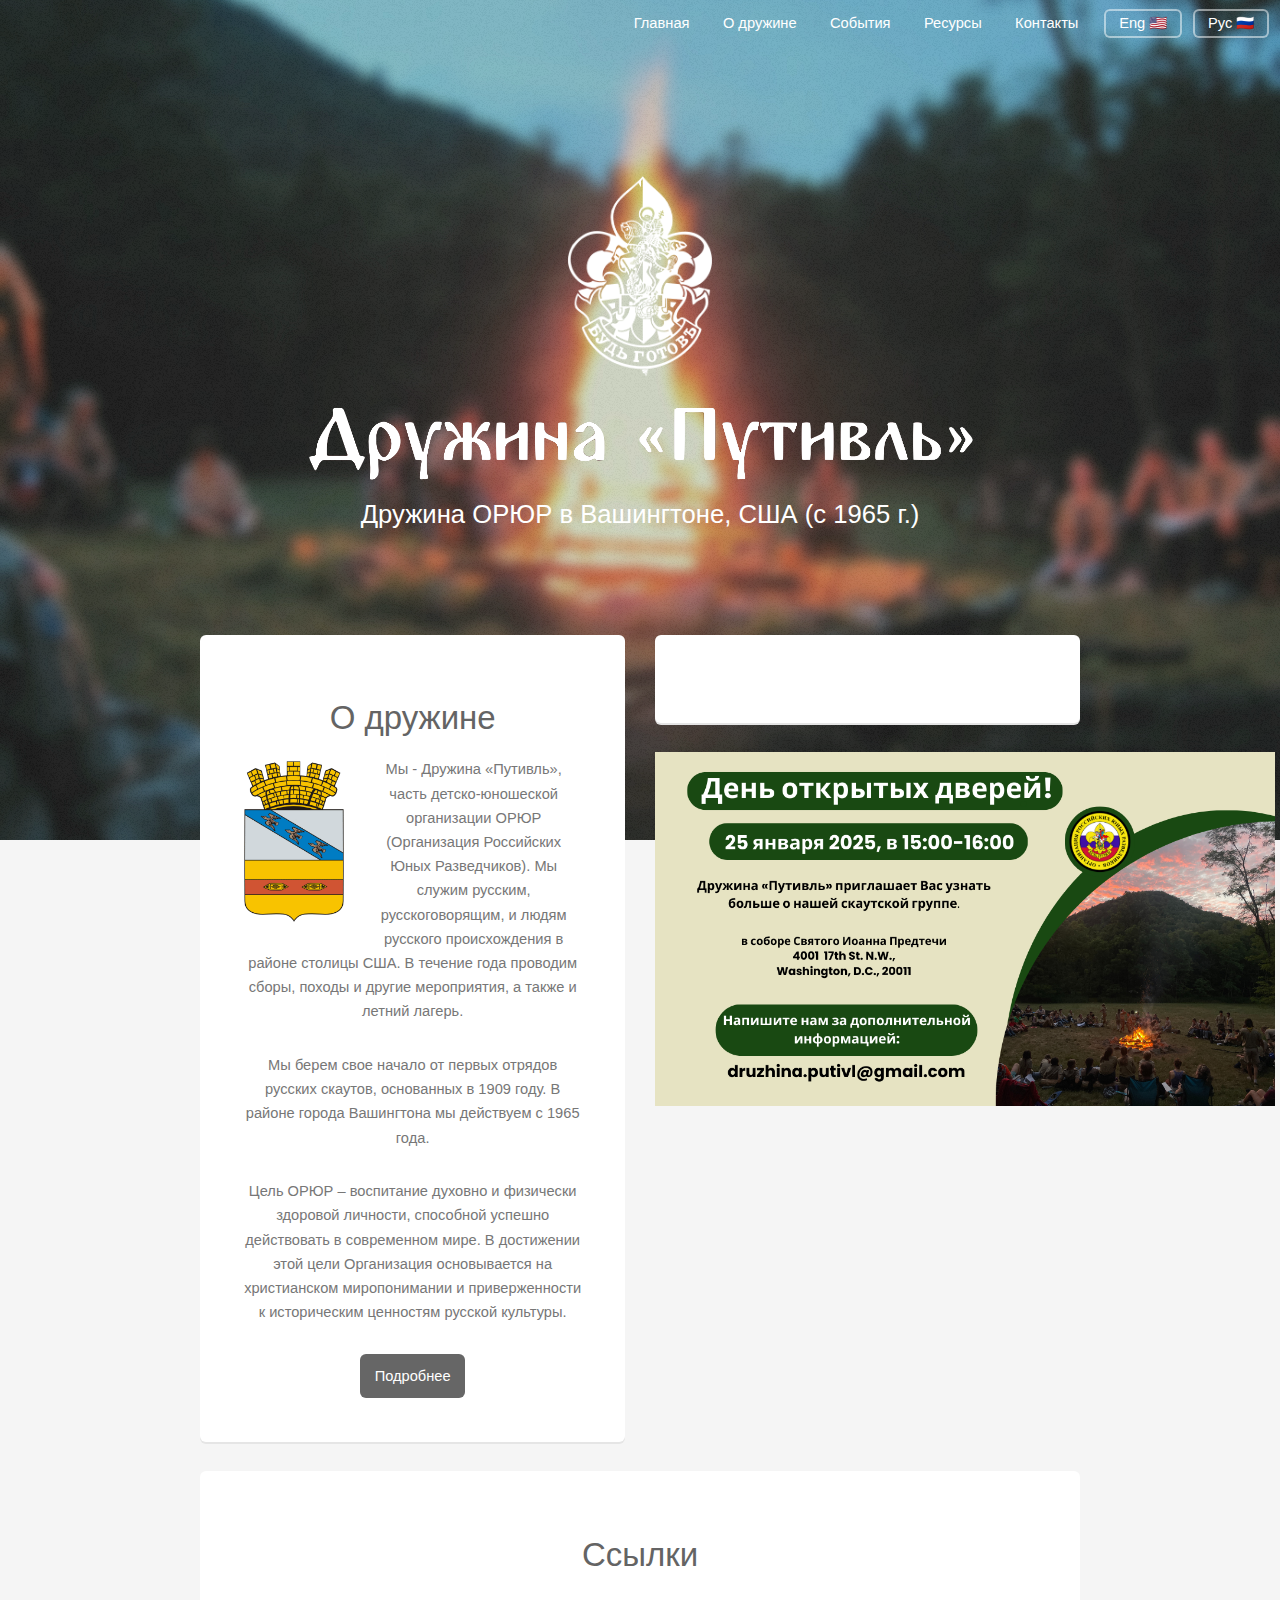
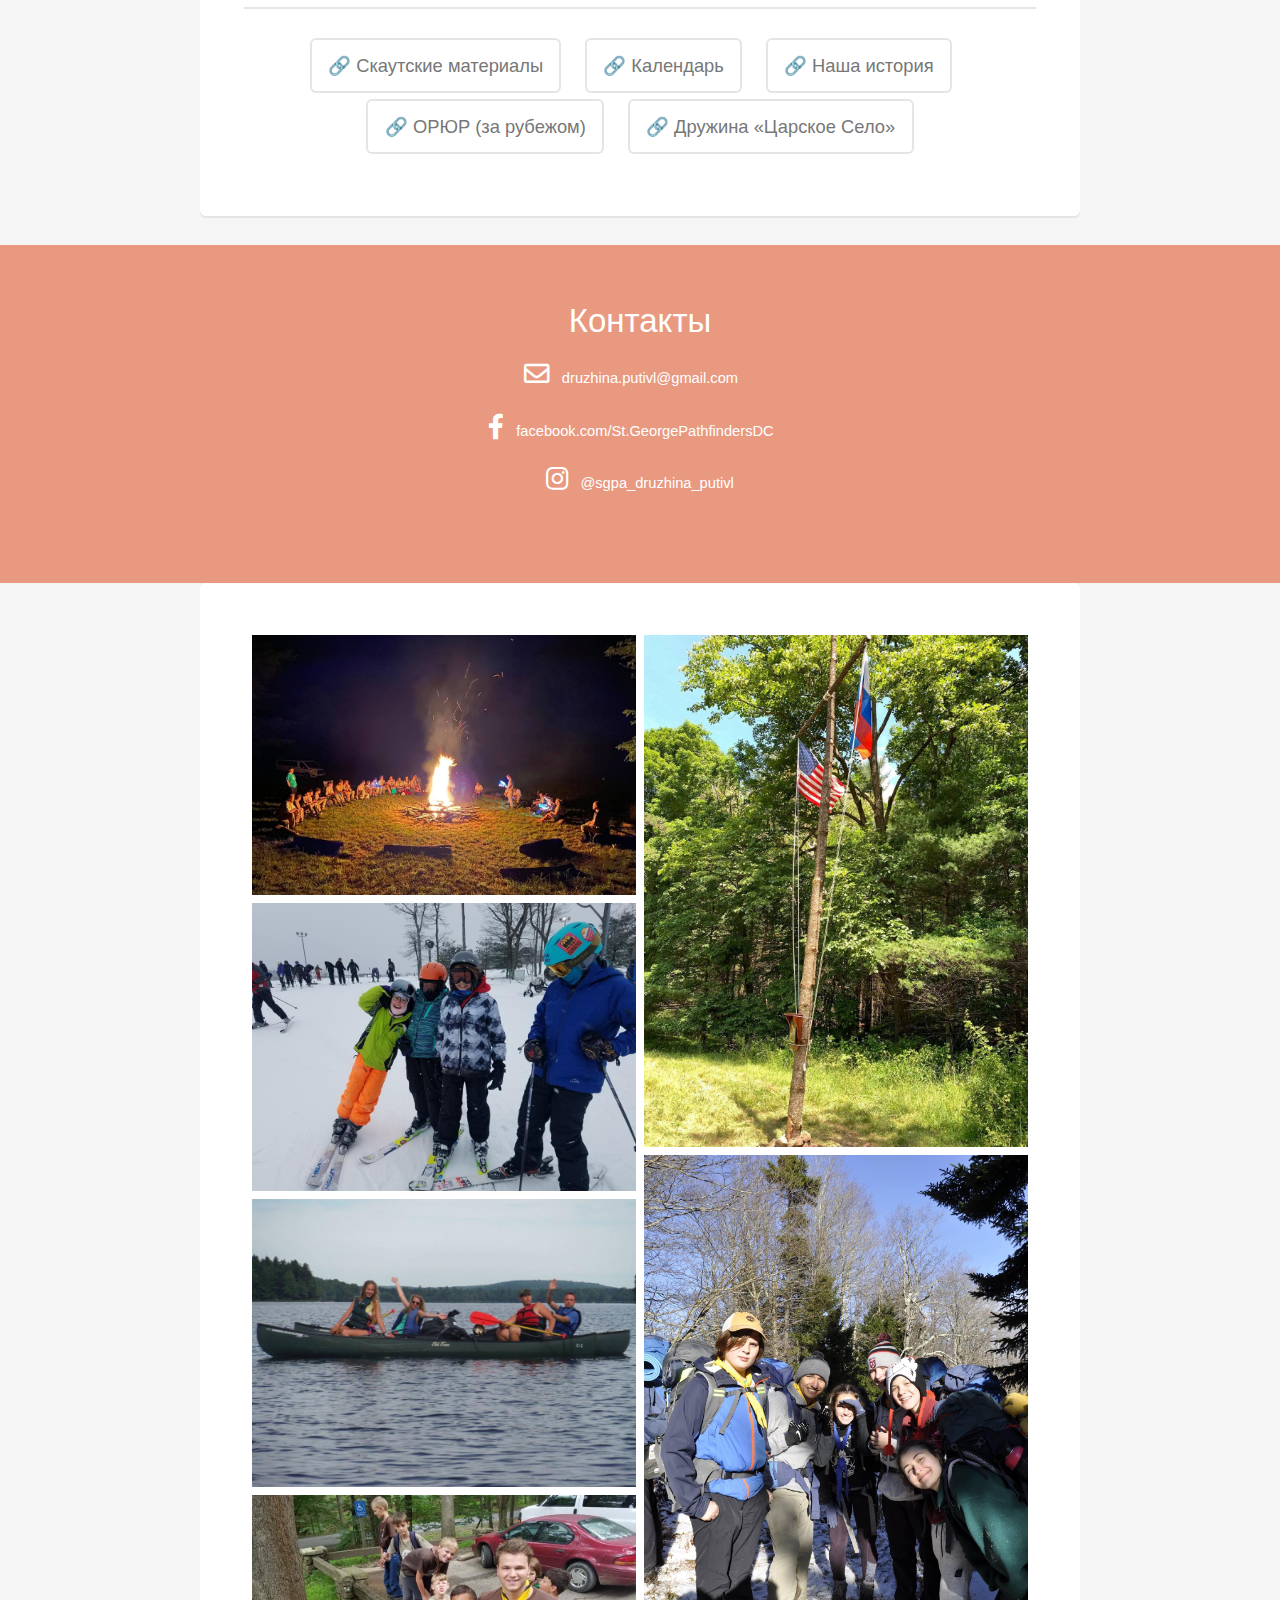
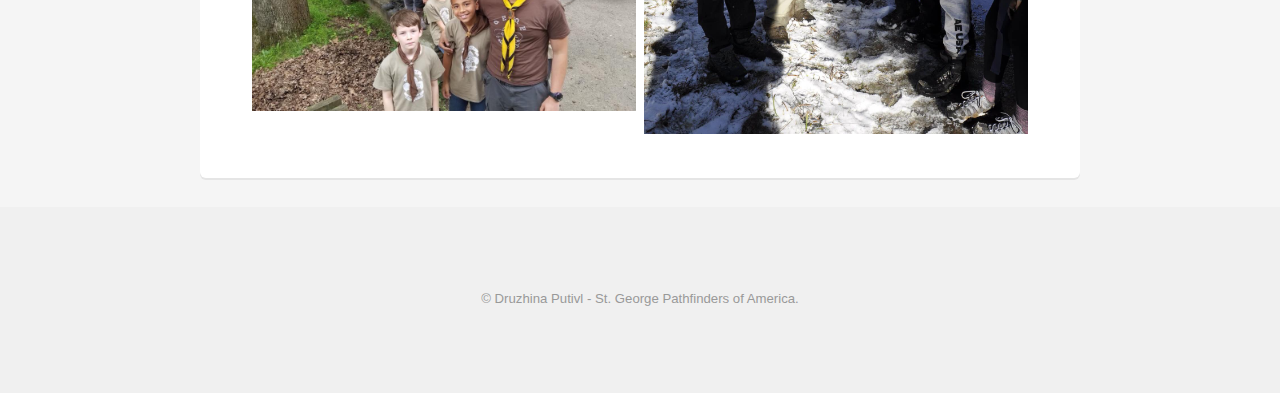
<file: index.html>
<!DOCTYPE HTML>
<!--
	Alpha by HTML5 UP
	html5up.net | @ajlkn
	Free for personal and commercial use under the CCA 3.0 license (html5up.net/license)
-->
<html>
	<head>
		<title>Дружина «Путивль» - ОРЮР</title>
		<meta charset="utf-8" />
		<meta name="viewport" content="width=device-width, initial-scale=1, user-scalable=no" />
		<link rel="stylesheet" href="assets/css/main.css" />
		<style>
			.photo-row {
			  display: flex;
			  flex-wrap: wrap;
			  padding: 0 4px;
			}

			/* Create four equal columns that sits next to each other */
			.photo-column {
			  flex: 50%;
			  max-width: 50%;
			  padding: 0 4px;
			}

			.photo-column img {
			  margin-top: 8px;
			  vertical-align: middle;
			  width: 100%;
			}

			/* Responsive layout - makes a two column-layout instead of four columns */
			@media screen and (max-width: 800px) {
			  .photo-column {
			    flex: 50%;
			    max-width: 50%;
			  }
			}

			/* Responsive layout - makes the two columns stack on top of each other instead of next to each other */
			@media screen and (max-width: 600px) {
			  .photo-column {
			    flex: 100%;
			    max-width: 100%;
			  }
			}
		</style>
	</head>
	<body class="landing is-preload">
		<div id="fb-root"></div>
		<script async defer crossorigin="anonymous" src="https://connect.facebook.net/en_US/sdk.js#xfbml=1&version=v17.0&appId=2102181270015958&autoLogAppEvents=1" nonce="Lz54Go1W"></script>
		<div id="page-wrapper">

			<!-- Header -->
				<header id="header" class="alt">
					<nav id="nav">
						<ul>
							<li><a href="index.html">Главная</a></li>
							<li><a href="history-ru.html">О дружине</a></li>
							<li><a href="calendar-ru.html">События</a></li>
							<li><a href="members-ru.html">Ресурсы</a></li>
							<li><a href="index.html#cta">Контакты</a></li>
							<li><a href="index-en.html" class="button">Eng 🇺🇸</a></li>
							<li><a href="index.html" class="button">Рус 🇷🇺</a></li>
						</ul>
					</nav>
				</header>

			<!-- Banner -->
				<section id="banner">
					<!-- <h2>Дружина «Путивль»</h2> -->

					<img src="images/logo.png" style="max-height:200px"><br>
					<img src="images/druzhina-putivl-lettering.png" style="max-height:120px; width:80%; max-width: 700px">
					<h3>Дружина ОРЮР в Вашингтоне, США (с 1965 г.)</h3>
					<ul class="actions special">
					</ul>
				</section>

			<!-- Main -->
				<section id="main" class="container">

					<div id="fb-and-about" class="row">
						<div id="about" class="col-6 col-12-narrower">
							<section class="box special">
								<header class="major">
									<h2>О дружине</h2>
								</header>
								<p><span class="image left"><img width="100px" src="images/putivl-gerb.gif"></span>Мы - Дружина «Путивль», часть детско-юношеской организации ОРЮР (Организация Российских Юных Разведчиков). Мы служим русским, русскоговорящим, и людям русского происхождения в районе столицы США. В течение года проводим сборы, походы и другие мероприятия, а также и летний лагерь.</p>
								<p>Мы берем свое начало от первых отрядов русских скаутов, основанных в 1909 году. В районе города Вашингтона мы действуем с 1965 года.</p>
								<p>Цель ОРЮР – воспитание духовно и физически здоровой личности, способной успешно действовать в современном мире. В достижении этой цели Организация основывается на христианском миропонимании и приверженности к историческим ценностям русской культуры.</p>
								<a href="history-ru.html" class="button" text-align="center">Подробнее</a>
							</section>
						</div>
						<div id="fb" class="col-6 col-12-narrower">
							<div class="box special">
								<div class="fb-page" 
									data-tabs="timeline,messages"
									data-href="https://www.facebook.com/St.GeorgePathfindersDC"
									data-width="380">
								</div>
							</div>
							<img width = "620px" src="images/Open House Business card.png">
						</div>

					</div>

					<div id="links" class="row">
						<div id="links" class="12u">
							<section class="box">
								<header class="major">
									<h2>Ссылки</h2>
									<p style="line-height: 3.3em;">
										<a href="members-ru.html" class="button alt">🔗 Скаутские материалы</a>&emsp;
										<a href="calendar-en.html" class="button alt">🔗 Календарь</a>&emsp;
										<a href="history-ru.html" class="button alt">🔗 Наша история</a>&emsp;
										<a href="https://www.orurz.org/" class="button alt">🔗 ОРЮР (за рубежом)</a>&emsp;
										<a href="https://www.tsarskoyeselo.org/home" class="button alt">🔗 Дружина «Царское Село»</a>
									</p> <br>
								</header>
							</section>
						</div>

					</div>
					
				</section>

			<!-- CTA -->
				<section id="cta">

					<h2>Контакты</h2>
					<ul class="icons">
						<li><a href="#" class="icon fa-envelope"><span class="label">Email</span>&nbsp;&nbsp;&nbsp;druzhina.putivl@gmail.com</a></li><br><br>
						<li><a href="https://www.facebook.com/St.GeorgePathfindersDC" class="icon brands fa-facebook-f"><span class="label">Facebook</span>&nbsp;&nbsp;&nbsp;facebook.com/St.GeorgePathfindersDC</a></li><br><br>
						<li><a href="https://www.instagram.com/sgpa_druzhina_putivl/" class="icon brands fa-instagram"><span class="label">Instagram</span>&nbsp;&nbsp;&nbsp;@sgpa_druzhina_putivl</a></li>
					</ul>
				</section>

				<section id="photos" class="container">
					<div id="fb" class="col-6 col-12-narrower">
						<section class="box special">
							<div class="photo-row">
							  <div class="photo-column">
							    <img src="images/gallery-kostyor.jpg">
							    <img src="images/gallery-lyzhi.jpg">
							    <img src="images/gallery-canoe.jpg">
							    <img src="images/gallery-volchata.jpg">
							  </div>
							  <div class="photo-column">
							    <img src="images/gallery-machta.jpg">
							    <img src="images/gallery-poxod.jpg">
							  </div>
							</div>
						</section>
					</div>
				</section>


			<!-- Footer -->
				<footer id="footer">
					<ul class="copyright">
						<li>&copy; Druzhina Putivl - St. George Pathfinders of America. </li>
					</ul>
				</footer>

		</div>

		<!-- Scripts -->
			<script src="assets/js/jquery.min.js"></script>
			<script src="assets/js/jquery.dropotron.min.js"></script>
			<script src="assets/js/jquery.scrollex.min.js"></script>
			<script src="assets/js/browser.min.js"></script>
			<script src="assets/js/breakpoints.min.js"></script>
			<script src="assets/js/util.js"></script>
			<script src="assets/js/main.js"></script>

			<script type="text/javascript">
				var foobar = function() {
					console.log('foobar!!');
				}
				var iframe = document.getElementById('contact-frame');

				iframe.contentDocument.addEventListener('scroll', function(event) {
				  console.log(event);
				}, false);
			</script>

	</body>
</html>
</file>
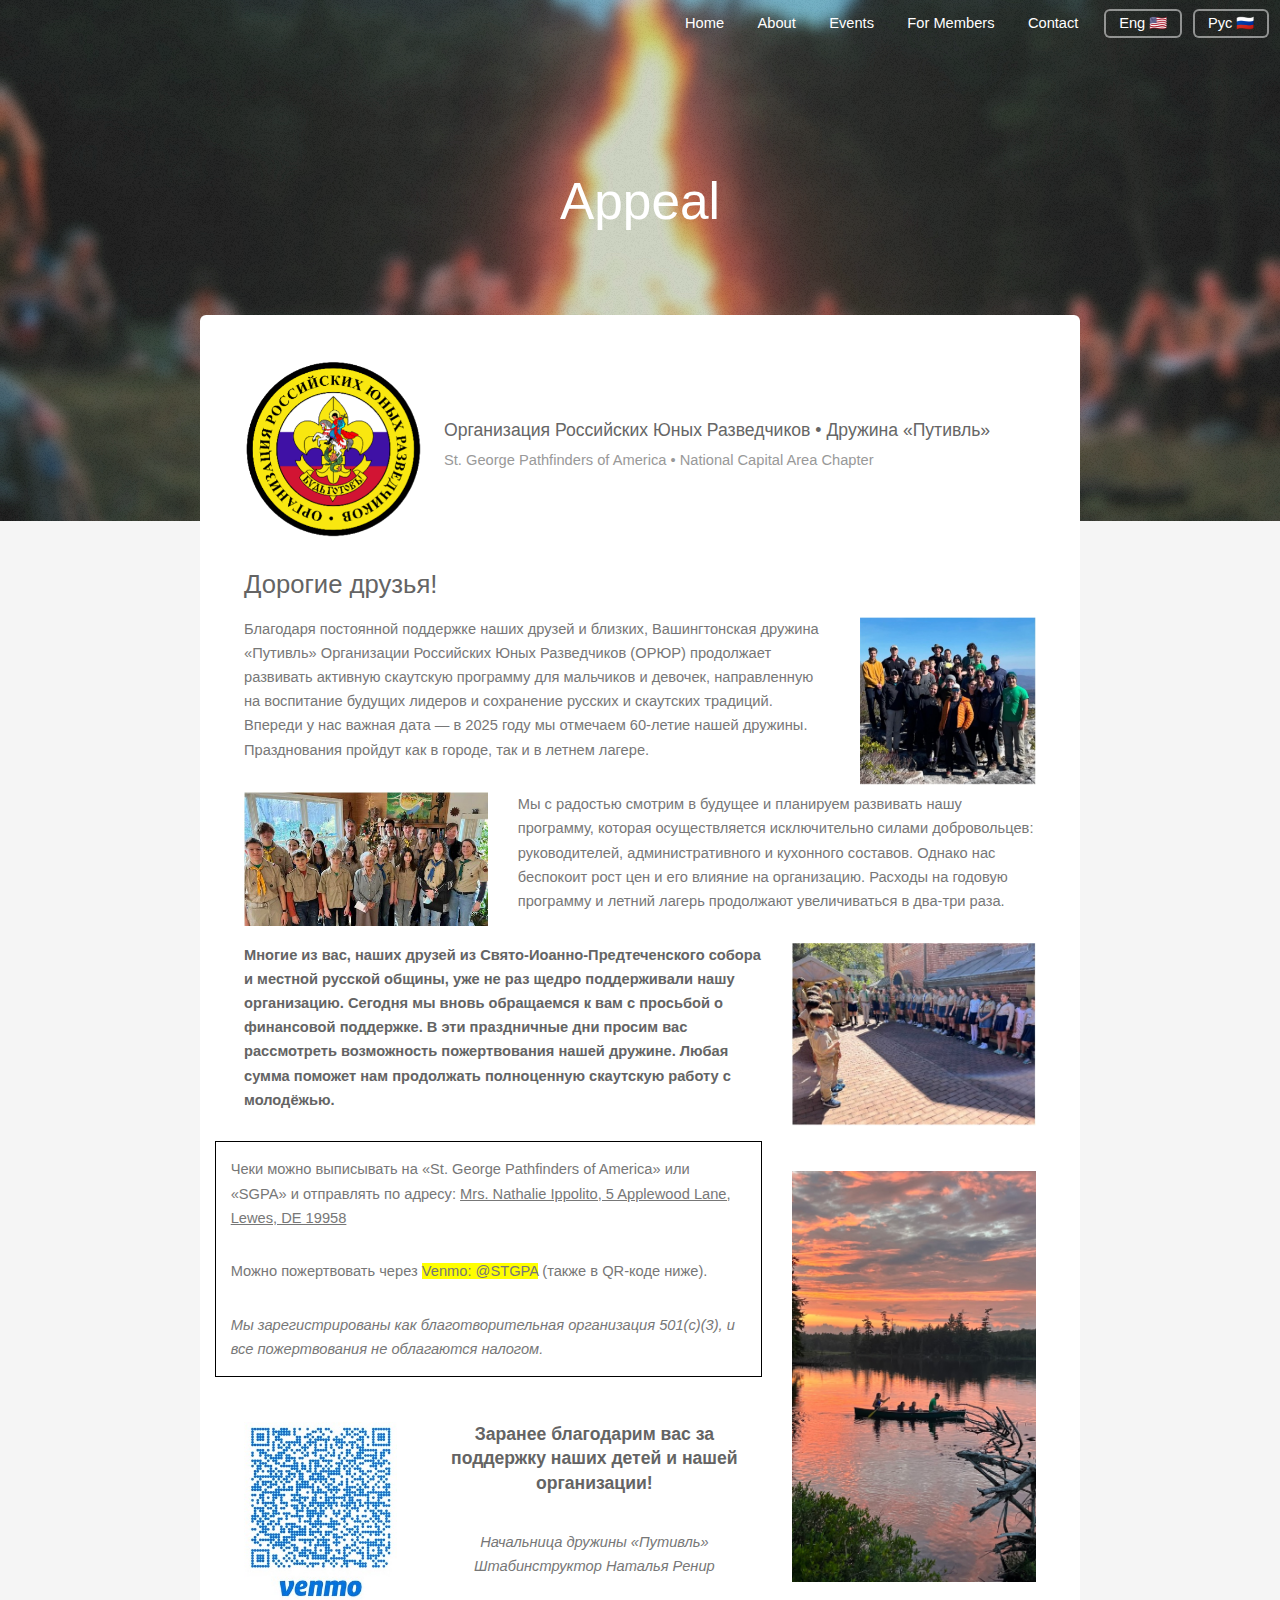
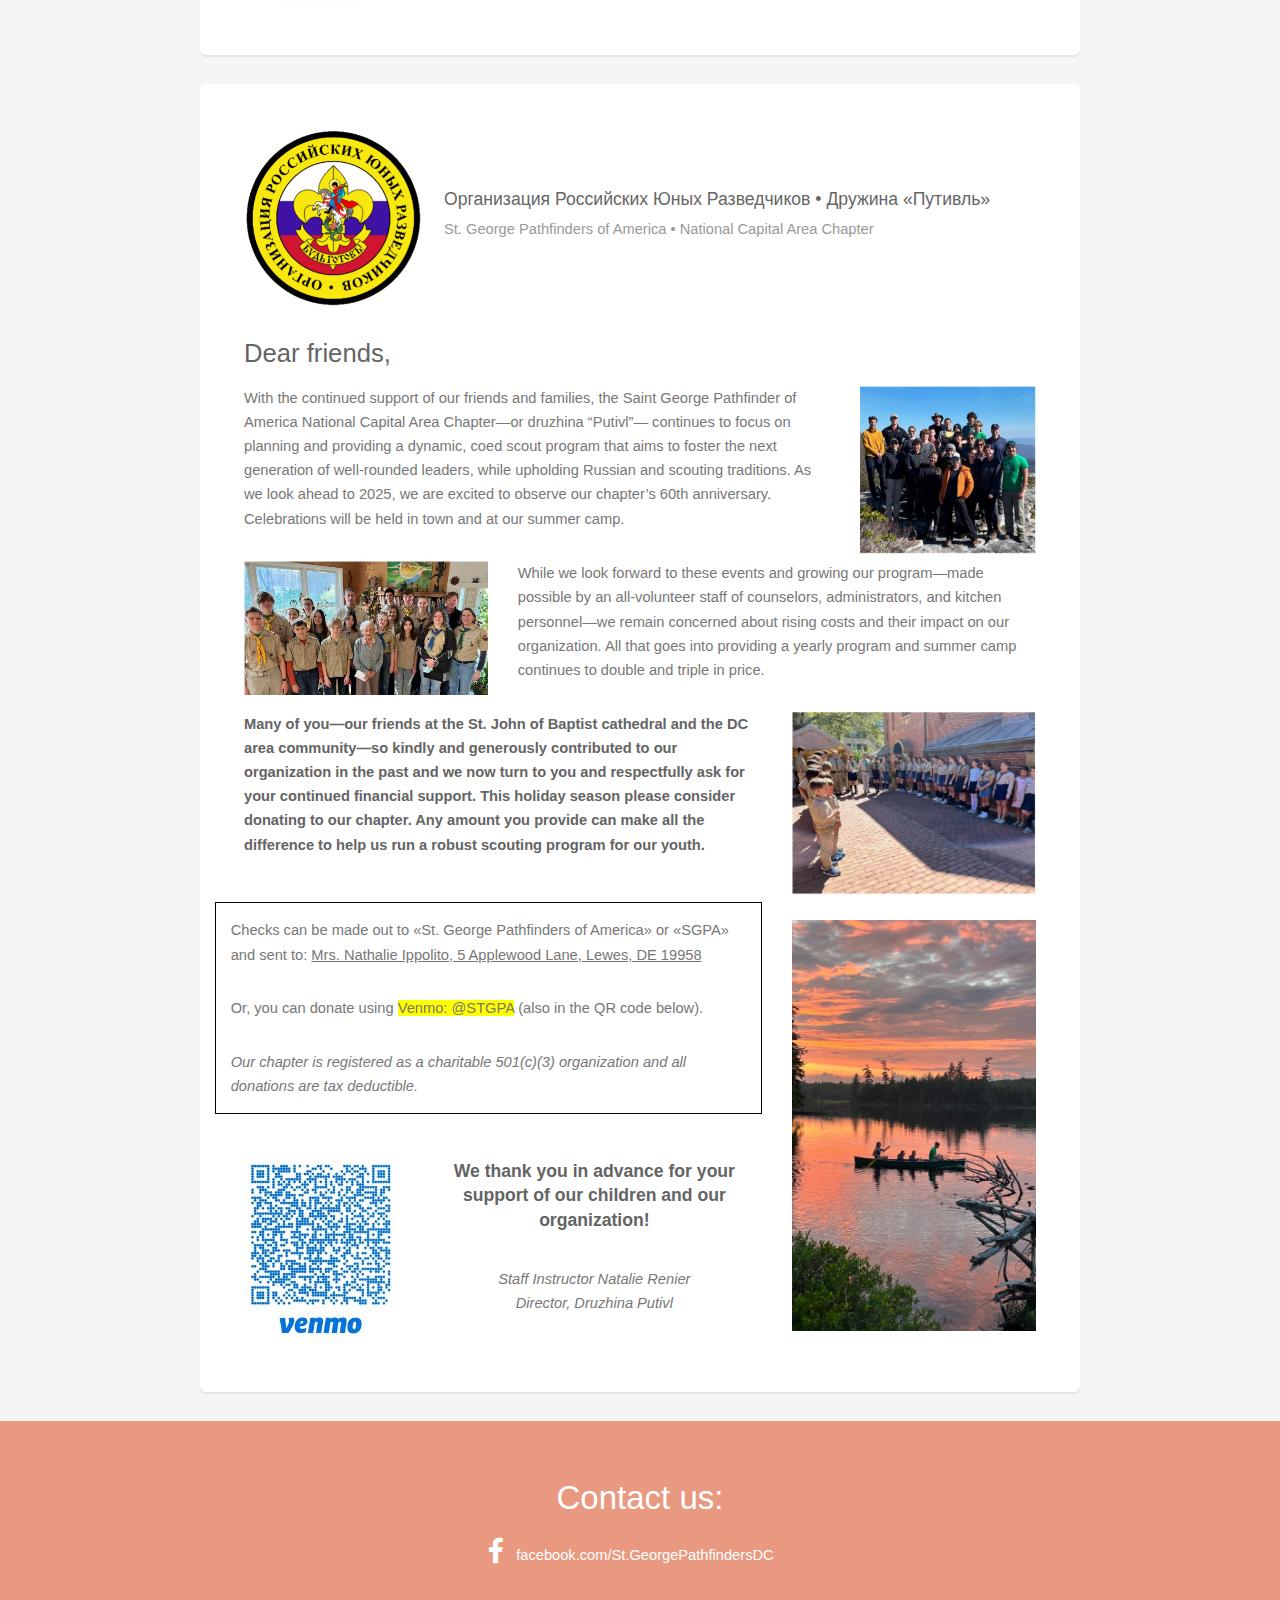
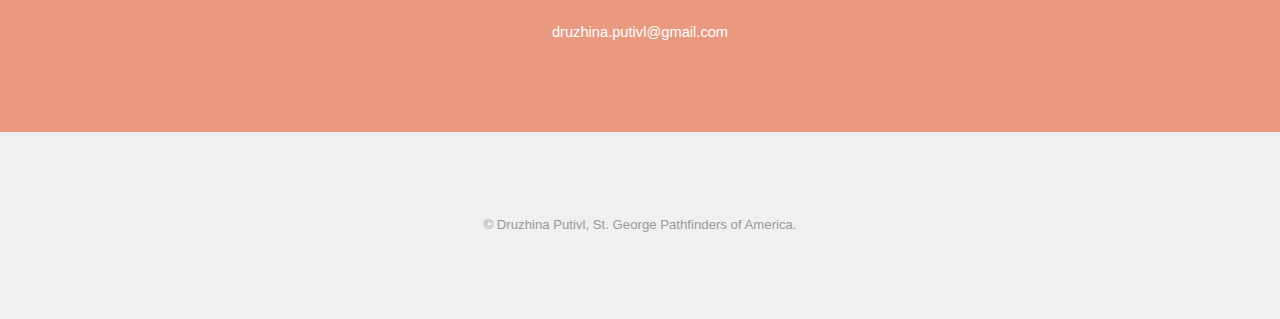
<file: appeal.html>
<!DOCTYPE HTML>
<!--
	Alpha by HTML5 UP
	html5up.net | @ajlkn
	Free for personal and commercial use under the CCA 3.0 license (html5up.net/license)
-->
<html>
	<head>
		<title>Druzhina Putivl – SGPA</title>
		<meta charset="utf-8" />
		<meta name="viewport" content="width=device-width, initial-scale=1, user-scalable=no" />
		<link rel="stylesheet" href="assets/css/main.css" />
	</head>
	<body class="landing is-preload">
		<div id="page-wrapper">

			<!-- Header -->
				<header id="header" class="alt">
					<nav id="nav">
						<ul>
							<li><a href="index-en.html">Home</a></li>
							<li><a href="index-en.html#about">About</a></li>
							<li><a href="calendar-en.html">Events</a></li>
							<li><a href="members.html">For Members</a></li>
							<li><a href="index-en.html#cta">Contact</a></li>
							<li><a href="appeal.html#main2" class="button">Eng 🇺🇸</a></li>
							<li><a href="appeal.html#main" class="button">Рус 🇷🇺</a></li>
						</ul>
					</nav>
				</header>

			<!-- Banner -->
				<section id="banner">
					<h2>Appeal</h2>
				</section>

            <!-- Main RUSSIAN-->
            <section id="main" class="container">
                <div class="row">
                    <div class="col-12">
                        <section class="box">
                            <div style="text-align: left; display: flex; align-items: center; gap: 20px;">
                                <img src="images/orur-logo.png" alt="ОРЮР Logo" style="width: 180px;">
                                <div>
                                    <h1 style="font-size: 1.2em; color: #666;">Организация Российских Юных Разведчиков • Дружина «Путивль»</h1>
                                    <h2 style="font-size: 1em; color: #999; font-weight: normal;">St. George Pathfinders of America • National Capital Area Chapter</h2>
                                </div>
                            </div>
                            <br>
                            <h3>Дорогие друзья!</h3>

                            <div class="row">
                                <div class="col-9">
                                    <p>Благодаря постоянной поддержке наших друзей и близких, Вашингтонская дружина «Путивль» Организации Российских Юных Разведчиков (ОРЮР) продолжает развивать активную скаутскую программу для мальчиков и девочек, направленную на воспитание будущих лидеров и сохранение русских и скаутских традиций. Впереди у нас важная дата — в 2025 году мы отмечаем 60-летие нашей дружины. Празднования пройдут как в городе, так и в летнем лагере.</p>
                                </div>
                                <div class="col-3">
                                    <img src="images/appeal-pic-1.jpg" alt="Outdoor group photo" style="width: 100%;">
                                </div>
                            </div>

                            <div class="row">
                                <div class="col-4">
                                    <img src="images/appeal-pic-2.jpg" alt="Indoor group photo" style="width: 100%;">
                                </div>
                                <div class="col-8">
                                    <p>Мы с радостью смотрим в будущее и планируем развивать нашу программу, которая осуществляется исключительно силами добровольцев: руководителей, административного и кухонного составов. Однако нас беспокоит рост цен и его влияние на организацию. Расходы на годовую программу и летний лагерь продолжают увеличиваться в два-три раза.</p>
                                </div>
                            </div>

                            <div class="row">
                                <div class="col-8">
                                    <p><b>Многие из вас, наших друзей из Свято-Иоанно-Предтеченского собора и местной русской общины, уже не раз щедро поддерживали нашу организацию. Сегодня мы вновь обращаемся к вам с просьбой о финансовой поддержке. В эти праздничные дни просим вас рассмотреть возможность пожертвования нашей дружине. Любая сумма поможет нам продолжать полноценную скаутскую работу с молодёжью.</b></p>
                                </div>
                                <div class="col-4">
                                    <img src="images/appeal-pic-3.jpg" alt="Outdoor formation" style="width: 100%;">
                                </div>
                            </div>

                            <div class="row">
                                <div class="col-8" id="text-and-code-container">
                                    <div class="row">
                                        <div style="border: 1px solid black; padding: 15px; margin-bottom: 45px;">
                                            <p>Чеки можно выписывать на «St. George Pathfinders of America» или «SGPA» и отправлять по адресу: <u>Mrs. Nathalie Ippolito, 5 Applewood Lane, Lewes, DE 19958</u></p>
                                        
                                            <p>Можно пожертвовать через <span style="background-color: yellow">Venmo: @STGPA</span> (также в QR-коде ниже).</p>
                                        
                                            <p style="margin: 0;"><em>Мы зарегистрированы как благотворительная организация 501(c)(3), и все пожертвования не облагаются налогом.</em></p>
                                        </div>
                                    </div>
                                    <div class="row">
                                        <!-- These values (4, 8) are relative to the full row (12) -->
                                        <div class="col-4"> 
                                            <img src="images/appeal-qr.jpg" alt="QR код" style="width: 100%;">
                                        </div>
                                        <div class="col-8" style="text-align: center">
                                            <p style="font-size: larger"><b>Заранее благодарим вас за поддержку наших детей и нашей организации!</b></p>
                                            <p><i> Начальница дружины «Путивль»</br>
                                                Штабинструктор Наталья Ренир</i></p>
                                        </div>
                                    </div>
                                </div>

                                <div class="col-4" style="display: flex; align-items: middle;">
                                    <img src="images/appeal-pic-4.jpg" alt="Катание на каноэ" style="width: 100%; object-fit: contain;">
                                </div>
                            </div>

                        </section>
                    </div>
                </div>
            </section>



            <!-- Main ENGLISH -->
            <section id="main2" class="container">
                <div class="row">
                    <div class="col-12">
                        <section class="box">
                            <div style="text-align: left; display: flex; align-items: center; gap: 20px;">
                                <img src="images/orur-logo.png" alt="ОРЮР Logo" style="width: 180px;">
                                <div>
                                    <h1 style="font-size: 1.2em; color: #666;">Организация Российских Юных Разведчиков • Дружина «Путивль»</h1>
                                    <h2 style="font-size: 1em; color: #999; font-weight: normal;">St. George Pathfinders of America • National Capital Area Chapter</h2>
                                </div>
                            </div>
                            <br>
                            <h3>Dear friends,</h3>

                            <div class="row">
                                <div class="col-9">
                                    <p>With the continued support of our friends and families, the Saint George Pathfinder of America National Capital Area Chapter—or druzhina “Putivl”— continues to focus on planning and providing a dynamic, coed scout program that aims to foster the next generation of well-rounded leaders, while upholding Russian and scouting traditions. As we look ahead to 2025, we are excited to observe our chapter’s 60th anniversary. Celebrations will be held in town and at our summer camp.</p>
                                </div>
                                <div class="col-3">
                                    <img src="images/appeal-pic-1.jpg" alt="Outdoor group photo" style="width: 100%;">
                                </div>
                            </div>

                            <div class="row">
                                <div class="col-4">
                                    <img src="images/appeal-pic-2.jpg" alt="Indoor group photo" style="width: 100%;">
                                </div>
                                <div class="col-8">
                                    <p>While we look forward to these events and growing our program—made possible by an all-volunteer staff of counselors, administrators, and kitchen personnel—we remain concerned about rising costs and their impact on our organization. All that goes into providing a yearly program and summer camp continues to double and triple in price.</p>
                                </div>
                            </div>

                            <div class="row">
                                <div class="col-8">
                                    <p><b>Many of you—our friends at the St. John of Baptist cathedral and the DC area community—so kindly and generously contributed to our organization in the past and we now turn to you and respectfully ask for your continued financial support. This holiday season please consider donating to our chapter. Any amount you provide can make all the difference to help us run a robust scouting program for our youth.</b></p>
                                </div>
                                <div class="col-4">
                                    <img src="images/appeal-pic-3.jpg" alt="Outdoor formation" style="width: 100%;">
                                </div>
                            </div>

                            <div class="row">
                                <div class="col-8" id="text-and-code-container">
                                    <div class="row">
                                        <div style="border: 1px solid black; padding: 15px; margin-bottom: 45px;">
                                            <p>Checks can be made out to «St. George Pathfinders of America» or «SGPA» and sent to: <u>Mrs. Nathalie Ippolito, 5 Applewood Lane, Lewes, DE 19958</u></p>
                                        
                                            <p>Or, you can donate using <span style="background-color: yellow">Venmo: @STGPA</span> (also in the QR code below).</p>
                                        
                                            <p style="margin: 0;"><em>Our chapter is registered as a charitable 501(c)(3) organization and all donations are tax deductible.</em></p>
                                        </div>
                                    </div>
                                    <div class="row">
                                        <!-- These values (4, 8) are relative to the full row (12) -->
                                        <div class="col-4"> 
                                            <img src="images/appeal-qr.jpg" alt="QR code" style="width: 100%;">
                                        </div>
                                        <div class="col-8" style="text-align: center">
                                            <p style="font-size: larger"><b>We thank you in advance for your support of our children and our organization!</b></p>
                                            <p><i>Staff Instructor Natalie Renier</br>
                                                Director, Druzhina Putivl</i></p>
                                        </div>
                                    </div>
                                </div>

                                <div class="col-4" style="display: flex; align-items: middle;">
                                    <img src="images/appeal-pic-4.jpg" alt="Canoeing" style="width: 100%; object-fit: contain;">
                                </div>
                            </div>

                        </section>
                    </div>
                </div>
            </section>


			<!-- CTA -->
				<section id="cta">
					<h2>Contact us:</h2>

					<ul class="icons">
						<li><a href="https://www.facebook.com/St.GeorgePathfindersDC" class="icon brands fa-facebook-f"><span class="label">Facebook</span>&nbsp;&nbsp;&nbsp;facebook.com/St.GeorgePathfindersDC</a></li><br><br>
					</ul>
					<p>druzhina.putivl@gmail.com</p>
				</section>

			<!-- Footer -->
				<footer id="footer">
					<ul class="copyright">
						<li>&copy; Druzhina Putivl, St. George Pathfinders of America. </li>
					</ul>
				</footer>

		</div>

		<!-- Scripts -->
			<script src="assets/js/jquery.min.js"></script>
			<script src="assets/js/jquery.dropotron.min.js"></script>
			<script src="assets/js/jquery.scrollex.min.js"></script>
			<script src="assets/js/browser.min.js"></script>
			<script src="assets/js/breakpoints.min.js"></script>
			<script src="assets/js/util.js"></script>
			<script src="assets/js/main.js"></script>

	</body>
</html>
</file>
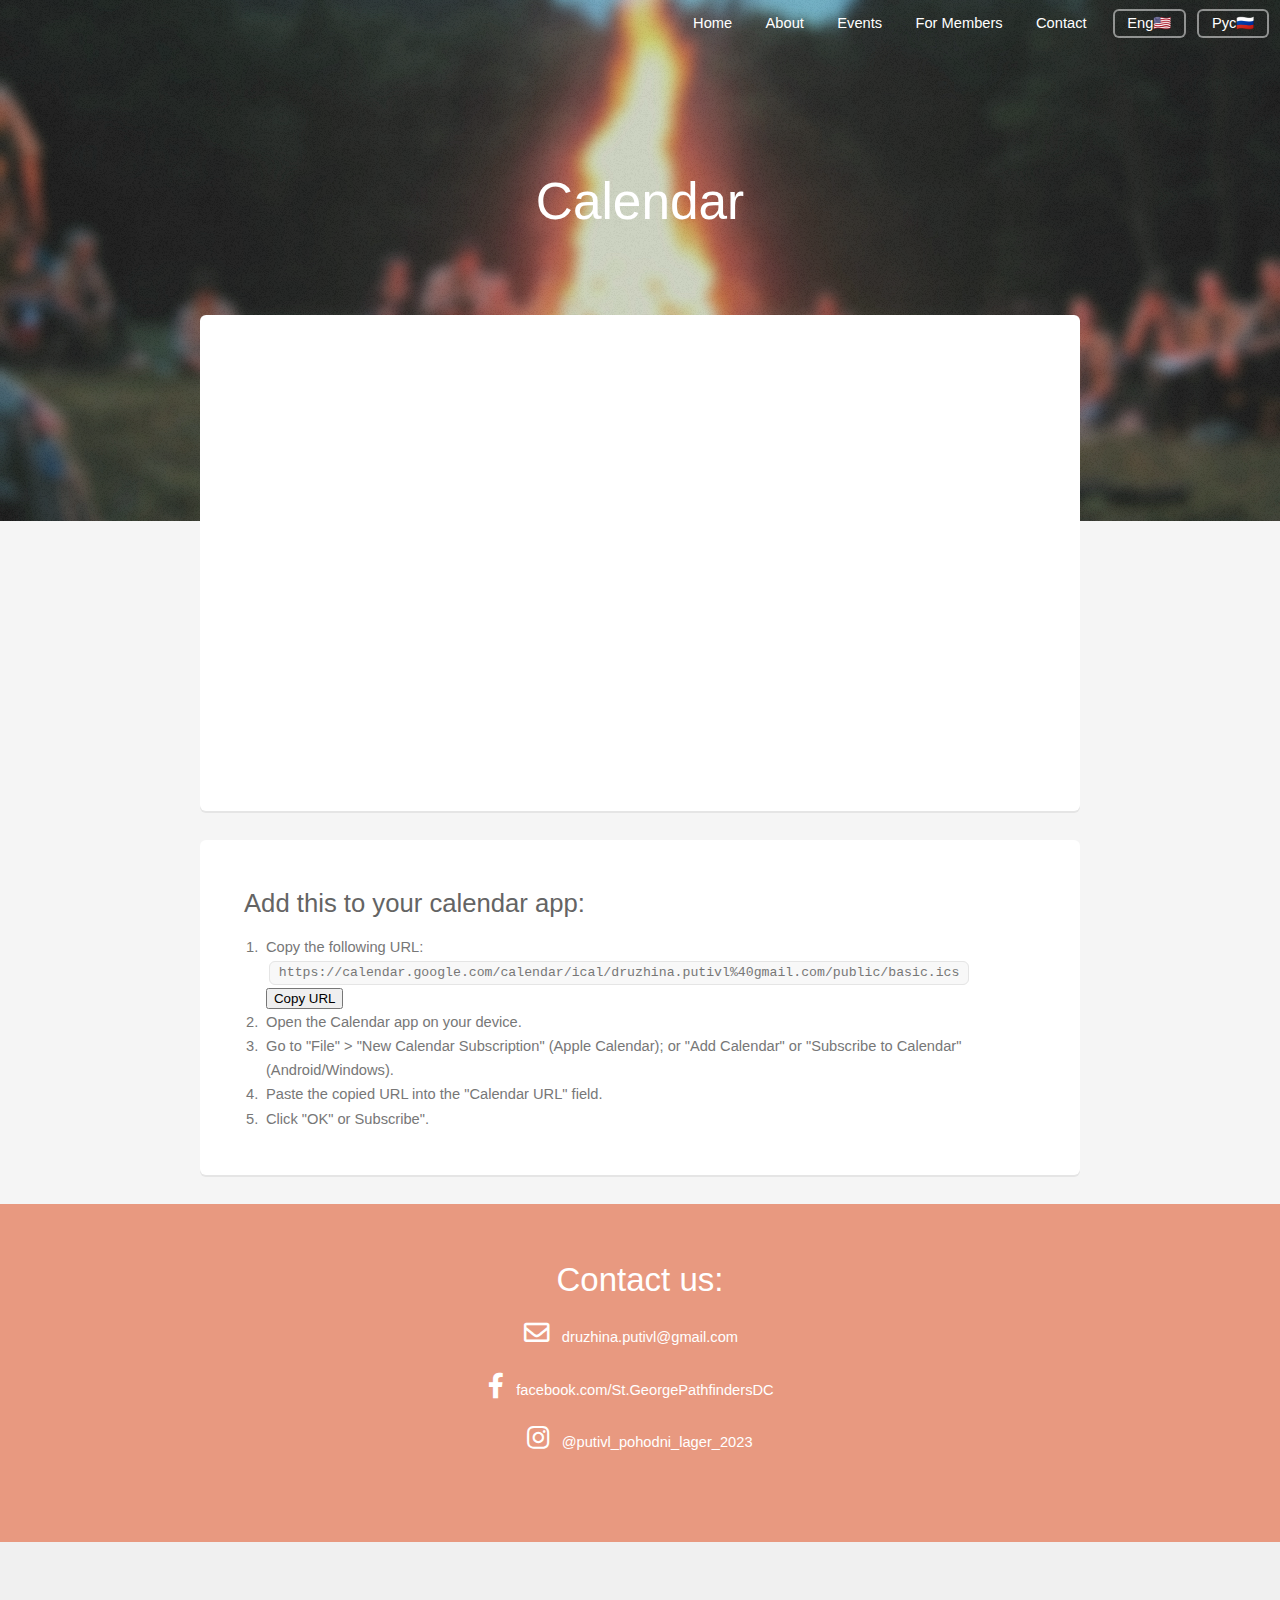
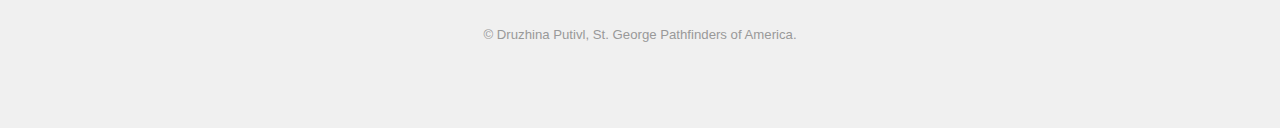
<file: calendar-en.html>
<!DOCTYPE HTML>
<!--
	Alpha by HTML5 UP
	html5up.net | @ajlkn
	Free for personal and commercial use under the CCA 3.0 license (html5up.net/license)
-->
<html>
	<head>
		<title>Druzhina Putivl - SGPA</title>
		<meta charset="utf-8" />
		<meta name="viewport" content="width=device-width, initial-scale=1, user-scalable=no" />
		<link rel="stylesheet" href="assets/css/main.css" />
	</head>
	<body class="landing is-preload">
		<div id="page-wrapper">

			<!-- Header -->
				<header id="header" class="alt">
					<nav id="nav">
						<ul>
							<li><a href="index-en.html">Home</a></li>
							<li><a href="index-en.html#about">About</a></li>
							<li><a href="calendar-en.html">Events</a></li>
							<li><a href="members.html">For Members</a></li>
							<li><a href="index-en.html#cta">Contact</a></li>
							<li><a href="calendar-en.html" class="button">Eng🇺🇸</a></li>
							<li><a href="calendar-ru.html" class="button">Рус🇷🇺</a></li>
						</ul>
					</nav>
				</header>

			<!-- Banner -->
			<section id="banner">
				<h2>Calendar</h2>
			</section>

			<!-- Main -->
			<section id="main" class="container">
			    <div id="calendar-row" class="row">
			        <div id="calendar" class="col-12 col-12-narrower" style="text-align: center;">
			            <section class="box" id="calendar-box">
                			<iframe id="calendar-iframe" src="https://calendar.google.com/calendar/embed?height=400&wkst=1&ctz=America%2FNew_York&bgcolor=%23ffffff&hl=en&title=Druzhina Putivl&src=ZHJ1emhpbmEucHV0aXZsQGdtYWlsLmNvbQ&color=%23a2845e" style="border:none; display: inline-block;" width="600" height="400" frameborder="0" scrolling="no"></iframe>
			            </section>
			        </div>
			    </div>
			    <div id="ical-instructions" class="row">
			        <div class="col-12 col-12-narrower">
			            <section class="box">
				            <h3>Add this to your calendar app:</h3>
				            <ol>
				                <li>Copy the following URL: <code id="calendar-url">https://calendar.google.com/calendar/ical/druzhina.putivl%40gmail.com/public/basic.ics</code> <button onclick="copyToClipboard()">Copy URL</button></li>
				                <li>Open the Calendar app on your device.</li>
				                <li>Go to "File" > "New Calendar Subscription" (Apple Calendar); or "Add Calendar" or "Subscribe to Calendar" (Android/Windows).</li>
				                <li>Paste the copied URL into the "Calendar URL" field.</li>
				                <li>Click "OK" or Subscribe".</li>
				            </ol>
			        	</section>
			        </div>
			    </div>
			</section>


			<!-- CTA -->
				<section id="cta">

					<h2>Contact us:</h2>
					<ul class="icons">
						<li><a href="#" class="icon fa-envelope"><span class="label">Email</span>&nbsp;&nbsp;&nbsp;druzhina.putivl@gmail.com</a></li><br><br>
						<li><a href="https://www.facebook.com/St.GeorgePathfindersDC" class="icon brands fa-facebook-f"><span class="label">Facebook</span>&nbsp;&nbsp;&nbsp;facebook.com/St.GeorgePathfindersDC</a></li><br><br>
						<li><a href="https://www.instagram.com/putivl_pohodni_lager_2023/" class="icon brands fa-instagram"><span class="label">Instagram</span>&nbsp;&nbsp;&nbsp;@putivl_pohodni_lager_2023</a></li>
					</ul>
				</section>

			<!-- Footer -->
				<footer id="footer">
					<ul class="copyright">
						<li>&copy; Druzhina Putivl, St. George Pathfinders of America. </li>
					</ul>
				</footer>

		</div>

		<!-- Scripts -->
			<script src="assets/js/jquery.min.js"></script>
			<script src="assets/js/jquery.dropotron.min.js"></script>
			<script src="assets/js/jquery.scrollex.min.js"></script>
			<script src="assets/js/browser.min.js"></script>
			<script src="assets/js/breakpoints.min.js"></script>
			<script src="assets/js/util.js"></script>
			<script src="assets/js/main.js"></script>

			<script>
			    function copyToClipboard() {
			        var copyText = document.getElementById("calendar-url");
			        var tempInput = document.createElement("input");
			        tempInput.value = copyText.innerText;
			        document.body.appendChild(tempInput);
			        tempInput.select();
			        document.execCommand("copy");
			        document.body.removeChild(tempInput);
			        alert("URL copied to clipboard!");
			    }

			    window.addEventListener('resize', resizeCalendar);

			    function resizeCalendar() {
			        var boxWidth = document.getElementById("calendar-box").offsetWidth - 100;
			        var boxHeight = document.getElementById("calendar-box").offsetHeight;
			        document.getElementById("calendar-iframe").width = boxWidth;
			    }

			    // Initial resizing on page load
			    window.addEventListener('load', resizeCalendar);
			</script>

	</body>
</html>
</file>
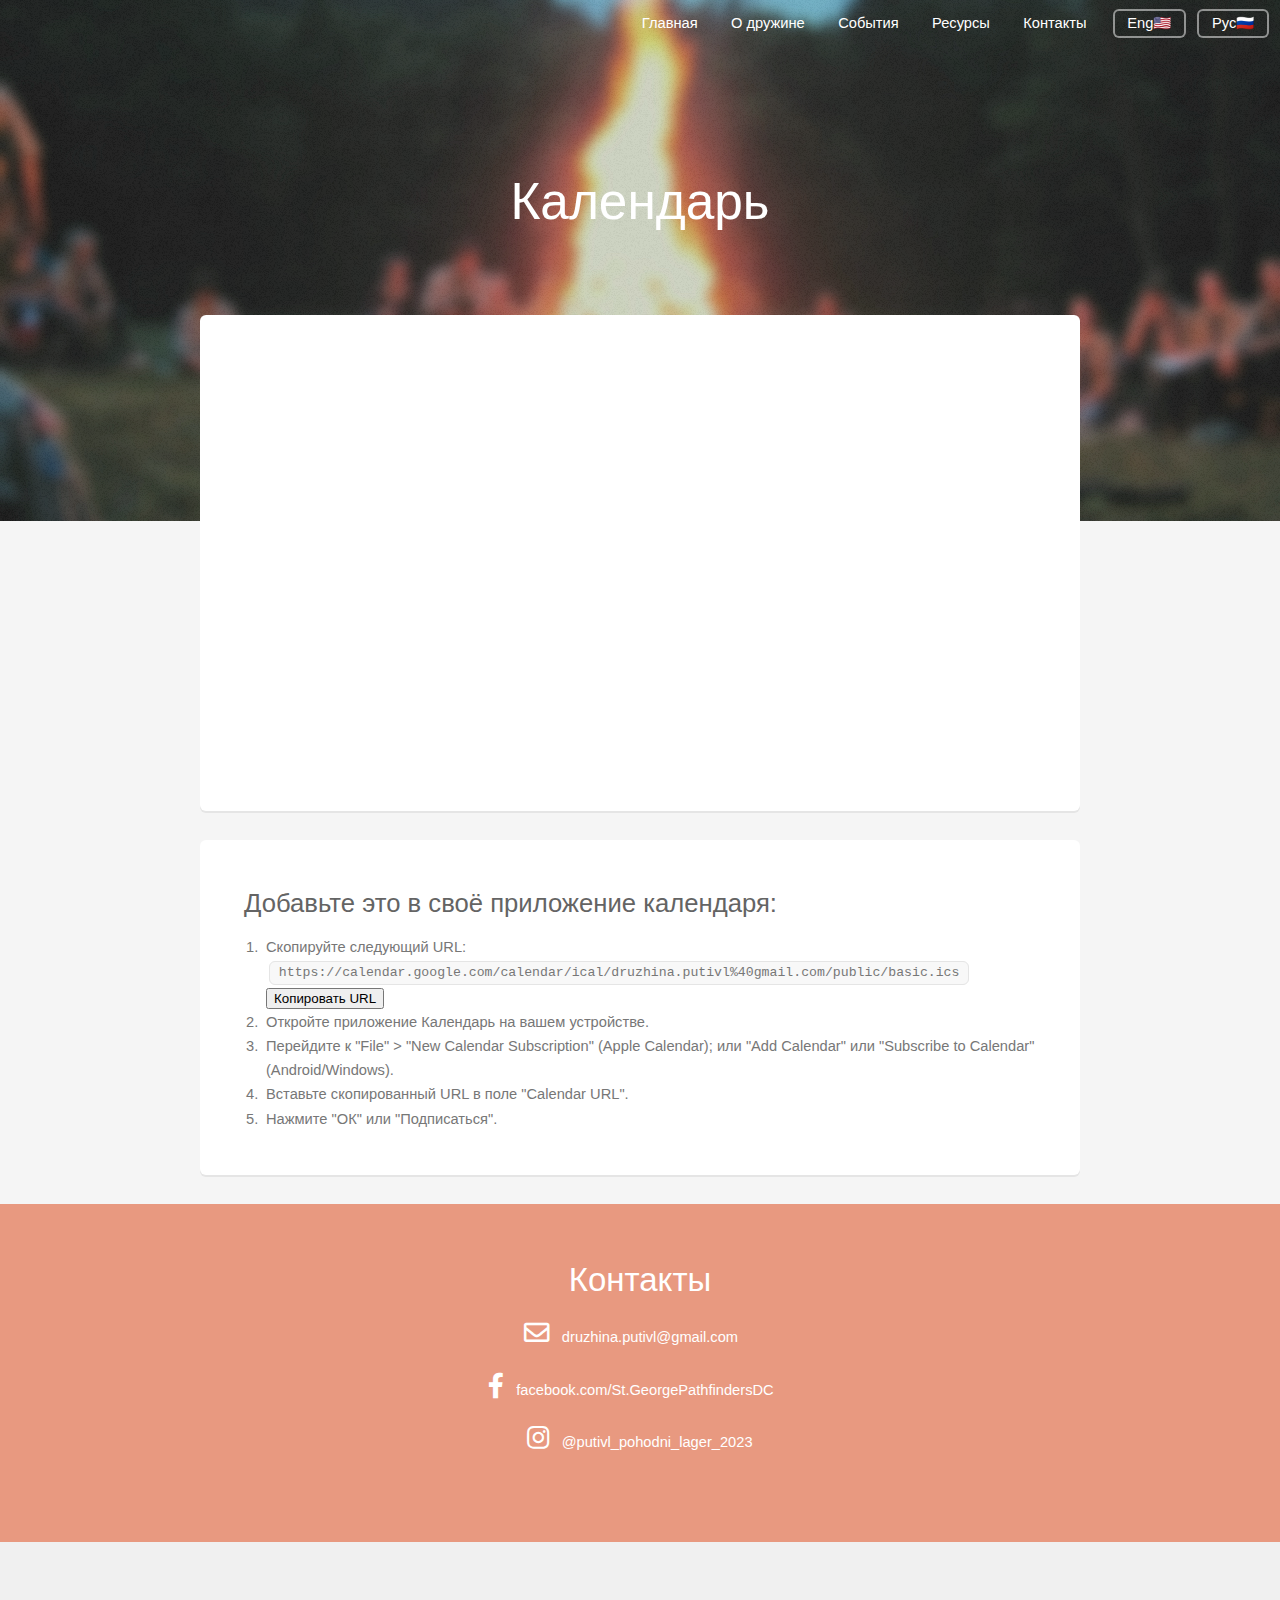
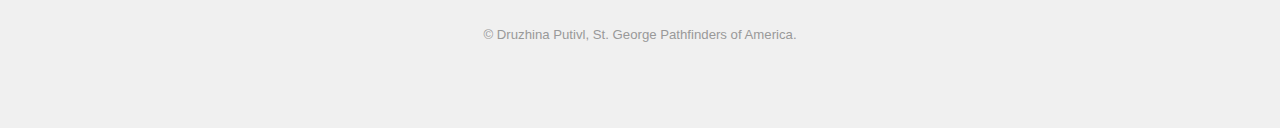
<file: calendar-ru.html>
<!DOCTYPE HTML>
<!--
	Alpha by HTML5 UP
	html5up.net | @ajlkn
	Free for personal and commercial use under the CCA 3.0 license (html5up.net/license)
-->
<html>
	<head>
		<title>Druzhina Putivl - SGPA</title>
		<meta charset="utf-8" />
		<meta name="viewport" content="width=device-width, initial-scale=1, user-scalable=no" />
		<link rel="stylesheet" href="assets/css/main.css" />
	</head>
	<body class="landing is-preload">
		<div id="page-wrapper">

			<!-- Header -->
				<header id="header" class="alt">
					<nav id="nav">
						<ul>
							<li><a href="index.html">Главная</a></li>
							<li><a href="history-ru.html">О дружине</a></li>
							<li><a href="calendar-ru.html">События</a></li>
							<li><a href="members-ru.html">Ресурсы</a></li>
							<li><a href="index.html#cta">Контакты</a></li>
							<li><a href="calendar-en.html" class="button">Eng🇺🇸</a></li>
							<li><a href="calendar-ru.html" class="button">Рус🇷🇺</a></li>
						</ul>
					</nav>
				</header>

			<!-- Banner -->
			<section id="banner">
				<h2>Календарь</h2>
			</section>

			<!-- Main -->
			<section id="main" class="container">
			    <div id="calendar-row" class="row">
			        <div id="calendar" class="col-12 col-12-narrower" style="text-align: center;">
			            <section class="box" id="calendar-box">
                			<iframe id="calendar-iframe" src="https://calendar.google.com/calendar/embed?height=400&wkst=1&ctz=America%2FNew_York&bgcolor=%23ffffff&hl=ru&title=%D0%94%D1%80%D1%83%D0%B6%D0%B8%D0%BD%D0%B0%20%C2%AB%D0%9F%D1%83%D1%82%D0%B8%D0%B2%D0%BB%D1%8C%C2%BB&src=ZHJ1emhpbmEucHV0aXZsQGdtYWlsLmNvbQ&color=%23a2845e" style="border:solid 0px #777" width="600" height="400" frameborder="0" scrolling="no"></iframe>
			            </section>
			        </div>
			    </div>
			    <div id="ical-instructions" class="row">
			        <div class="col-12 col-12-narrower">
			            <section class="box">
							<h3>Добавьте это в своё приложение календаря:</h3>
							<ol>
							    <li>Скопируйте следующий URL: <code id="calendar-url">https://calendar.google.com/calendar/ical/druzhina.putivl%40gmail.com/public/basic.ics</code> <button onclick="copyToClipboard()">Копировать URL</button></li>
							    <li>Откройте приложение Календарь на вашем устройстве.</li>
							    <li>Перейдите к "File" > "New Calendar Subscription" (Apple Calendar); или "Add Calendar" или "Subscribe to Calendar" (Android/Windows).</li>
							    <li>Вставьте скопированный URL в поле "Calendar URL".</li>
							    <li>Нажмите "ОК" или "Подписаться".</li>
							</ol>
			        	</section>
			        </div>
			    </div>
			</section>


			<!-- CTA -->
				<section id="cta">
					<h2>Контакты</h2>
					<ul class="icons">
						<li><a href="#" class="icon fa-envelope"><span class="label">Email</span>&nbsp;&nbsp;&nbsp;druzhina.putivl@gmail.com</a></li><br><br>
						<li><a href="https://www.facebook.com/St.GeorgePathfindersDC" class="icon brands fa-facebook-f"><span class="label">Facebook</span>&nbsp;&nbsp;&nbsp;facebook.com/St.GeorgePathfindersDC</a></li><br><br>
						<li><a href="https://www.instagram.com/putivl_pohodni_lager_2023/" class="icon brands fa-instagram"><span class="label">Instagram</span>&nbsp;&nbsp;&nbsp;@putivl_pohodni_lager_2023</a></li>
					</ul>
				</section>

			<!-- Footer -->
				<footer id="footer">
					<ul class="copyright">
						<li>&copy; Druzhina Putivl, St. George Pathfinders of America. </li>
					</ul>
				</footer>

		</div>

		<!-- Scripts -->
			<script src="assets/js/jquery.min.js"></script>
			<script src="assets/js/jquery.dropotron.min.js"></script>
			<script src="assets/js/jquery.scrollex.min.js"></script>
			<script src="assets/js/browser.min.js"></script>
			<script src="assets/js/breakpoints.min.js"></script>
			<script src="assets/js/util.js"></script>
			<script src="assets/js/main.js"></script>

			<script>
			    function copyToClipboard() {
			        var copyText = document.getElementById("calendar-url");
			        var tempInput = document.createElement("input");
			        tempInput.value = copyText.innerText;
			        document.body.appendChild(tempInput);
			        tempInput.select();
			        document.execCommand("copy");
			        document.body.removeChild(tempInput);
			        alert("URL copied to clipboard!");
			    }

			    window.addEventListener('resize', resizeCalendar);

			    function resizeCalendar() {
			        var boxWidth = document.getElementById("calendar-box").offsetWidth - 100;
			        var boxHeight = document.getElementById("calendar-box").offsetHeight;
			        document.getElementById("calendar-iframe").width = boxWidth;
			    }

			    // Initial resizing on page load
			    window.addEventListener('load', resizeCalendar);
			</script>

	</body>
</html>

	
</body>
</file>
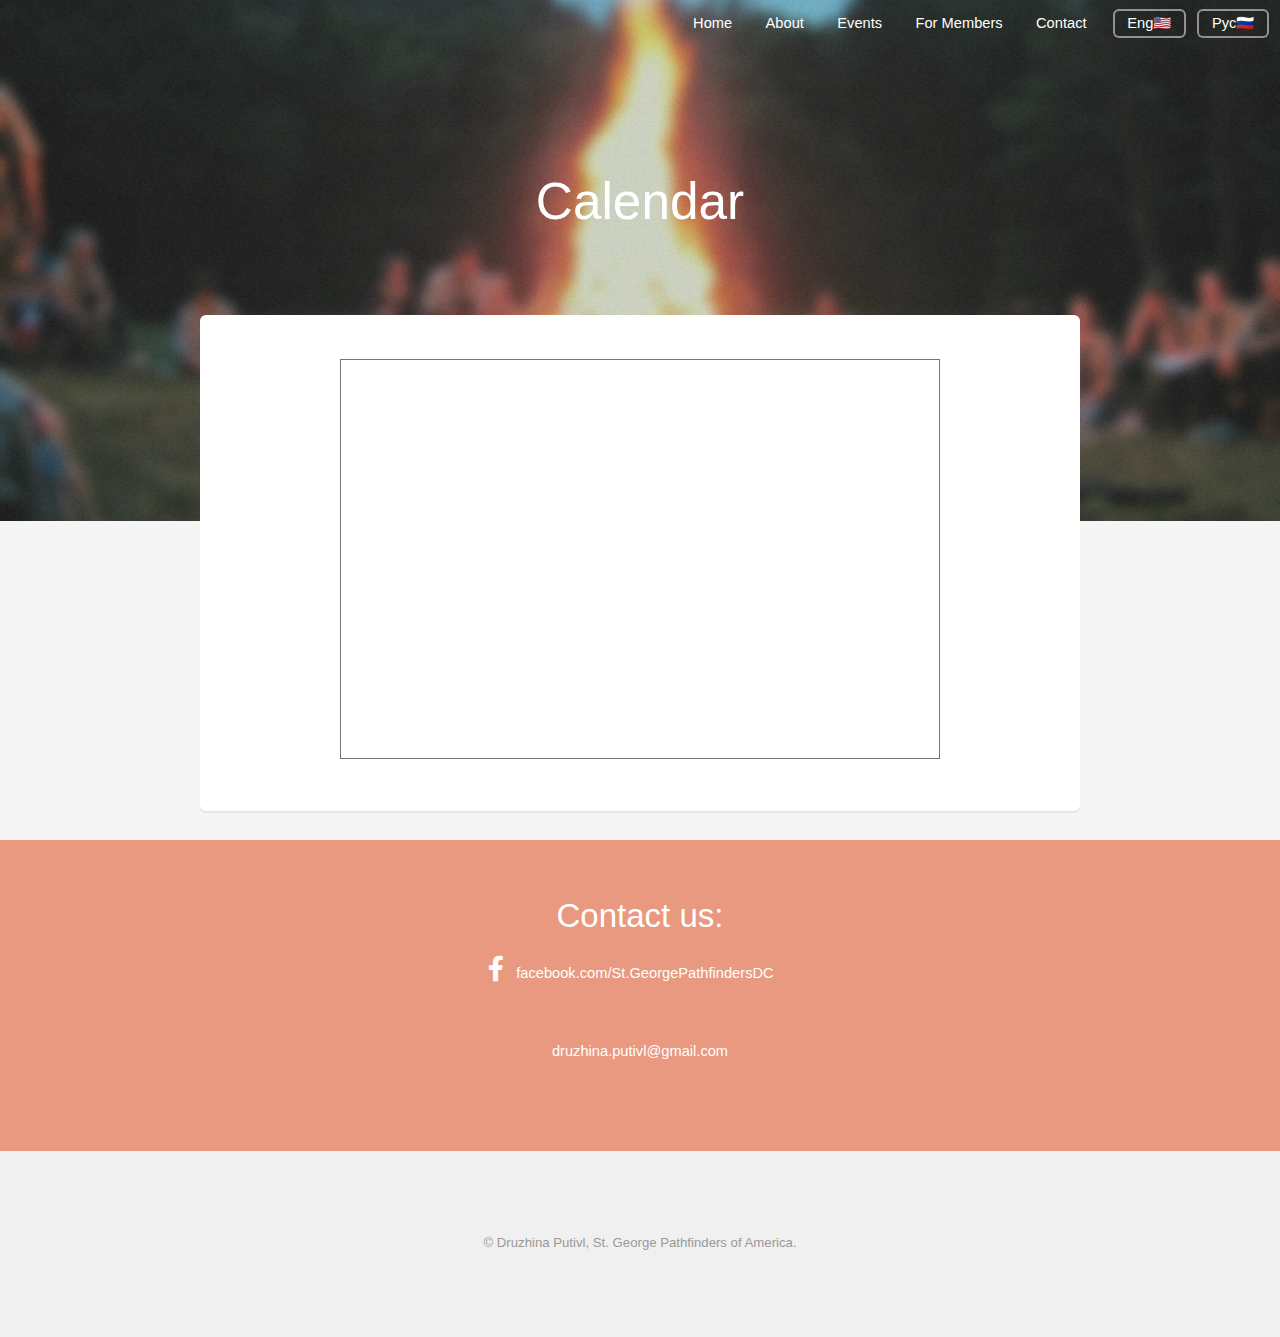
<file: camp-registration.html>
<!DOCTYPE HTML>
<!--
	Alpha by HTML5 UP
	html5up.net | @ajlkn
	Free for personal and commercial use under the CCA 3.0 license (html5up.net/license)
-->
<html>
	<head>
		<title>Druzhina Putivl - SGPA</title>
		<meta charset="utf-8" />
		<meta name="viewport" content="width=device-width, initial-scale=1, user-scalable=no" />
		<link rel="stylesheet" href="assets/css/main.css" />
	</head>
	<body class="landing is-preload">
		<div id="page-wrapper">

			<!-- Header -->
				<header id="header" class="alt">
					<nav id="nav">
						<ul>
							<li><a href="index-en.html">Home</a></li>
							<li><a href="index-en.html#about">About</a></li>
							<li><a href="calendar-en.html">Events</a></li>
							<li><a href="members.html">For Members</a></li>
							<li><a href="index-en.html#cta">Contact</a></li>
							<li><a href="#" class="button">Eng🇺🇸</a></li>
							<li><a href="#" class="button">Рус🇷🇺</a></li>
						</ul>
					</nav>
				</header>

			<!-- Banner -->
				<section id="banner">
					<h2>Calendar</h2>
				</section>

			<!-- Main -->
			<section id="main" class="container">
			    <div id="attention" class="row">
			        <div id="ru" class="col-12 col-12-narrower" style="text-align: center;">
			            <section class="box">
			                <iframe src="https://calendar.google.com/calendar/embed?height=400&wkst=1&ctz=America%2FNew_York&bgcolor=%23ffffff&hl=en&title=Druzhina Putivl&src=ZHJ1emhpbmEucHV0aXZsQGdtYWlsLmNvbQ&color=%23a2845e" style="border:solid 1px #777; display: inline-block;" width="600" height="400" frameborder="0" scrolling="no"></iframe>
			            </section>
			        </div>
			    </div>
			</section>


			<!-- CTA -->
				<section id="cta">
					<h2>Contact us:</h2>

					<ul class="icons">
						<li><a href="https://www.facebook.com/St.GeorgePathfindersDC" class="icon brands fa-facebook-f"><span class="label">Facebook</span>&nbsp;&nbsp;&nbsp;facebook.com/St.GeorgePathfindersDC</a></li><br><br>
					</ul>
					<p>druzhina.putivl@gmail.com</p>
				</section>

			<!-- Footer -->
				<footer id="footer">
					<ul class="copyright">
						<li>&copy; Druzhina Putivl, St. George Pathfinders of America. </li>
					</ul>
				</footer>

		</div>

		<!-- Scripts -->
			<script src="assets/js/jquery.min.js"></script>
			<script src="assets/js/jquery.dropotron.min.js"></script>
			<script src="assets/js/jquery.scrollex.min.js"></script>
			<script src="assets/js/browser.min.js"></script>
			<script src="assets/js/breakpoints.min.js"></script>
			<script src="assets/js/util.js"></script>
			<script src="assets/js/main.js"></script>

			<script>
				// window.location.replace("https://form.jotform.com/230775284436058");
			</script>

	</body>
</html>
</file>
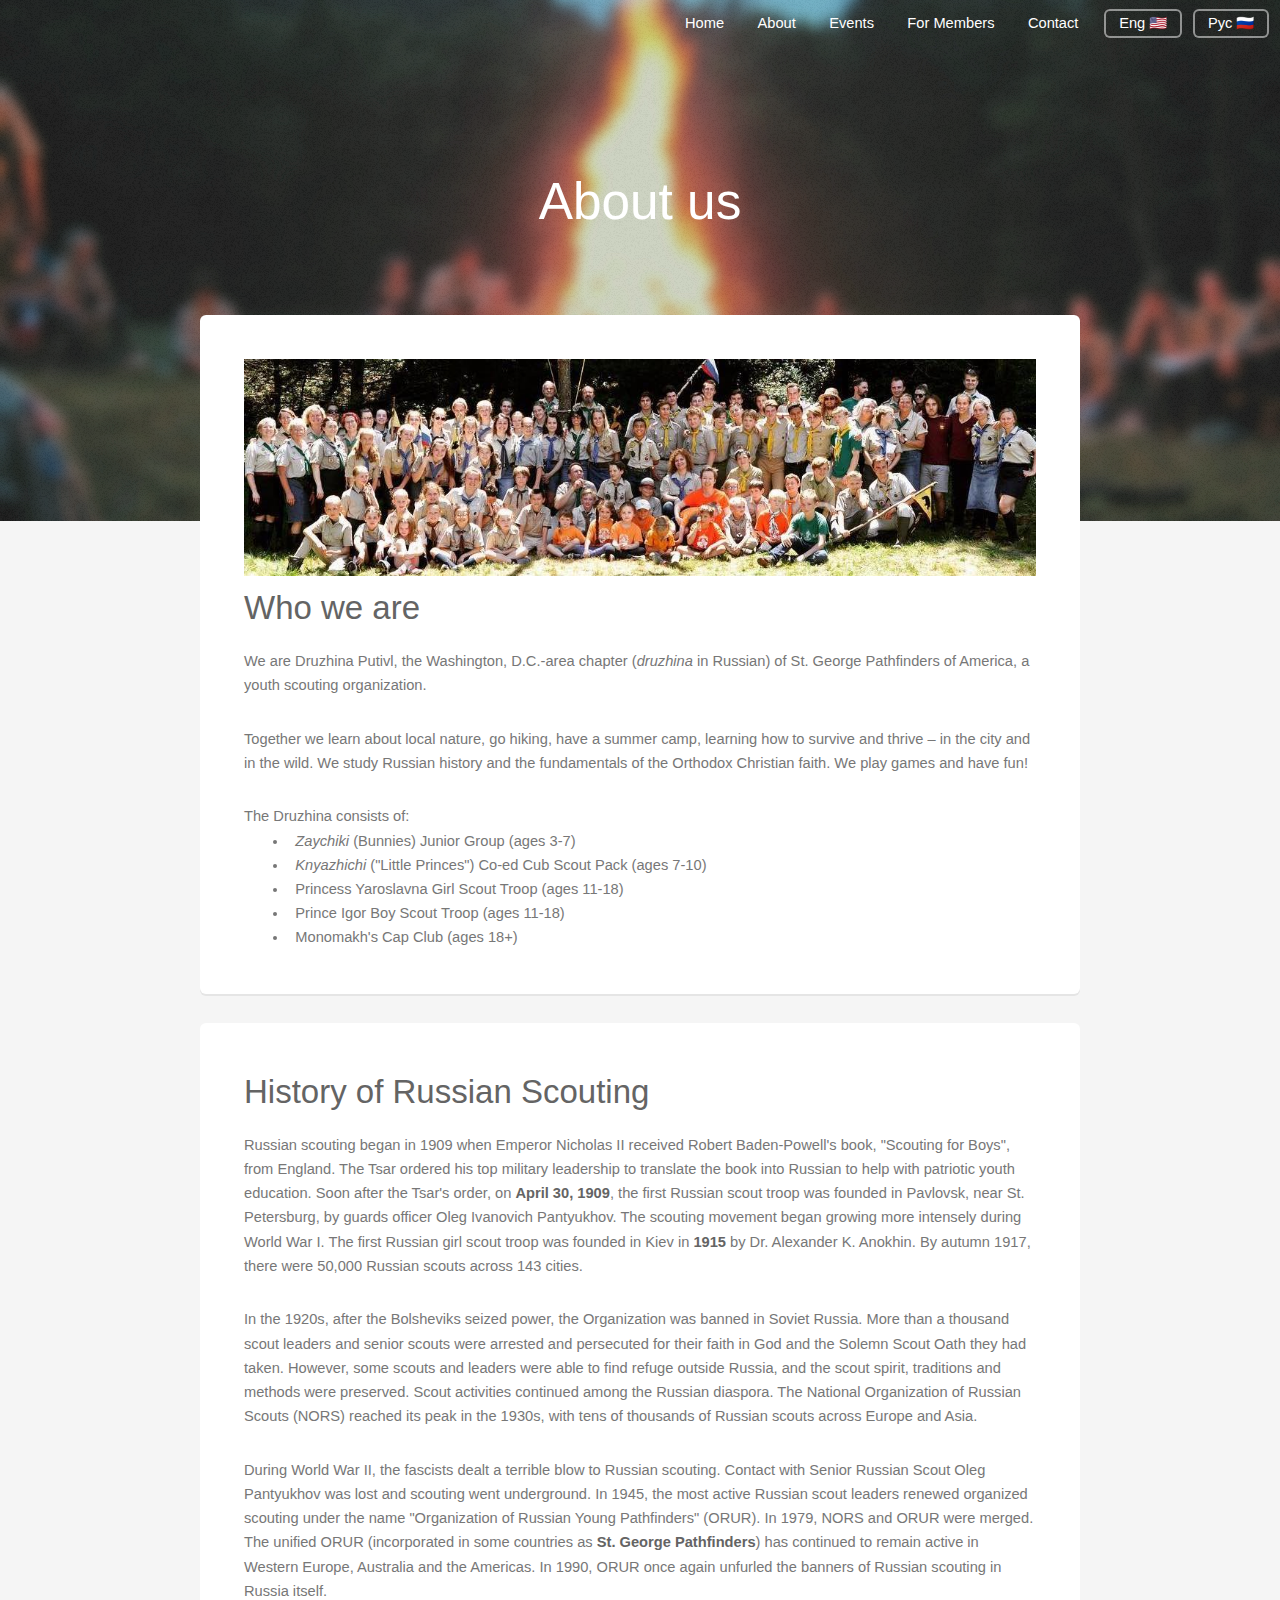
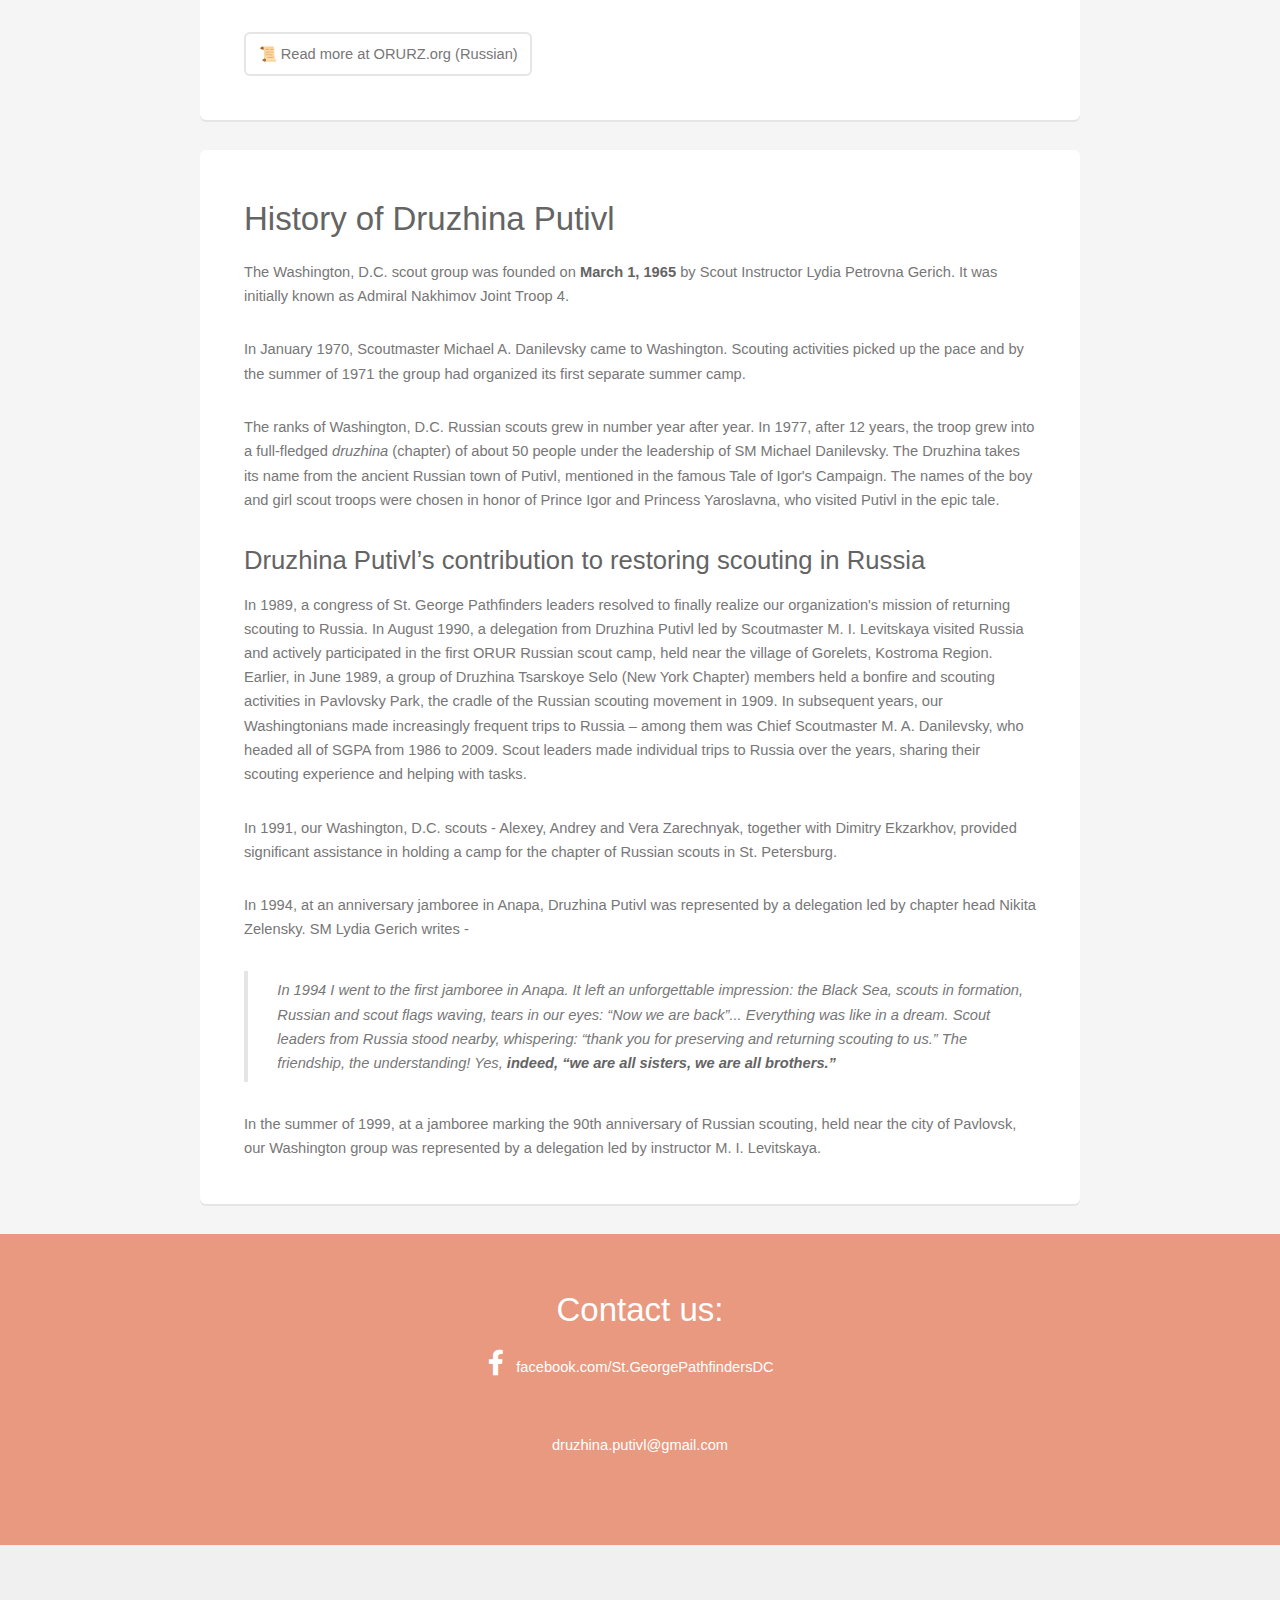
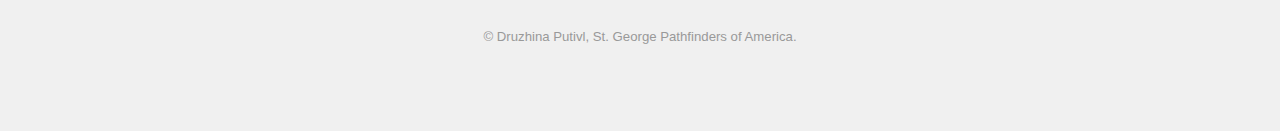
<file: history-en.html>
<!DOCTYPE HTML>
<!--
	Alpha by HTML5 UP
	html5up.net | @ajlkn
	Free for personal and commercial use under the CCA 3.0 license (html5up.net/license)
-->
<html>
	<head>
		<title>Druzhina Putivl – SGPA</title>
		<meta charset="utf-8" />
		<meta name="viewport" content="width=device-width, initial-scale=1, user-scalable=no" />
		<link rel="stylesheet" href="assets/css/main.css" />
	</head>
	<body class="landing is-preload">
		<div id="page-wrapper">

			<!-- Header -->
				<header id="header" class="alt">
					<nav id="nav">
						<ul>
							<li><a href="index-en.html">Home</a></li>
							<li><a href="index-en.html#about">About</a></li>
							<li><a href="calendar-en.html">Events</a></li>
							<li><a href="members.html">For Members</a></li>
							<li><a href="index-en.html#cta">Contact</a></li>
							<li><a href="history-en.html" class="button">Eng 🇺🇸</a></li>
							<li><a href="history-ru.html" class="button">Рус 🇷🇺</a></li>
						</ul>
					</nav>
				</header>

			<!-- Banner -->
				<section id="banner">
					<h2>About us</h2>
				</section>

			<!-- Main -->
				<section id="main" class="container">
					<div class="row">
						<div class="col-12 col-12-narrower">
							<section id="who-are-we" class="box">
								<img src="images/all-druzhina.jpg" width="100%">
								<h2>Who we are</h2>
								<p>We are Druzhina Putivl, the Washington, D.C.-area chapter (<i>druzhina</i> in Russian) of St. George Pathfinders of America, a youth scouting organization.</p>

								<p>Together we learn about local nature, go hiking, have a summer camp, learning how to survive and thrive – in the city and in the wild. We study Russian history and the fundamentals of the Orthodox Christian faith. We play games and have fun!</p>

								<p style="margin:0">The Druzhina consists of:</p><ul>
									<li><i>Zaychiki</i> (Bunnies) Junior Group (ages 3-7)</li>
									<li><i>Knyazhichi</i> ("Little Princes") Co-ed Cub Scout Pack (ages 7-10)</li>
									<li>Princess Yaroslavna Girl Scout Troop (ages 11-18)</li>
									<li>Prince Igor Boy Scout Troop (ages 11-18)</li>
									<li>Monomakh's Cap Club (ages 18+)</li></ul>
							</section>

							<section id="orur-history" class="box col-12">
								<h2>History of Russian Scouting</h2>
								<p>Russian scouting began in 1909 when Emperor Nicholas II received Robert Baden-Powell's book, "Scouting for Boys", from England. The Tsar ordered his top military leadership to translate the book into Russian to help with patriotic youth education. Soon after the Tsar's order, on <strong>April 30, 1909</strong>, the first Russian scout troop was founded in Pavlovsk, near St. Petersburg, by guards officer Oleg Ivanovich Pantyukhov. The scouting movement began growing more intensely during World War I. The first Russian girl scout troop was founded in Kiev in <strong>1915</strong> by Dr. Alexander K. Anokhin. By autumn 1917, there were 50,000 Russian scouts across 143 cities.</p>

								<p>In the 1920s, after the Bolsheviks seized power, the Organization was banned in Soviet Russia. More than a thousand scout leaders and senior scouts were arrested and persecuted for their faith in God and the Solemn Scout Oath they had taken. However, some scouts and leaders were able to find refuge outside Russia, and the scout spirit, traditions and methods were preserved. Scout activities continued among the Russian diaspora. The National Organization of Russian Scouts (NORS) reached its peak in the 1930s, with tens of thousands of Russian scouts across Europe and Asia.</p>

								<p>During World War II, the fascists dealt a terrible blow to Russian scouting. Contact with Senior Russian Scout Oleg Pantyukhov was lost and scouting went underground. In 1945, the most active Russian scout leaders renewed organized scouting under the name "Organization of Russian Young Pathfinders" (ORUR). In 1979, NORS and ORUR were merged. The unified ORUR (incorporated in some countries as <strong>St. George Pathfinders</strong>) has continued to remain active in Western Europe, Australia and the Americas. In 1990, ORUR once again unfurled the banners of Russian scouting in Russia itself.</p>

								<a href="https://www.orurz.org/istoriya" class="button alt">📜 Read more at ORURZ.org (Russian)</a>
							</section>

							<section id="long-history" class="box col-12">
								<h2>History of Druzhina Putivl</h2>
								<p>The Washington, D.C. scout group was founded on <strong>March 1, 1965</strong> by Scout Instructor Lydia Petrovna Gerich. It was initially known as Admiral Nakhimov Joint Troop 4.</p>
								<p>In January 1970, Scoutmaster Michael A. Danilevsky came to Washington. Scouting activities picked up the pace and by the summer of 1971 the group had organized its first separate summer camp.</p>
								<p>The ranks of Washington, D.C. Russian scouts grew in number year after year. In 1977, after 12 years, the troop grew into a full-fledged <i>druzhina</i> (chapter) of about 50 people under the leadership of SM Michael Danilevsky. The Druzhina takes its name from the ancient Russian town of Putivl, mentioned in the famous Tale of Igor's Campaign. The names of the boy and girl scout troops were chosen in honor of Prince Igor and Princess Yaroslavna, who visited Putivl in the epic tale.</p>

								<h3>Druzhina Putivl’s contribution to restoring scouting in Russia</h3>
								<p>In 1989, a congress of St. George Pathfinders leaders resolved to finally realize our organization's mission of returning scouting to Russia. In August 1990, a delegation from Druzhina Putivl led by Scoutmaster M. I. Levitskaya visited Russia and actively participated in the first ORUR Russian scout camp, held near the village of Gorelets, Kostroma Region. Earlier, in June 1989, a group of Druzhina Tsarskoye Selo (New York Chapter) members held a bonfire and scouting activities in Pavlovsky Park, the cradle of the Russian scouting movement in 1909. In subsequent years, our Washingtonians made increasingly frequent trips to Russia – among them was Chief Scoutmaster M. A. Danilevsky, who headed all of SGPA from 1986 to 2009. Scout leaders made individual trips to Russia over the years, sharing their scouting experience and helping with tasks.</p>

								<p>In 1991, our Washington, D.C. scouts - Alexey, Andrey and Vera Zarechnyak, together with Dimitry Ekzarkhov, provided significant assistance in holding a camp for the chapter of Russian scouts in St. Petersburg.</p>

								<p>In 1994, at an anniversary jamboree in Anapa, Druzhina Putivl was represented by a delegation led by chapter head Nikita Zelensky. SM Lydia Gerich writes - <blockquote>In 1994 I went to the first jamboree in Anapa. It left an unforgettable impression: the Black Sea, scouts in formation, Russian and scout flags waving, tears in our eyes: “Now we are back”... Everything was like in a dream. Scout leaders from Russia stood nearby, whispering: “thank you for preserving and returning scouting to us.”</strong> The friendship, the understanding! Yes, <b>indeed, “we are all sisters, we are all brothers.”</b></blockquote></p>

								<p>In the summer of 1999, at a jamboree marking the 90th anniversary of Russian scouting, held near the city of Pavlovsk, our Washington group was represented by a delegation led by instructor M. I. Levitskaya.</p>
							</section>
						</div>
					</div>
				</section>

			<!-- CTA -->
				<section id="cta">
					<h2>Contact us:</h2>

					<ul class="icons">
						<li><a href="https://www.facebook.com/St.GeorgePathfindersDC" class="icon brands fa-facebook-f"><span class="label">Facebook</span>&nbsp;&nbsp;&nbsp;facebook.com/St.GeorgePathfindersDC</a></li><br><br>
					</ul>
					<p>druzhina.putivl@gmail.com</p>
				</section>

			<!-- Footer -->
				<footer id="footer">
					<ul class="copyright">
						<li>&copy; Druzhina Putivl, St. George Pathfinders of America. </li>
					</ul>
				</footer>

		</div>

		<!-- Scripts -->
			<script src="assets/js/jquery.min.js"></script>
			<script src="assets/js/jquery.dropotron.min.js"></script>
			<script src="assets/js/jquery.scrollex.min.js"></script>
			<script src="assets/js/browser.min.js"></script>
			<script src="assets/js/breakpoints.min.js"></script>
			<script src="assets/js/util.js"></script>
			<script src="assets/js/main.js"></script>

			<script>
				// window.location.replace("https://form.jotform.com/230775284436058");
			</script>

	</body>
</html>
</file>
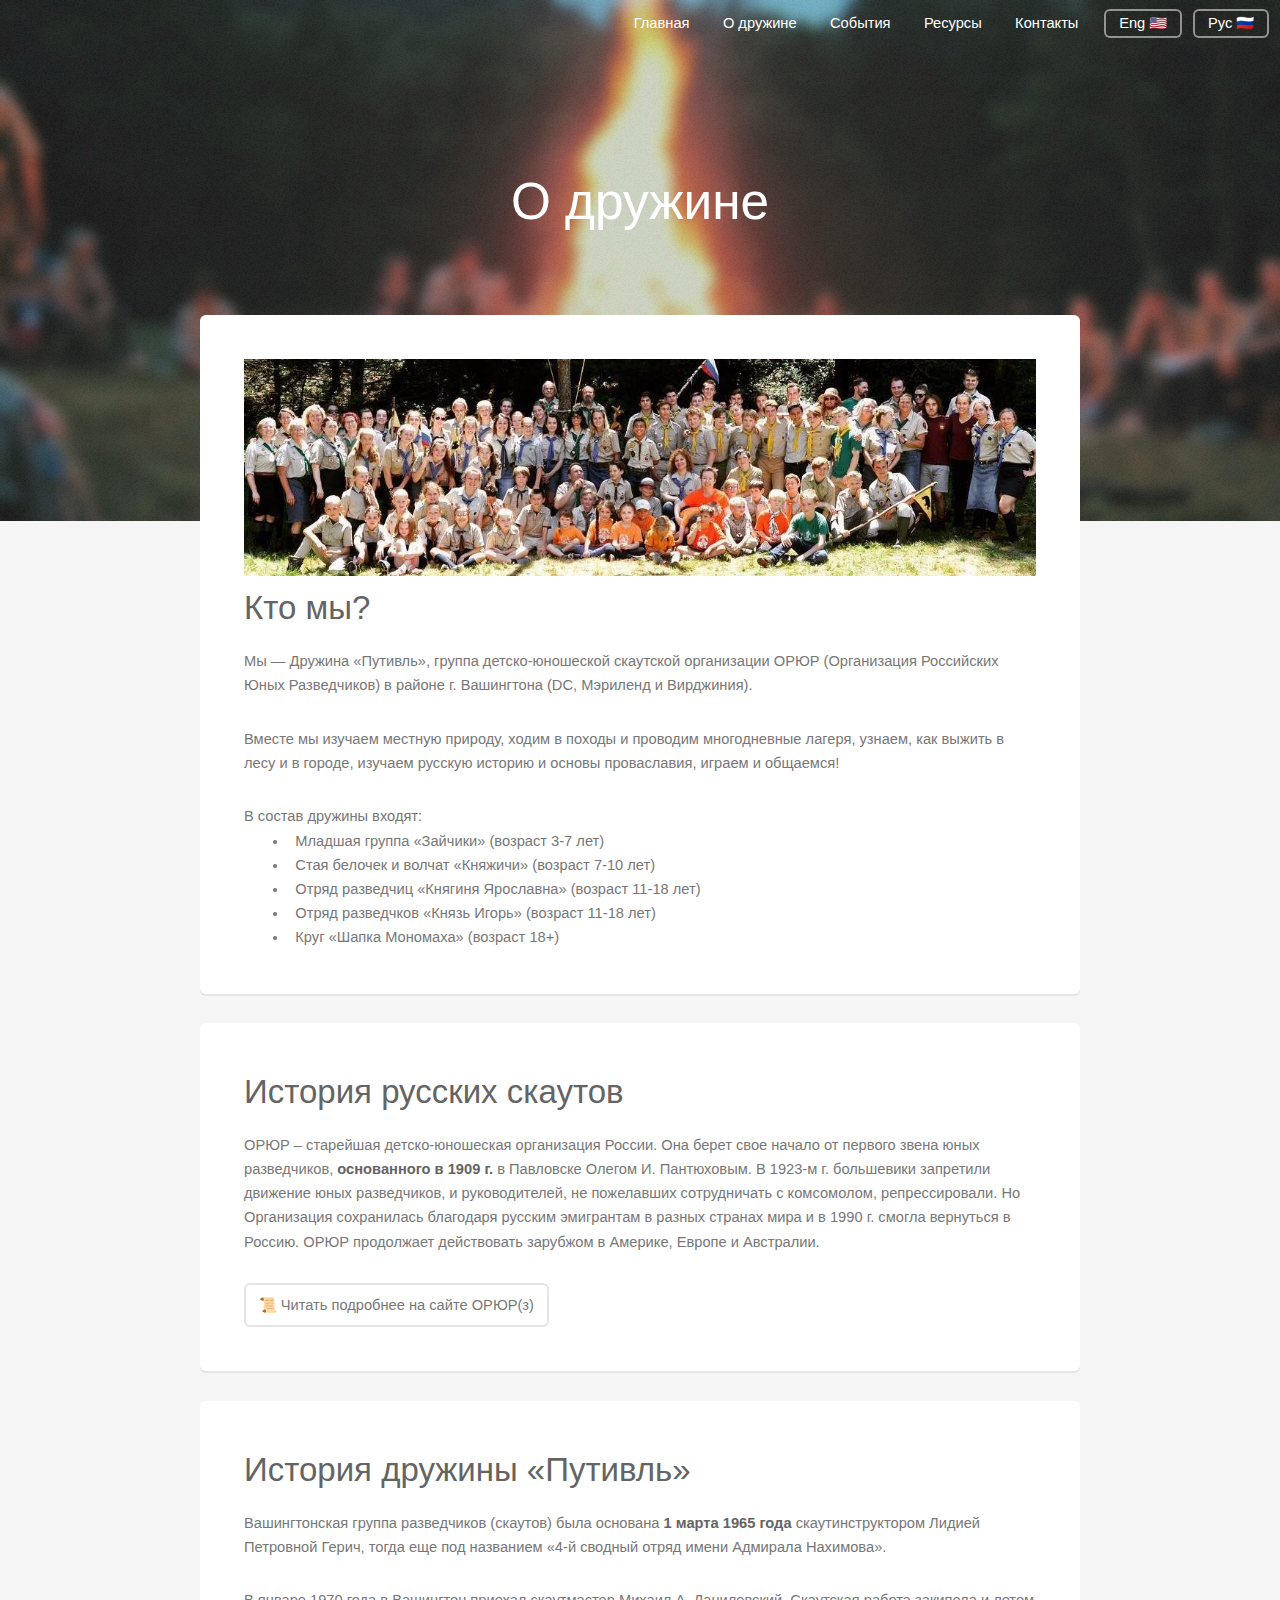
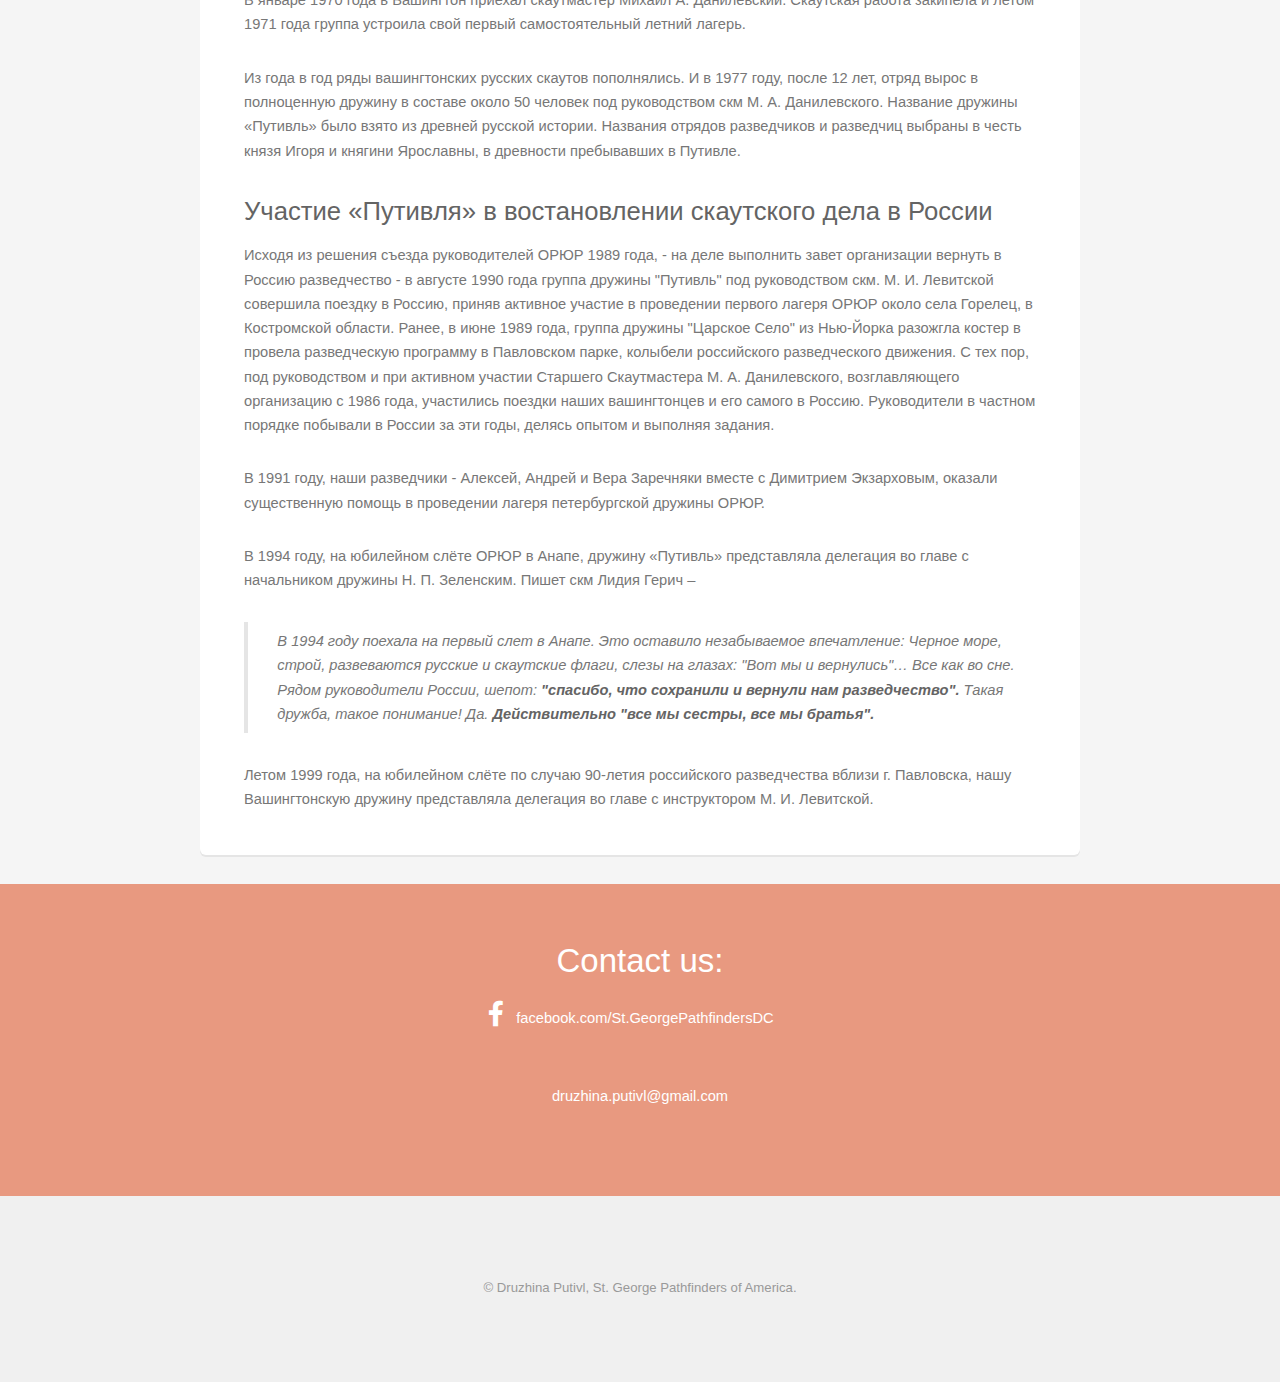
<file: history-ru.html>
<!DOCTYPE HTML>
<!--
	Alpha by HTML5 UP
	html5up.net | @ajlkn
	Free for personal and commercial use under the CCA 3.0 license (html5up.net/license)
-->
<html>
	<head>
		<title>Дружина «Путивль» - ОРЮР</title>
		<meta charset="utf-8" />
		<meta name="viewport" content="width=device-width, initial-scale=1, user-scalable=no" />
		<link rel="stylesheet" href="assets/css/main.css" />
	</head>
	<body class="landing is-preload">
		<div id="page-wrapper">

			<!-- Header -->
				<header id="header" class="alt">
					<nav id="nav">
						<ul>
							<li><a href="index.html">Главная</a></li>
							<li><a href="index.html#about">О дружине</a></li>
							<li><a href="calendar-ru.html">События</a></li>
							<li><a href="members-ru.html">Ресурсы</a></li>
							<li><a href="index.html#cta">Контакты</a></li>
							<li><a href="history-en.html" class="button">Eng 🇺🇸</a></li>
							<li><a href="history-ru.html" class="button">Рус 🇷🇺</a></li>
						</ul>
					</nav>
				</header>

			<!-- Banner -->
				<section id="banner">
					<h2>О дружине</h2>
				</section>

			<!-- Main -->
				<section id="main" class="container">
					<div class="row">
						<div class="col-12 col-12-narrower">
							<section id="who-are-we" class="box">
								<img src="images/all-druzhina.jpg" width="100%">
								<h2>Кто мы?</h2>
								<p>Мы — Дружина «Путивль», группа детско-юношеской скаутской организации ОРЮР (Организация Российских Юных Разведчиков) в районе г. Вашингтона (DC, Мэриленд и Вирджиния).</p>
								
								<p>Вместе мы изучаем местную природу, ходим в походы и проводим многодневные лагеря, узнаем, как выжить в лесу и в городе, изучаем русскую историю и основы проваславия, играем и общаемся!</p>

								<p style="margin:0">В состав дружины входят:</p><ul>
									<li>Младшая группа «Зайчики» (возраст 3-7 лет)</li>
									<li>Стая белочек и волчат «Княжичи» (возраст 7-10 лет)</li>
									<li>Отряд разведчиц «Княгиня Ярославна» (возраст 11-18 лет)</li>
									<li>Отряд разведчков «Князь Игорь» (возраст 11-18 лет)</li>
									<li>Круг «Шапка Мономаха» (возраст 18+)</li></ul>
							</section>

							<section id="orur-history" class="box col-12">
								<h2>История русских скаутов</h2>
								<p>ОРЮР – старейшая детско-юношеская организация России. Она берет свое начало от первого звена юных разведчиков, <strong>основанного в 1909 г.</strong> в Павловске Олегом И. Пантюховым. В 1923-м г. большевики запретили движение юных разведчиков, и руководителей, не пожелавших сотрудничать с комсомолом, репрессировали. Но Организация сохранилась благодаря русским эмигрантам в разных странах мира и в 1990 г. смогла вернуться в Россию. ОРЮР продолжает действовать зарубжом в Америке, Европе и Австралии.</p>
								<a href="https://www.orurz.org/istoriya" class="button alt">📜 Читать подробнее на сайте ОРЮР(з)</a>
							</section>

							<section id="long-history" class="box col-12">
								<h2>История дружины «Путивль»</h2>
								<p>Вашингтонская группа разведчиков (скаутов) была основана <strong>1 марта 1965 года</strong> скаутинструктором Лидией Петровной Герич, тогда еще под названием «4-й сводный отряд имени Адмирала Нахимова».</p>
								<p>В январе 1970 года в Вашингтон приехал скаутмастер Михаил А. Данилевский. Скаутская работа закипела и летом 1971 года группа устроила свой первый самостоятельный летний лагерь.</p>
								<p>Из года в год ряды вашингтонских русских скаутов пополнялись. И в 1977 году, после 12 лет, отряд вырос в полноценную дружину в составе около 50 человек под руководством скм М. А. Данилевского. Название дружины «Путивль» было взято из древней русской истории. Названия отрядов разведчиков и разведчиц выбраны в честь князя Игоря и княгини Ярославны, в древности пребывавших в Путивле.</p>

								<h3>Участие «Путивля» в востановлении скаутского дела в России</h3>
								<p>Исходя из решения съезда руководителей ОРЮР 1989 года, - на деле выполнить завет организации вернуть в Россию разведчество - в августе 1990 года группа дружины "Путивль" под руководством скм. М. И. Левитской совершила поездку в Россию, приняв активное участие в проведении первого лагеря ОРЮР около села Горелец, в Костромской области. Ранее, в июне 1989 года, группа дружины "Царское Село" из Нью-Йорка разожгла костер в провела разведческую программу в Павловском парке, колыбели российского разведческого движения. С тех пор, под руководством и при активном участии Старшего Скаутмастера М. А. Данилевского, возглавляющего организацию с 1986 года, участились поездки наших вашингтонцев и его самого в Россию. Руководители в частном порядке побывали в России за эти годы, делясь опытом и выполняя задания.</p>
								<p>В 1991 году, наши разведчики - Алексей, Андрей и Вера Заречняки вместе с Димитрием Экзарховым, оказали существенную помощь в проведении лагеря петербургской дружины ОРЮР.</p>

								<p>В 1994 году, на юбилейном слёте ОРЮР в Анапе, дружину «Путивль» представляла делегация во главе с начальником дружины Н. П. Зеленским. Пишет скм Лидия Герич – <blockquote>В 1994 году поехала на первый слет в Анапе. Это оставило незабываемое впечатление: Черное море, строй, развеваются русские и скаутские флаги, слезы на глазах: "Вот мы и вернулись"… Все как во сне. Рядом руководители России, шепот: <strong>"спасибо, что сохранили и вернули нам разведчество".</strong> Такая дружба, такое понимание! Да. <b>Действительно "все мы сестры, все мы братья".</b></blockquote></p>

								<p>Летом 1999 года, на юбилейном слёте по случаю 90-летия российского разведчества вблизи г. Павловска, нашу Вашингтонскую дружину представляла делегация во главе с инструктором М. И. Левитской.</p>
							</section>
						</div>
					</div>
				</section>

			<!-- CTA -->
				<section id="cta">
					<h2>Contact us:</h2>

					<ul class="icons">
						<li><a href="https://www.facebook.com/St.GeorgePathfindersDC" class="icon brands fa-facebook-f"><span class="label">Facebook</span>&nbsp;&nbsp;&nbsp;facebook.com/St.GeorgePathfindersDC</a></li><br><br>
					</ul>
					<p>druzhina.putivl@gmail.com</p>
				</section>

			<!-- Footer -->
				<footer id="footer">
					<ul class="copyright">
						<li>&copy; Druzhina Putivl, St. George Pathfinders of America. </li>
					</ul>
				</footer>

		</div>

		<!-- Scripts -->
			<script src="assets/js/jquery.min.js"></script>
			<script src="assets/js/jquery.dropotron.min.js"></script>
			<script src="assets/js/jquery.scrollex.min.js"></script>
			<script src="assets/js/browser.min.js"></script>
			<script src="assets/js/breakpoints.min.js"></script>
			<script src="assets/js/util.js"></script>
			<script src="assets/js/main.js"></script>

			<script>
				// window.location.replace("https://form.jotform.com/230775284436058");
			</script>

	</body>
</html>
</file>
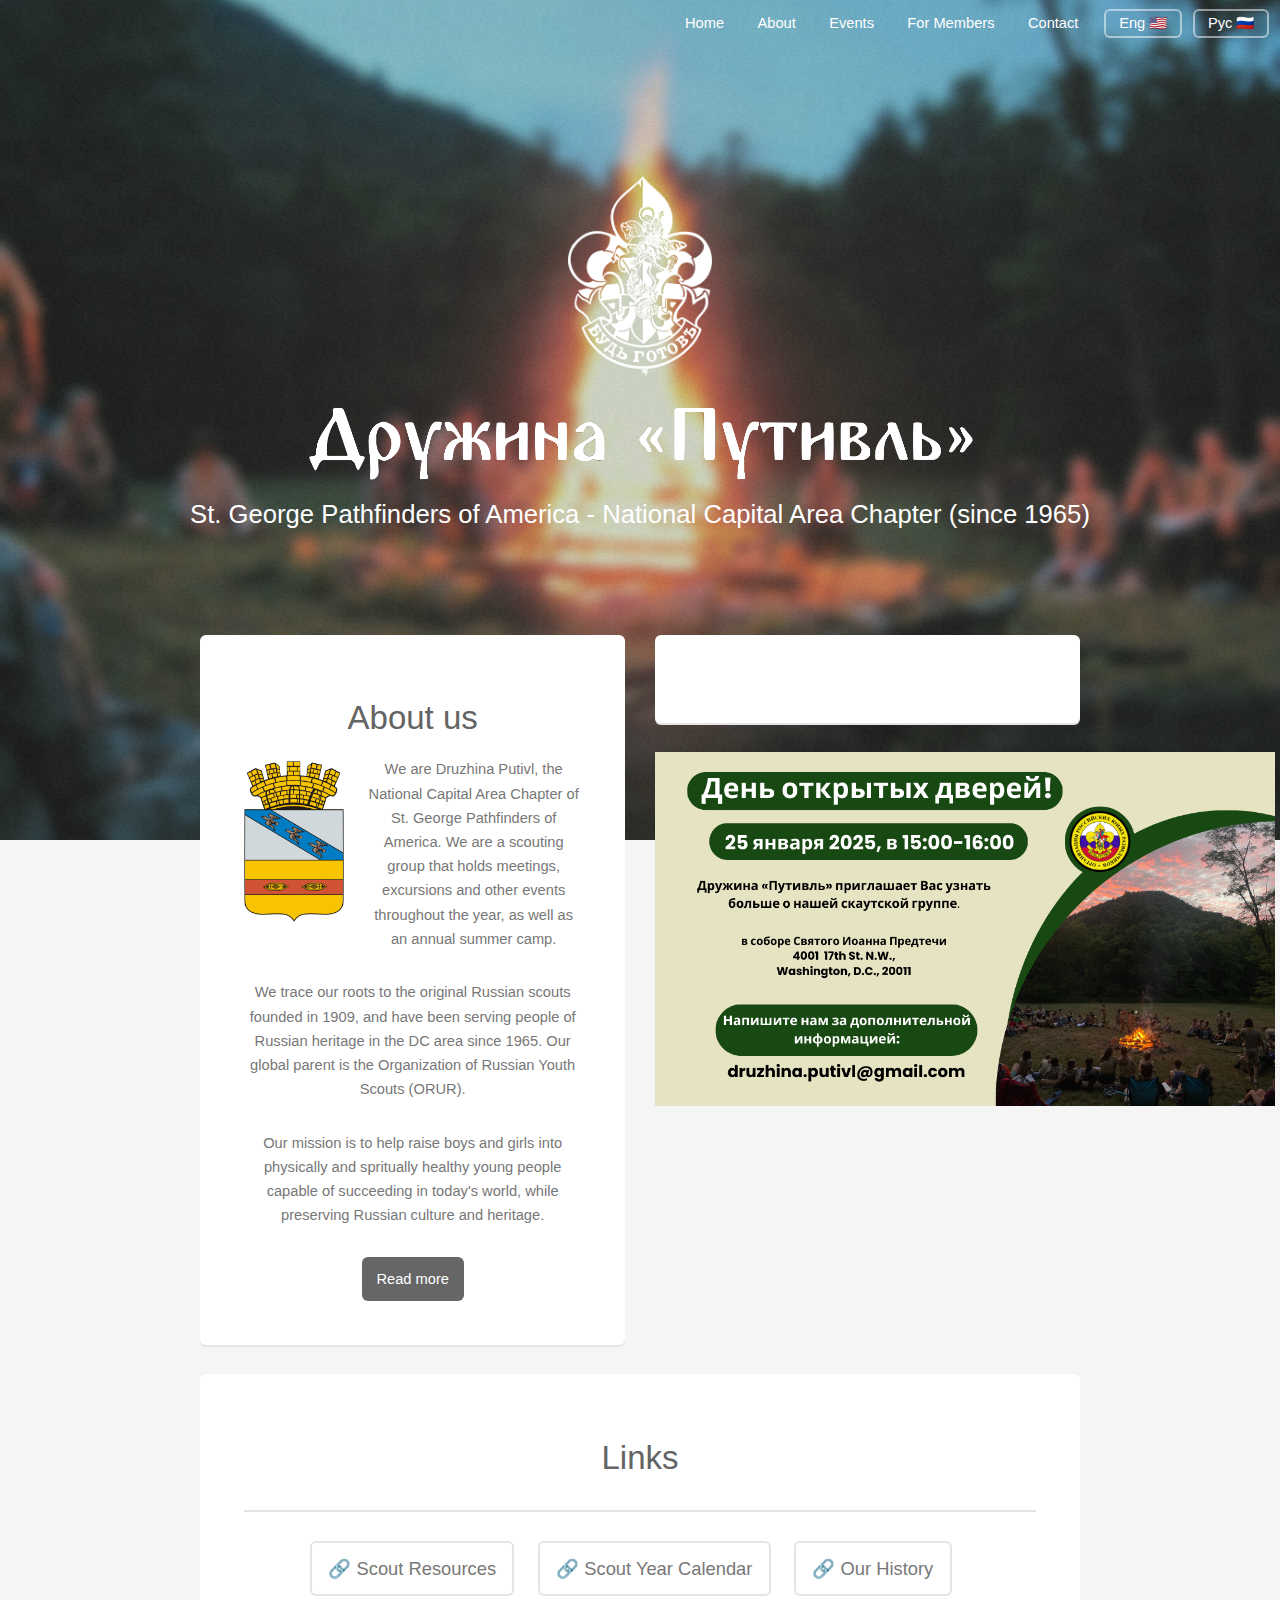
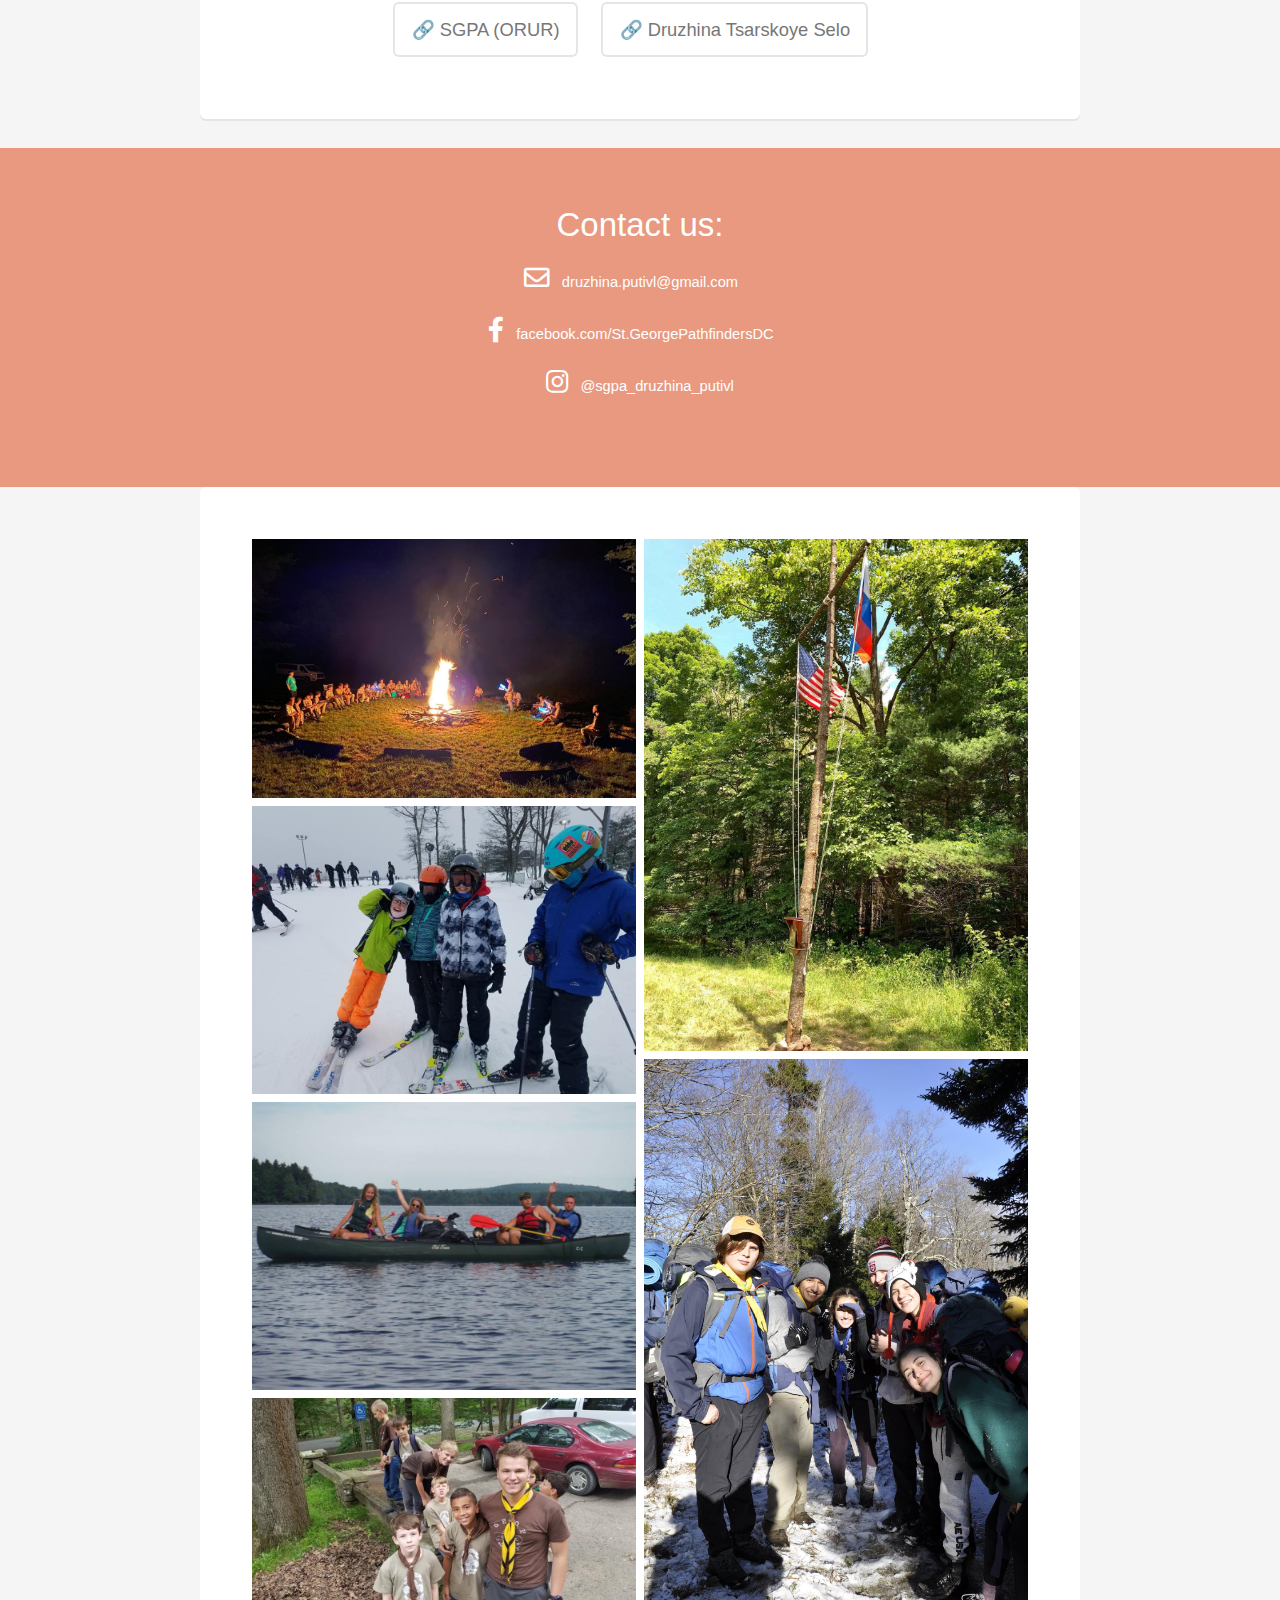
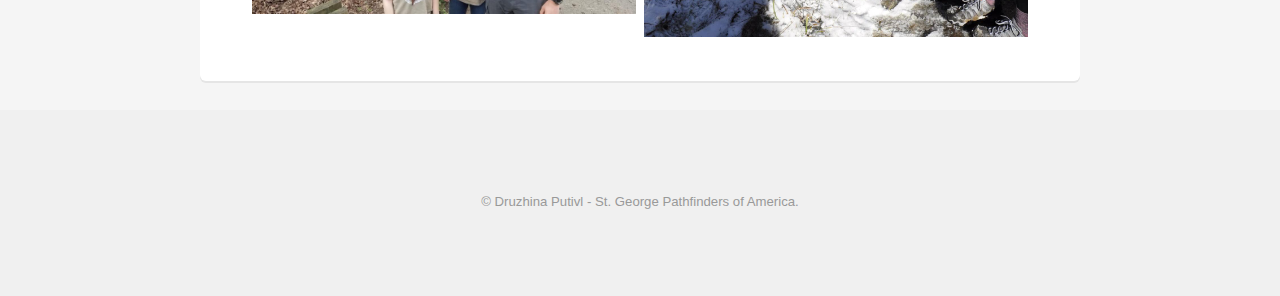
<file: index-en.html>
<!DOCTYPE HTML>
<!--
	Alpha by HTML5 UP
	html5up.net | @ajlkn
	Free for personal and commercial use under the CCA 3.0 license (html5up.net/license)
-->
<html>
	<head>
		<title>Druzhina Putivl - SGPA</title>
		<meta charset="utf-8" />
		<meta name="viewport" content="width=device-width, initial-scale=1, user-scalable=no" />
		<link rel="stylesheet" href="assets/css/main.css" />
		<style>
			.photo-row {
			  display: flex;
			  flex-wrap: wrap;
			  padding: 0 4px;
			}

			/* Create four equal columns that sits next to each other */
			.photo-column {
			  flex: 50%;
			  max-width: 50%;
			  padding: 0 4px;
			}

			.photo-column img {
			  margin-top: 8px;
			  vertical-align: middle;
			  width: 100%;
			}

			/* Responsive layout - makes a two column-layout instead of four columns */
			@media screen and (max-width: 800px) {
			  .photo-column {
			    flex: 50%;
			    max-width: 50%;
			  }
			}

			/* Responsive layout - makes the two columns stack on top of each other instead of next to each other */
			@media screen and (max-width: 600px) {
			  .photo-column {
			    flex: 100%;
			    max-width: 100%;
			  }
			}
		</style>
	</head>
	<body class="landing is-preload">
		<div id="fb-root"></div>
		<script async defer crossorigin="anonymous" src="https://connect.facebook.net/en_US/sdk.js#xfbml=1&version=v17.0&appId=2102181270015958&autoLogAppEvents=1" nonce="Lz54Go1W"></script>
		<div id="page-wrapper">

			<!-- Header EN -->
				<header id="header" class="alt">
					<nav id="nav">
						<ul>
							<li><a href="index-en.html">Home</a></li>
							<li><a href="history-en.html">About</a></li>
							<li><a href="calendar-en.html">Events</a></li>
							<li><a href="members.html">For Members</a></li>
							<li><a href="index-en.html#cta">Contact</a></li>
							<li><a href="index-en.html" class="button">Eng 🇺🇸</a></li>
							<li><a href="index.html" class="button">Рус 🇷🇺</a></li>
						</ul>
					</nav>
				</header>

			<!-- Banner -->
				<section id="banner">
					<!-- <h2>Дружина «Путивль»</h2> -->

					<img src="images/logo.png" style="max-height:200px"><br>
					<img src="images/druzhina-putivl-lettering.png" style="max-height:120px; width:80%; max-width: 700px">
					<h3>St. George Pathfinders of America - National Capital Area Chapter (since 1965)</h3>
					<ul class="actions special">
					</ul>
				</section>

			<!-- Main -->

				<section id="main" class="container">

					<div id="fb-and-about" class="row">

						<div id="about" class="col-6 col-12-narrower">
							<section class="box special">
								<header class="major">
									<h2>About us</h2>
								</header>
								<p><span class="image left"><img width="100px" src="images/putivl-gerb.gif"></span>We are Druzhina Putivl, the National Capital Area Chapter of St. George Pathfinders of America. We are a scouting group that holds meetings, excursions and other events throughout the year, as well as an annual summer camp.</p>
								<p>We trace our roots to the original Russian scouts founded in 1909, and have been serving people of Russian heritage in the DC area since 1965. Our global parent is the Organization of Russian Youth Scouts (ORUR).</p>
								<p>Our mission is to help raise boys and girls into physically and spritually healthy young people capable of succeeding in today's world, while preserving Russian culture and heritage.</p>
								<a href="history-en.html" class="button" text-align="center">Read more</a>
							</section>
						</div>

						<div id="fb" class="col-6 col-12-narrower">
							<div class="box special">
								<div class="fb-page" 
									data-tabs="timeline,messages"
									data-href="https://www.facebook.com/St.GeorgePathfindersDC"
									data-width="380">
								</div>
							</div>
							<img width = "620px" src="images/Open House Business card.png">
						</div>
						
					</div>

					<div id="links" class="row">
						<div id="links" class="12u">
							<section class="box">
								<header class="major">
									<h2>Links</h2>
									<p style="line-height: 3.3em;">
										<a href="members.html" class="button alt">🔗 Scout Resources</a>&emsp;
										<a href="calendar-en.html" class="button alt">🔗 Scout Year Calendar</a>&emsp;
										<a href="history-en.html" class="button alt">🔗 Our History</a>&emsp;
										<a href="https://www.orurz.org/" class="button alt">🔗 SGPA (ORUR)</a>&emsp;
										<a href="https://www.tsarskoyeselo.org/home" class="button alt">🔗 Druzhina Tsarskoye Selo</a>&emsp;
									</p> <br>
								</header>
							</section>
						</div>
					</div>

				</section>


			<!-- CTA -->
				<section id="cta">

					<h2>Contact us:</h2>
					<ul class="icons">
						<li><a href="#" class="icon fa-envelope"><span class="label">Email</span>&nbsp;&nbsp;&nbsp;druzhina.putivl@gmail.com</a></li><br><br>
						<li><a href="https://www.facebook.com/St.GeorgePathfindersDC" class="icon brands fa-facebook-f"><span class="label">Facebook</span>&nbsp;&nbsp;&nbsp;facebook.com/St.GeorgePathfindersDC</a></li><br><br>
						<li><a href="https://www.instagram.com/sgpa_druzhina_putivl/" class="icon brands fa-instagram"><span class="label">Instagram</span>&nbsp;&nbsp;&nbsp;@sgpa_druzhina_putivl</a></li>
					</ul>
				</section>

				<section id="photos" class="container">
					<div id="fb" class="col-6 col-12-narrower">
						<section class="box special">
							<div class="photo-row">
							  <div class="photo-column">
							    <img src="images/gallery-kostyor.jpg">
							    <img src="images/gallery-lyzhi.jpg">
							    <img src="images/gallery-canoe.jpg">
							    <img src="images/gallery-volchata.jpg">
							  </div>
							  <div class="photo-column">
							    <img src="images/gallery-machta.jpg">
							    <img src="images/gallery-poxod.jpg">
							  </div>
							</div>
						</section>
					</div>
				</section>


			<!-- Footer -->
				<footer id="footer">
					<ul class="copyright">
						<li>&copy; Druzhina Putivl - St. George Pathfinders of America. </li>
					</ul>
				</footer>

		</div>

		<!-- Scripts -->
			<script src="assets/js/jquery.min.js"></script>
			<script src="assets/js/jquery.dropotron.min.js"></script>
			<script src="assets/js/jquery.scrollex.min.js"></script>
			<script src="assets/js/browser.min.js"></script>
			<script src="assets/js/breakpoints.min.js"></script>
			<script src="assets/js/util.js"></script>
			<script src="assets/js/main.js"></script>

			<script type="text/javascript">
				var foobar = function() {
					console.log('foobar!!');
				}
				var iframe = document.getElementById('contact-frame');

				iframe.contentDocument.addEventListener('scroll', function(event) {
				  console.log(event);
				}, false);
			</script>

	</body>
</html>
</file>
<file: assets/css/main.css>
@import url("fontawesome-all.min.css");
@import url("https://fonts.googleapis.com/css?family=Source+Sans+Pro:300,400,300italic,400italic");

/*
	Alpha by HTML5 UP
	html5up.net | @ajlkn
	Free for personal and commercial use under the CCA 3.0 license (html5up.net/license)
*/

/* Reset */

/* Based on meyerweb.com/eric/tools/css/reset (v2.0 | 20110126 | License: public domain) */

	html, body, div, span, applet, object,
	iframe, h1, h2, h3, h4, h5, h6, p, blockquote,
	pre, a, abbr, acronym, address, big, cite,
	code, del, dfn, em, img, ins, kbd, q, s, samp,
	small, strike, strong, sub, sup, tt, var, b,
	u, i, center, dl, dt, dd, ol, ul, li, fieldset,
	form, label, legend, table, caption, tbody,
	tfoot, thead, tr, th, td, article, aside,
	canvas, details, embed, figure, figcaption,
	footer, header, hgroup, menu, nav, output, ruby,
	section, summary, time, mark, audio, video {
		margin: 0;
		padding: 0;
		border: 0;
		font-size: 100%;
		font: inherit;
		vertical-align: baseline;
	}

	article, aside, details, figcaption, figure,
	footer, header, hgroup, menu, nav, section {
		display: block;
	}

	body {
		line-height: 1;
	}

	ol, ul {
		list-style: none;
	}

	blockquote, q {
		quotes: none;
	}

		blockquote:before, blockquote:after, q:before, q:after {
			content: '';
			content: none;
		}

	table {
		border-collapse: collapse;
		border-spacing: 0;
	}

	body {
		-webkit-text-size-adjust: none;
	}

	mark {
		background-color: transparent;
		color: inherit;
	}

	input::-moz-focus-inner {
		border: 0;
		padding: 0;
	}

	input, select, textarea {
		-moz-appearance: none;
		-webkit-appearance: none;
		-ms-appearance: none;
		appearance: none;
	}

/* Basic */

	@-ms-viewport {
		width: device-width;
	}

	body {
		-ms-overflow-style: scrollbar;
	}

	@media screen and (max-width: 480px) {

		html, body {
			min-width: 320px;
		}

	}

	html {
		box-sizing: border-box;
	}

	*, *:before, *:after {
		box-sizing: inherit;
	}

	body {
		background: #f5f5f5;
	}

	body, input, select, textarea {
		color: #777;
		font-family: sans-serif;
		font-size: 16pt;
/*		font-weight: 300;*/
		line-height: 1.65em;
/*		letter-spacing: 0.015em;*/
	}

	a {
		-moz-transition: color 0.2s ease-in-out, border-bottom-color 0.2s ease-in-out;
		-webkit-transition: color 0.2s ease-in-out, border-bottom-color 0.2s ease-in-out;
		-ms-transition: color 0.2s ease-in-out, border-bottom-color 0.2s ease-in-out;
		transition: color 0.2s ease-in-out, border-bottom-color 0.2s ease-in-out;
		border-bottom: dotted 1px;
		color: #e89980;
		text-decoration: none;
	}

		a:hover {
			border-bottom-color: transparent;
		}

	strong, b {
		color: #646464;
		font-weight: 600;
	}

	em, i {
		font-style: italic;
	}

	p {
		margin: 0 0 2em 0;
	}

	h1, h2, h3, h4, h5, h6 {
		color: #646464;
		font-weight: 300;
		line-height: 1em;
		margin: 0 0 0.5em 0;
	}

		h1 a, h2 a, h3 a, h4 a, h5 a, h6 a {
			color: inherit;
			text-decoration: none;
		}

	h2 {
		font-size: 2.25em;
		line-height: 1.5em;
/*		letter-spacing: -0.035em;*/
	}

	h3 {
		font-size: 1.75em;
		line-height: 1.5em;
/*		letter-spacing: -0.025em;*/
	}

	h4 {
		font-size: 1.1em;
		line-height: 1.5em;
		letter-spacing: 0;
	}

	h5 {
		font-size: 0.9em;
		line-height: 1.5em;
		letter-spacing: 0;
	}

	h6 {
		font-size: 0.7em;
		line-height: 1.5em;
		letter-spacing: 0;
	}

	sub {
		font-size: 0.8em;
		position: relative;
		top: 0.5em;
	}

	sup {
		font-size: 0.8em;
		position: relative;
		top: -0.5em;
	}

	hr {
		border: 0;
		border-bottom: solid 2px #e5e5e5;
		margin: 2em 0;
	}

		hr.major {
			margin: 3em 0;
		}

	blockquote {
		border-left: solid 4px #e5e5e5;
		font-style: italic;
		margin: 0 0 2em 0;
		padding: 0.5em 0 0.5em 2em;
	}

	pre {
		-webkit-overflow-scrolling: touch;
		background: #f8f8f8;
		border-radius: 6px;
		border: solid 1px #e5e5e5;
		font-family: monospace;
		font-size: 0.9em;
		line-height: 1.75em;
		margin: 0 0 2em 0;
		overflow-x: auto;
		padding: 1em 1.5em;
	}

	code {
		background: #f8f8f8;
		border-radius: 6px;
		border: solid 1px #e5e5e5;
		font-family: monospace;
		font-size: 0.9em;
		margin: 0 0.25em;
		padding: 0.25em 0.65em;
	}

	.align-left {
		text-align: left;
	}

	.align-center {
		text-align: center;
	}

	.align-right {
		text-align: right;
	}

/* Row */

	.row {
		display: flex;
		flex-wrap: wrap;
		box-sizing: border-box;
		align-items: stretch;
	}

		.row > * {
			box-sizing: border-box;
		}

		.row.gtr-uniform > * > :last-child {
			margin-bottom: 0;
		}

		.row.aln-left {
			justify-content: flex-start;
		}

		.row.aln-center {
			justify-content: center;
		}

		.row.aln-right {
			justify-content: flex-end;
		}

		.row.aln-top {
			align-items: flex-start;
		}

		.row.aln-middle {
			align-items: center;
		}

		.row.aln-bottom {
			align-items: flex-end;
		}

		.row > .imp {
			order: -1;
		}

		.row > .col-1 {
			width: 8.33333%;
		}

		.row > .off-1 {
			margin-left: 8.33333%;
		}

		.row > .col-2 {
			width: 16.66667%;
		}

		.row > .off-2 {
			margin-left: 16.66667%;
		}

		.row > .col-3 {
			width: 25%;
		}

		.row > .off-3 {
			margin-left: 25%;
		}

		.row > .col-4 {
			width: 33.33333%;
		}

		.row > .off-4 {
			margin-left: 33.33333%;
		}

		.row > .col-5 {
			width: 41.66667%;
		}

		.row > .off-5 {
			margin-left: 41.66667%;
		}

		.row > .col-6 {
			width: 50%;
		}

		.row > .off-6 {
			margin-left: 50%;
		}

		.row > .col-7 {
			width: 58.33333%;
		}

		.row > .off-7 {
			margin-left: 58.33333%;
		}

		.row > .col-8 {
			width: 66.66667%;
		}

		.row > .off-8 {
			margin-left: 66.66667%;
		}

		.row > .col-9 {
			width: 75%;
		}

		.row > .off-9 {
			margin-left: 75%;
		}

		.row > .col-10 {
			width: 83.33333%;
		}

		.row > .off-10 {
			margin-left: 83.33333%;
		}

		.row > .col-11 {
			width: 91.66667%;
		}

		.row > .off-11 {
			margin-left: 91.66667%;
		}

		.row > .col-12 {
			width: 100%;
		}

		.row > .off-12 {
			margin-left: 100%;
		}

		.row.gtr-0 {
			margin-top: 0;
			margin-left: 0em;
		}

			.row.gtr-0 > * {
				padding: 0 0 0 0em;
			}

			.row.gtr-0.gtr-uniform {
				margin-top: 0em;
			}

				.row.gtr-0.gtr-uniform > * {
					padding-top: 0em;
				}

		.row.gtr-25 {
			margin-top: 0;
			margin-left: -0.5em;
		}

			.row.gtr-25 > * {
				padding: 0 0 0 0.5em;
			}

			.row.gtr-25.gtr-uniform {
				margin-top: -0.5em;
			}

				.row.gtr-25.gtr-uniform > * {
					padding-top: 0.5em;
				}

		.row.gtr-50 {
			margin-top: 0;
			margin-left: -1em;
		}

			.row.gtr-50 > * {
				padding: 0 0 0 1em;
			}

			.row.gtr-50.gtr-uniform {
				margin-top: -1em;
			}

				.row.gtr-50.gtr-uniform > * {
					padding-top: 1em;
				}

		.row {
			margin-top: 0;
			margin-left: -2em;
		}

			.row > * {
				padding: 0 0 0 2em;
			}

			.row.gtr-uniform {
				margin-top: -2em;
			}

				.row.gtr-uniform > * {
					padding-top: 2em;
				}

		.row.gtr-150 {
			margin-top: 0;
			margin-left: -3em;
		}

			.row.gtr-150 > * {
				padding: 0 0 0 3em;
			}

			.row.gtr-150.gtr-uniform {
				margin-top: -3em;
			}

				.row.gtr-150.gtr-uniform > * {
					padding-top: 3em;
				}

		.row.gtr-200 {
			margin-top: 0;
			margin-left: -4em;
		}

			.row.gtr-200 > * {
				padding: 0 0 0 4em;
			}

			.row.gtr-200.gtr-uniform {
				margin-top: -4em;
			}

				.row.gtr-200.gtr-uniform > * {
					padding-top: 4em;
				}

		@media screen and (max-width: 1680px) {

			.row {
				display: flex;
				flex-wrap: wrap;
				box-sizing: border-box;
				align-items: stretch;
			}

				.row > * {
					box-sizing: border-box;
				}

				.row.gtr-uniform > * > :last-child {
					margin-bottom: 0;
				}

				.row.aln-left {
					justify-content: flex-start;
				}

				.row.aln-center {
					justify-content: center;
				}

				.row.aln-right {
					justify-content: flex-end;
				}

				.row.aln-top {
					align-items: flex-start;
				}

				.row.aln-middle {
					align-items: center;
				}

				.row.aln-bottom {
					align-items: flex-end;
				}

				.row > .imp-wide {
					order: -1;
				}

				.row > .col-1-wide {
					width: 8.33333%;
				}

				.row > .off-1-wide {
					margin-left: 8.33333%;
				}

				.row > .col-2-wide {
					width: 16.66667%;
				}

				.row > .off-2-wide {
					margin-left: 16.66667%;
				}

				.row > .col-3-wide {
					width: 25%;
				}

				.row > .off-3-wide {
					margin-left: 25%;
				}

				.row > .col-4-wide {
					width: 33.33333%;
				}

				.row > .off-4-wide {
					margin-left: 33.33333%;
				}

				.row > .col-5-wide {
					width: 41.66667%;
				}

				.row > .off-5-wide {
					margin-left: 41.66667%;
				}

				.row > .col-6-wide {
					width: 50%;
				}

				.row > .off-6-wide {
					margin-left: 50%;
				}

				.row > .col-7-wide {
					width: 58.33333%;
				}

				.row > .off-7-wide {
					margin-left: 58.33333%;
				}

				.row > .col-8-wide {
					width: 66.66667%;
				}

				.row > .off-8-wide {
					margin-left: 66.66667%;
				}

				.row > .col-9-wide {
					width: 75%;
				}

				.row > .off-9-wide {
					margin-left: 75%;
				}

				.row > .col-10-wide {
					width: 83.33333%;
				}

				.row > .off-10-wide {
					margin-left: 83.33333%;
				}

				.row > .col-11-wide {
					width: 91.66667%;
				}

				.row > .off-11-wide {
					margin-left: 91.66667%;
				}

				.row > .col-12-wide {
					width: 100%;
				}

				.row > .off-12-wide {
					margin-left: 100%;
				}

				.row.gtr-0 {
					margin-top: 0;
					margin-left: 0em;
				}

					.row.gtr-0 > * {
						padding: 0 0 0 0em;
					}

					.row.gtr-0.gtr-uniform {
						margin-top: 0em;
					}

						.row.gtr-0.gtr-uniform > * {
							padding-top: 0em;
						}

				.row.gtr-25 {
					margin-top: 0;
					margin-left: -0.5em;
				}

					.row.gtr-25 > * {
						padding: 0 0 0 0.5em;
					}

					.row.gtr-25.gtr-uniform {
						margin-top: -0.5em;
					}

						.row.gtr-25.gtr-uniform > * {
							padding-top: 0.5em;
						}

				.row.gtr-50 {
					margin-top: 0;
					margin-left: -1em;
				}

					.row.gtr-50 > * {
						padding: 0 0 0 1em;
					}

					.row.gtr-50.gtr-uniform {
						margin-top: -1em;
					}

						.row.gtr-50.gtr-uniform > * {
							padding-top: 1em;
						}

				.row {
					margin-top: 0;
					margin-left: -2em;
				}

					.row > * {
						padding: 0 0 0 2em;
					}

					.row.gtr-uniform {
						margin-top: -2em;
					}

						.row.gtr-uniform > * {
							padding-top: 2em;
						}

				.row.gtr-150 {
					margin-top: 0;
					margin-left: -3em;
				}

					.row.gtr-150 > * {
						padding: 0 0 0 3em;
					}

					.row.gtr-150.gtr-uniform {
						margin-top: -3em;
					}

						.row.gtr-150.gtr-uniform > * {
							padding-top: 3em;
						}

				.row.gtr-200 {
					margin-top: 0;
					margin-left: -4em;
				}

					.row.gtr-200 > * {
						padding: 0 0 0 4em;
					}

					.row.gtr-200.gtr-uniform {
						margin-top: -4em;
					}

						.row.gtr-200.gtr-uniform > * {
							padding-top: 4em;
						}

		}

		@media screen and (max-width: 1280px) {

			.row {
				display: flex;
				flex-wrap: wrap;
				box-sizing: border-box;
				align-items: stretch;
			}

				.row > * {
					box-sizing: border-box;
				}

				.row.gtr-uniform > * > :last-child {
					margin-bottom: 0;
				}

				.row.aln-left {
					justify-content: flex-start;
				}

				.row.aln-center {
					justify-content: center;
				}

				.row.aln-right {
					justify-content: flex-end;
				}

				.row.aln-top {
					align-items: flex-start;
				}

				.row.aln-middle {
					align-items: center;
				}

				.row.aln-bottom {
					align-items: flex-end;
				}

				.row > .imp-normal {
					order: -1;
				}

				.row > .col-1-normal {
					width: 8.33333%;
				}

				.row > .off-1-normal {
					margin-left: 8.33333%;
				}

				.row > .col-2-normal {
					width: 16.66667%;
				}

				.row > .off-2-normal {
					margin-left: 16.66667%;
				}

				.row > .col-3-normal {
					width: 25%;
				}

				.row > .off-3-normal {
					margin-left: 25%;
				}

				.row > .col-4-normal {
					width: 33.33333%;
				}

				.row > .off-4-normal {
					margin-left: 33.33333%;
				}

				.row > .col-5-normal {
					width: 41.66667%;
				}

				.row > .off-5-normal {
					margin-left: 41.66667%;
				}

				.row > .col-6-normal {
					width: 50%;
				}

				.row > .off-6-normal {
					margin-left: 50%;
				}

				.row > .col-7-normal {
					width: 58.33333%;
				}

				.row > .off-7-normal {
					margin-left: 58.33333%;
				}

				.row > .col-8-normal {
					width: 66.66667%;
				}

				.row > .off-8-normal {
					margin-left: 66.66667%;
				}

				.row > .col-9-normal {
					width: 75%;
				}

				.row > .off-9-normal {
					margin-left: 75%;
				}

				.row > .col-10-normal {
					width: 83.33333%;
				}

				.row > .off-10-normal {
					margin-left: 83.33333%;
				}

				.row > .col-11-normal {
					width: 91.66667%;
				}

				.row > .off-11-normal {
					margin-left: 91.66667%;
				}

				.row > .col-12-normal {
					width: 100%;
				}

				.row > .off-12-normal {
					margin-left: 100%;
				}

				.row.gtr-0 {
					margin-top: 0;
					margin-left: 0em;
				}

					.row.gtr-0 > * {
						padding: 0 0 0 0em;
					}

					.row.gtr-0.gtr-uniform {
						margin-top: 0em;
					}

						.row.gtr-0.gtr-uniform > * {
							padding-top: 0em;
						}

				.row.gtr-25 {
					margin-top: 0;
					margin-left: -0.5em;
				}

					.row.gtr-25 > * {
						padding: 0 0 0 0.5em;
					}

					.row.gtr-25.gtr-uniform {
						margin-top: -0.5em;
					}

						.row.gtr-25.gtr-uniform > * {
							padding-top: 0.5em;
						}

				.row.gtr-50 {
					margin-top: 0;
					margin-left: -1em;
				}

					.row.gtr-50 > * {
						padding: 0 0 0 1em;
					}

					.row.gtr-50.gtr-uniform {
						margin-top: -1em;
					}

						.row.gtr-50.gtr-uniform > * {
							padding-top: 1em;
						}

				.row {
					margin-top: 0;
					margin-left: -2em;
				}

					.row > * {
						padding: 0 0 0 2em;
					}

					.row.gtr-uniform {
						margin-top: -2em;
					}

						.row.gtr-uniform > * {
							padding-top: 2em;
						}

				.row.gtr-150 {
					margin-top: 0;
					margin-left: -3em;
				}

					.row.gtr-150 > * {
						padding: 0 0 0 3em;
					}

					.row.gtr-150.gtr-uniform {
						margin-top: -3em;
					}

						.row.gtr-150.gtr-uniform > * {
							padding-top: 3em;
						}

				.row.gtr-200 {
					margin-top: 0;
					margin-left: -4em;
				}

					.row.gtr-200 > * {
						padding: 0 0 0 4em;
					}

					.row.gtr-200.gtr-uniform {
						margin-top: -4em;
					}

						.row.gtr-200.gtr-uniform > * {
							padding-top: 4em;
						}

		}

		@media screen and (max-width: 980px) {

			.row {
				display: flex;
				flex-wrap: wrap;
				box-sizing: border-box;
				align-items: stretch;
			}

				.row > * {
					box-sizing: border-box;
				}

				.row.gtr-uniform > * > :last-child {
					margin-bottom: 0;
				}

				.row.aln-left {
					justify-content: flex-start;
				}

				.row.aln-center {
					justify-content: center;
				}

				.row.aln-right {
					justify-content: flex-end;
				}

				.row.aln-top {
					align-items: flex-start;
				}

				.row.aln-middle {
					align-items: center;
				}

				.row.aln-bottom {
					align-items: flex-end;
				}

				.row > .imp-narrow {
					order: -1;
				}

				.row > .col-1-narrow {
					width: 8.33333%;
				}

				.row > .off-1-narrow {
					margin-left: 8.33333%;
				}

				.row > .col-2-narrow {
					width: 16.66667%;
				}

				.row > .off-2-narrow {
					margin-left: 16.66667%;
				}

				.row > .col-3-narrow {
					width: 25%;
				}

				.row > .off-3-narrow {
					margin-left: 25%;
				}

				.row > .col-4-narrow {
					width: 33.33333%;
				}

				.row > .off-4-narrow {
					margin-left: 33.33333%;
				}

				.row > .col-5-narrow {
					width: 41.66667%;
				}

				.row > .off-5-narrow {
					margin-left: 41.66667%;
				}

				.row > .col-6-narrow {
					width: 50%;
				}

				.row > .off-6-narrow {
					margin-left: 50%;
				}

				.row > .col-7-narrow {
					width: 58.33333%;
				}

				.row > .off-7-narrow {
					margin-left: 58.33333%;
				}

				.row > .col-8-narrow {
					width: 66.66667%;
				}

				.row > .off-8-narrow {
					margin-left: 66.66667%;
				}

				.row > .col-9-narrow {
					width: 75%;
				}

				.row > .off-9-narrow {
					margin-left: 75%;
				}

				.row > .col-10-narrow {
					width: 83.33333%;
				}

				.row > .off-10-narrow {
					margin-left: 83.33333%;
				}

				.row > .col-11-narrow {
					width: 91.66667%;
				}

				.row > .off-11-narrow {
					margin-left: 91.66667%;
				}

				.row > .col-12-narrow {
					width: 100%;
				}

				.row > .off-12-narrow {
					margin-left: 100%;
				}

				.row.gtr-0 {
					margin-top: 0;
					margin-left: 0em;
				}

					.row.gtr-0 > * {
						padding: 0 0 0 0em;
					}

					.row.gtr-0.gtr-uniform {
						margin-top: 0em;
					}

						.row.gtr-0.gtr-uniform > * {
							padding-top: 0em;
						}

				.row.gtr-25 {
					margin-top: 0;
					margin-left: -0.5em;
				}

					.row.gtr-25 > * {
						padding: 0 0 0 0.5em;
					}

					.row.gtr-25.gtr-uniform {
						margin-top: -0.5em;
					}

						.row.gtr-25.gtr-uniform > * {
							padding-top: 0.5em;
						}

				.row.gtr-50 {
					margin-top: 0;
					margin-left: -1em;
				}

					.row.gtr-50 > * {
						padding: 0 0 0 1em;
					}

					.row.gtr-50.gtr-uniform {
						margin-top: -1em;
					}

						.row.gtr-50.gtr-uniform > * {
							padding-top: 1em;
						}

				.row {
					margin-top: 0;
					margin-left: -2em;
				}

					.row > * {
						padding: 0 0 0 2em;
					}

					.row.gtr-uniform {
						margin-top: -2em;
					}

						.row.gtr-uniform > * {
							padding-top: 2em;
						}

				.row.gtr-150 {
					margin-top: 0;
					margin-left: -3em;
				}

					.row.gtr-150 > * {
						padding: 0 0 0 3em;
					}

					.row.gtr-150.gtr-uniform {
						margin-top: -3em;
					}

						.row.gtr-150.gtr-uniform > * {
							padding-top: 3em;
						}

				.row.gtr-200 {
					margin-top: 0;
					margin-left: -4em;
				}

					.row.gtr-200 > * {
						padding: 0 0 0 4em;
					}

					.row.gtr-200.gtr-uniform {
						margin-top: -4em;
					}

						.row.gtr-200.gtr-uniform > * {
							padding-top: 4em;
						}

		}

		@media screen and (max-width: 840px) {

			.row {
				display: flex;
				flex-wrap: wrap;
				box-sizing: border-box;
				align-items: stretch;
			}

				.row > * {
					box-sizing: border-box;
				}

				.row.gtr-uniform > * > :last-child {
					margin-bottom: 0;
				}

				.row.aln-left {
					justify-content: flex-start;
				}

				.row.aln-center {
					justify-content: center;
				}

				.row.aln-right {
					justify-content: flex-end;
				}

				.row.aln-top {
					align-items: flex-start;
				}

				.row.aln-middle {
					align-items: center;
				}

				.row.aln-bottom {
					align-items: flex-end;
				}

				.row > .imp-narrower {
					order: -1;
				}

				.row > .col-1-narrower {
					width: 8.33333%;
				}

				.row > .off-1-narrower {
					margin-left: 8.33333%;
				}

				.row > .col-2-narrower {
					width: 16.66667%;
				}

				.row > .off-2-narrower {
					margin-left: 16.66667%;
				}

				.row > .col-3-narrower {
					width: 25%;
				}

				.row > .off-3-narrower {
					margin-left: 25%;
				}

				.row > .col-4-narrower {
					width: 33.33333%;
				}

				.row > .off-4-narrower {
					margin-left: 33.33333%;
				}

				.row > .col-5-narrower {
					width: 41.66667%;
				}

				.row > .off-5-narrower {
					margin-left: 41.66667%;
				}

				.row > .col-6-narrower {
					width: 50%;
				}

				.row > .off-6-narrower {
					margin-left: 50%;
				}

				.row > .col-7-narrower {
					width: 58.33333%;
				}

				.row > .off-7-narrower {
					margin-left: 58.33333%;
				}

				.row > .col-8-narrower {
					width: 66.66667%;
				}

				.row > .off-8-narrower {
					margin-left: 66.66667%;
				}

				.row > .col-9-narrower {
					width: 75%;
				}

				.row > .off-9-narrower {
					margin-left: 75%;
				}

				.row > .col-10-narrower {
					width: 83.33333%;
				}

				.row > .off-10-narrower {
					margin-left: 83.33333%;
				}

				.row > .col-11-narrower {
					width: 91.66667%;
				}

				.row > .off-11-narrower {
					margin-left: 91.66667%;
				}

				.row > .col-12-narrower {
					width: 100%;
				}

				.row > .off-12-narrower {
					margin-left: 100%;
				}

				.row.gtr-0 {
					margin-top: 0;
					margin-left: 0em;
				}

					.row.gtr-0 > * {
						padding: 0 0 0 0em;
					}

					.row.gtr-0.gtr-uniform {
						margin-top: 0em;
					}

						.row.gtr-0.gtr-uniform > * {
							padding-top: 0em;
						}

				.row.gtr-25 {
					margin-top: 0;
					margin-left: -0.5em;
				}

					.row.gtr-25 > * {
						padding: 0 0 0 0.5em;
					}

					.row.gtr-25.gtr-uniform {
						margin-top: -0.5em;
					}

						.row.gtr-25.gtr-uniform > * {
							padding-top: 0.5em;
						}

				.row.gtr-50 {
					margin-top: 0;
					margin-left: -1em;
				}

					.row.gtr-50 > * {
						padding: 0 0 0 1em;
					}

					.row.gtr-50.gtr-uniform {
						margin-top: -1em;
					}

						.row.gtr-50.gtr-uniform > * {
							padding-top: 1em;
						}

				.row {
					margin-top: 0;
					margin-left: -2em;
				}

					.row > * {
						padding: 0 0 0 2em;
					}

					.row.gtr-uniform {
						margin-top: -2em;
					}

						.row.gtr-uniform > * {
							padding-top: 2em;
						}

				.row.gtr-150 {
					margin-top: 0;
					margin-left: -3em;
				}

					.row.gtr-150 > * {
						padding: 0 0 0 3em;
					}

					.row.gtr-150.gtr-uniform {
						margin-top: -3em;
					}

						.row.gtr-150.gtr-uniform > * {
							padding-top: 3em;
						}

				.row.gtr-200 {
					margin-top: 0;
					margin-left: -4em;
				}

					.row.gtr-200 > * {
						padding: 0 0 0 4em;
					}

					.row.gtr-200.gtr-uniform {
						margin-top: -4em;
					}

						.row.gtr-200.gtr-uniform > * {
							padding-top: 4em;
						}

		}

		@media screen and (max-width: 736px) {

			.row {
				display: flex;
				flex-wrap: wrap;
				box-sizing: border-box;
				align-items: stretch;
			}

				.row > * {
					box-sizing: border-box;
				}

				.row.gtr-uniform > * > :last-child {
					margin-bottom: 0;
				}

				.row.aln-left {
					justify-content: flex-start;
				}

				.row.aln-center {
					justify-content: center;
				}

				.row.aln-right {
					justify-content: flex-end;
				}

				.row.aln-top {
					align-items: flex-start;
				}

				.row.aln-middle {
					align-items: center;
				}

				.row.aln-bottom {
					align-items: flex-end;
				}

				.row > .imp-mobile {
					order: -1;
				}

				.row > .col-1-mobile {
					width: 8.33333%;
				}

				.row > .off-1-mobile {
					margin-left: 8.33333%;
				}

				.row > .col-2-mobile {
					width: 16.66667%;
				}

				.row > .off-2-mobile {
					margin-left: 16.66667%;
				}

				.row > .col-3-mobile {
					width: 25%;
				}

				.row > .off-3-mobile {
					margin-left: 25%;
				}

				.row > .col-4-mobile {
					width: 33.33333%;
				}

				.row > .off-4-mobile {
					margin-left: 33.33333%;
				}

				.row > .col-5-mobile {
					width: 41.66667%;
				}

				.row > .off-5-mobile {
					margin-left: 41.66667%;
				}

				.row > .col-6-mobile {
					width: 50%;
				}

				.row > .off-6-mobile {
					margin-left: 50%;
				}

				.row > .col-7-mobile {
					width: 58.33333%;
				}

				.row > .off-7-mobile {
					margin-left: 58.33333%;
				}

				.row > .col-8-mobile {
					width: 66.66667%;
				}

				.row > .off-8-mobile {
					margin-left: 66.66667%;
				}

				.row > .col-9-mobile {
					width: 75%;
				}

				.row > .off-9-mobile {
					margin-left: 75%;
				}

				.row > .col-10-mobile {
					width: 83.33333%;
				}

				.row > .off-10-mobile {
					margin-left: 83.33333%;
				}

				.row > .col-11-mobile {
					width: 91.66667%;
				}

				.row > .off-11-mobile {
					margin-left: 91.66667%;
				}

				.row > .col-12-mobile {
					width: 100%;
				}

				.row > .off-12-mobile {
					margin-left: 100%;
				}

				.row.gtr-0 {
					margin-top: 0;
					margin-left: 0em;
				}

					.row.gtr-0 > * {
						padding: 0 0 0 0em;
					}

					.row.gtr-0.gtr-uniform {
						margin-top: 0em;
					}

						.row.gtr-0.gtr-uniform > * {
							padding-top: 0em;
						}

				.row.gtr-25 {
					margin-top: 0;
					margin-left: -0.5em;
				}

					.row.gtr-25 > * {
						padding: 0 0 0 0.5em;
					}

					.row.gtr-25.gtr-uniform {
						margin-top: -0.5em;
					}

						.row.gtr-25.gtr-uniform > * {
							padding-top: 0.5em;
						}

				.row.gtr-50 {
					margin-top: 0;
					margin-left: -1em;
				}

					.row.gtr-50 > * {
						padding: 0 0 0 1em;
					}

					.row.gtr-50.gtr-uniform {
						margin-top: -1em;
					}

						.row.gtr-50.gtr-uniform > * {
							padding-top: 1em;
						}

				.row {
					margin-top: 0;
					margin-left: -2em;
				}

					.row > * {
						padding: 0 0 0 2em;
					}

					.row.gtr-uniform {
						margin-top: -2em;
					}

						.row.gtr-uniform > * {
							padding-top: 2em;
						}

				.row.gtr-150 {
					margin-top: 0;
					margin-left: -3em;
				}

					.row.gtr-150 > * {
						padding: 0 0 0 3em;
					}

					.row.gtr-150.gtr-uniform {
						margin-top: -3em;
					}

						.row.gtr-150.gtr-uniform > * {
							padding-top: 3em;
						}

				.row.gtr-200 {
					margin-top: 0;
					margin-left: -4em;
				}

					.row.gtr-200 > * {
						padding: 0 0 0 4em;
					}

					.row.gtr-200.gtr-uniform {
						margin-top: -4em;
					}

						.row.gtr-200.gtr-uniform > * {
							padding-top: 4em;
						}

		}

		@media screen and (max-width: 480px) {

			.row {
				display: flex;
				flex-wrap: wrap;
				box-sizing: border-box;
				align-items: stretch;
			}

				.row > * {
					box-sizing: border-box;
				}

				.row.gtr-uniform > * > :last-child {
					margin-bottom: 0;
				}

				.row.aln-left {
					justify-content: flex-start;
				}

				.row.aln-center {
					justify-content: center;
				}

				.row.aln-right {
					justify-content: flex-end;
				}

				.row.aln-top {
					align-items: flex-start;
				}

				.row.aln-middle {
					align-items: center;
				}

				.row.aln-bottom {
					align-items: flex-end;
				}

				.row > .imp-mobilep {
					order: -1;
				}

				.row > .col-1-mobilep {
					width: 8.33333%;
				}

				.row > .off-1-mobilep {
					margin-left: 8.33333%;
				}

				.row > .col-2-mobilep {
					width: 16.66667%;
				}

				.row > .off-2-mobilep {
					margin-left: 16.66667%;
				}

				.row > .col-3-mobilep {
					width: 25%;
				}

				.row > .off-3-mobilep {
					margin-left: 25%;
				}

				.row > .col-4-mobilep {
					width: 33.33333%;
				}

				.row > .off-4-mobilep {
					margin-left: 33.33333%;
				}

				.row > .col-5-mobilep {
					width: 41.66667%;
				}

				.row > .off-5-mobilep {
					margin-left: 41.66667%;
				}

				.row > .col-6-mobilep {
					width: 50%;
				}

				.row > .off-6-mobilep {
					margin-left: 50%;
				}

				.row > .col-7-mobilep {
					width: 58.33333%;
				}

				.row > .off-7-mobilep {
					margin-left: 58.33333%;
				}

				.row > .col-8-mobilep {
					width: 66.66667%;
				}

				.row > .off-8-mobilep {
					margin-left: 66.66667%;
				}

				.row > .col-9-mobilep {
					width: 75%;
				}

				.row > .off-9-mobilep {
					margin-left: 75%;
				}

				.row > .col-10-mobilep {
					width: 83.33333%;
				}

				.row > .off-10-mobilep {
					margin-left: 83.33333%;
				}

				.row > .col-11-mobilep {
					width: 91.66667%;
				}

				.row > .off-11-mobilep {
					margin-left: 91.66667%;
				}

				.row > .col-12-mobilep {
					width: 100%;
				}

				.row > .off-12-mobilep {
					margin-left: 100%;
				}

				.row.gtr-0 {
					margin-top: 0;
					margin-left: 0em;
				}

					.row.gtr-0 > * {
						padding: 0 0 0 0em;
					}

					.row.gtr-0.gtr-uniform {
						margin-top: 0em;
					}

						.row.gtr-0.gtr-uniform > * {
							padding-top: 0em;
						}

				.row.gtr-25 {
					margin-top: 0;
					margin-left: -0.5em;
				}

					.row.gtr-25 > * {
						padding: 0 0 0 0.5em;
					}

					.row.gtr-25.gtr-uniform {
						margin-top: -0.5em;
					}

						.row.gtr-25.gtr-uniform > * {
							padding-top: 0.5em;
						}

				.row.gtr-50 {
					margin-top: 0;
					margin-left: -1em;
				}

					.row.gtr-50 > * {
						padding: 0 0 0 1em;
					}

					.row.gtr-50.gtr-uniform {
						margin-top: -1em;
					}

						.row.gtr-50.gtr-uniform > * {
							padding-top: 1em;
						}

				.row {
					margin-top: 0;
					margin-left: -2em;
				}

					.row > * {
						padding: 0 0 0 2em;
					}

					.row.gtr-uniform {
						margin-top: -2em;
					}

						.row.gtr-uniform > * {
							padding-top: 2em;
						}

				.row.gtr-150 {
					margin-top: 0;
					margin-left: -3em;
				}

					.row.gtr-150 > * {
						padding: 0 0 0 3em;
					}

					.row.gtr-150.gtr-uniform {
						margin-top: -3em;
					}

						.row.gtr-150.gtr-uniform > * {
							padding-top: 3em;
						}

				.row.gtr-200 {
					margin-top: 0;
					margin-left: -4em;
				}

					.row.gtr-200 > * {
						padding: 0 0 0 4em;
					}

					.row.gtr-200.gtr-uniform {
						margin-top: -4em;
					}

						.row.gtr-200.gtr-uniform > * {
							padding-top: 4em;
						}

		}

/* Container */

	.container {
		margin: 0 auto;
		max-width: calc(100% - 5em);
		width: 60em;
	}

		.container.xsmall {
			width: 15em;
		}

		.container.small {
			width: 30em;
		}

		.container.medium {
			width: 45em;
		}

		.container.large {
			width: 75em;
		}

		.container.xlarge {
			width: 90em;
		}

		.container.max {
			width: 100%;
		}

		@media screen and (max-width: 840px) {

			.container {
				width: 100% !important;
			}

		}

		@media screen and (max-width: 736px) {

			.container {
				max-width: 100%;
			}

		}

/* Section/Article */

	section.special, article.special {
		text-align: center;
	}

	header p {
		color: #999;
		position: relative;
		margin: 0 0 1.5em 0;
		font-style: italic;
	}

	header h2 + p {
		font-size: 1.25em;
		margin-top: -1em;
		line-height: 1.5em;
	}

	header h3 + p {
		font-size: 1.1em;
		margin-top: -0.85em;
		line-height: 1.5em;
	}

	header h4 + p,
	header h5 + p,
	header h6 + p {
		font-size: 0.8em;
		margin-top: -0.5em;
		line-height: 1.5em;
	}

	header.major {
		padding: 1em 0;
		text-align: center;
	}

		header.major h2 {
			margin: 0;
		}

		header.major p {
			display: inline-block;
			border-top: solid 2px #e5e5e5;
			color: #777;
			margin: 1.5em 0 0 0;
			padding: 1.5em 0 0 0;
			font-style: normal;
		}

/* Form */

	form {
		margin: 0 0 2em 0;
	}

	label {
		color: #646464;
		display: block;
		font-size: 0.9em;
		font-weight: 300;
		margin: 0 0 1em 0;
	}

	input[type="text"],
	input[type="password"],
	input[type="email"],
	select,
	textarea {
		-moz-appearance: none;
		-webkit-appearance: none;
		-ms-appearance: none;
		appearance: none;
		background-color: #f8f8f8;
		border-radius: 6px;
		border: solid 1px #e5e5e5;
		color: inherit;
		display: block;
		outline: 0;
		padding: 0 1em;
		text-decoration: none;
		width: 100%;
	}

		input[type="text"]:invalid,
		input[type="password"]:invalid,
		input[type="email"]:invalid,
		select:invalid,
		textarea:invalid {
			box-shadow: none;
		}

		input[type="text"]:focus,
		input[type="password"]:focus,
		input[type="email"]:focus,
		select:focus,
		textarea:focus {
			border-color: #e89980;
			box-shadow: 0 0 0 2px #e89980;
		}

	select {
		background-image: url("data:image/svg+xml;charset=utf8,%3Csvg xmlns='http://www.w3.org/2000/svg' width='40' height='40' preserveAspectRatio='none' viewBox='0 0 40 40'%3E%3Cpath d='M9.4,12.3l10.4,10.4l10.4-10.4c0.2-0.2,0.5-0.4,0.9-0.4c0.3,0,0.6,0.1,0.9,0.4l3.3,3.3c0.2,0.2,0.4,0.5,0.4,0.9 c0,0.4-0.1,0.6-0.4,0.9L20.7,31.9c-0.2,0.2-0.5,0.4-0.9,0.4c-0.3,0-0.6-0.1-0.9-0.4L4.3,17.3c-0.2-0.2-0.4-0.5-0.4-0.9 c0-0.4,0.1-0.6,0.4-0.9l3.3-3.3c0.2-0.2,0.5-0.4,0.9-0.4S9.1,12.1,9.4,12.3z' fill='%23e5e5e5' /%3E%3C/svg%3E");
		background-size: 1.25em;
		background-repeat: no-repeat;
		background-position: calc(100% - 1em) center;
		height: 3em;
		padding-right: 3em;
		text-overflow: ellipsis;
	}

		select option {
			color: #777;
			background-color: #f5f5f5;
		}

		select:focus::-ms-value {
			background-color: transparent;
		}

		select::-ms-expand {
			display: none;
		}

	input[type="text"],
	input[type="password"],
	input[type="email"],
	select {
		height: 3em;
	}

	textarea {
		padding: 0.75em 1em;
	}

	input[type="checkbox"],
	input[type="radio"] {
		-moz-appearance: none;
		-webkit-appearance: none;
		-ms-appearance: none;
		appearance: none;
		display: block;
		float: left;
		margin-right: -2em;
		opacity: 0;
		width: 1em;
		z-index: -1;
	}

		input[type="checkbox"] + label,
		input[type="radio"] + label {
			text-decoration: none;
			color: #777;
			cursor: pointer;
			display: inline-block;
			font-size: 1em;
			font-weight: 300;
			padding-left: 2.55em;
			padding-right: 0.75em;
			position: relative;
		}

			input[type="checkbox"] + label:before,
			input[type="radio"] + label:before {
				-moz-osx-font-smoothing: grayscale;
				-webkit-font-smoothing: antialiased;
				display: inline-block;
				font-style: normal;
				font-variant: normal;
				text-rendering: auto;
				line-height: 1;
				text-transform: none !important;
				font-family: 'Font Awesome 5 Free';
				font-weight: 900;
			}

			input[type="checkbox"] + label:before,
			input[type="radio"] + label:before {
				background: #f8f8f8;
				border-radius: 6px;
				border: solid 1px #e5e5e5;
				content: '';
				display: inline-block;
				font-size: 0.8em;
				height: 2.25em;
				left: 0;
				line-height: 2.25em;
				position: absolute;
				text-align: center;
				top: 0;
				width: 2.25em;
			}

		input[type="checkbox"]:checked + label:before,
		input[type="radio"]:checked + label:before {
			background: #666;
			border-color: #666;
			color: #ffffff;
			content: '\f00c';
		}

		input[type="checkbox"]:focus + label:before,
		input[type="radio"]:focus + label:before {
			border-color: #e89980;
			box-shadow: 0 0 0 1px #e89980;
		}

	input[type="checkbox"] + label:before {
		border-radius: 6px;
	}

	input[type="radio"] + label:before {
		border-radius: 100%;
	}

	::-webkit-input-placeholder {
		color: #999 !important;
		opacity: 1.0;
	}

	:-moz-placeholder {
		color: #999 !important;
		opacity: 1.0;
	}

	::-moz-placeholder {
		color: #999 !important;
		opacity: 1.0;
	}

	:-ms-input-placeholder {
		color: #999 !important;
		opacity: 1.0;
	}

/* Box */

	.box {
		background: #fff;
		border-radius: 6px;
		box-shadow: 0 2px 0 0 #e5e5e5;
		margin: 0 0 2em 0;
		padding: 3em;
	}

		.box > :last-child {
			margin-bottom: 0;
		}

		.box.alt {
			background: none !important;
			border-radius: 0 !important;
			box-shadow: none !important;
			margin: 0 0 2em 0;
			padding: 0 !important;
		}

		.box.features .features-row {
			border-top: solid 2px #e5e5e5;
			position: relative;
		}

			.box.features .features-row:after {
				clear: both;
				content: '';
				display: block;
			}

			.box.features .features-row section {
				float: left;
				padding: 3em;
				width: 50%;
			}

				.box.features .features-row section :last-child {
					margin-bottom: 0;
				}

				.box.features .features-row section:nth-child(2n) {
					padding-right: 0;
				}

					.box.features .features-row section:nth-child(2n):before {
						background: #e5e5e5;
						content: '';
						display: block;
						height: 100%;
						margin-left: -3em;
						position: absolute;
						top: 0;
						width: 2px;
					}

				.box.features .features-row section:nth-child(2n-1) {
					padding-left: 0;
				}

			.box.features .features-row:first-child {
				border-top: 0;
			}

				.box.features .features-row:first-child section {
					padding-top: 0;
				}

			.box.features .features-row:last-child {
				padding-bottom: 0;
			}

				.box.features .features-row:last-child section {
					padding-bottom: 0;
				}

		.box.special {
			text-align: center;
		}

		.box .image.featured {
			border-radius: 0;
			display: block;
			margin: 3em 0 3em -3em;
			position: relative;
			width: calc(100% + 6em);
		}

			.box .image.featured img {
				border-radius: 0;
				display: block;
				width: 100%;
			}

			.box .image.featured:first-child {
				border-radius: 6px 6px 0 0;
				margin-bottom: 3em;
				margin-top: -3em;
			}

				.box .image.featured:first-child img {
					border-radius: 6px 6px 0 0;
				}

			.box .image.featured:last-child {
				border-radius: 0 0 6px 6px;
				margin-bottom: -3em;
				margin-top: 3em;
			}

				.box .image.featured:last-child img {
					border-radius: 0 0 6px 6px;
				}

/* Icon */

	.icon {
		text-decoration: none;
		border-bottom: none;
		position: relative;
	}

		.icon:before {
			-moz-osx-font-smoothing: grayscale;
			-webkit-font-smoothing: antialiased;
			display: inline-block;
			font-style: normal;
			font-variant: normal;
			text-rendering: auto;
			line-height: 1;
			text-transform: none !important;
			font-family: 'Font Awesome 5 Free';
			font-weight: 400;
		}

		.icon > .label {
			display: none;
		}

		.icon:before {
			line-height: inherit;
		}

		.icon.solid:before {
			font-weight: 900;
		}

		.icon.brands:before {
			font-family: 'Font Awesome 5 Brands';
		}

		.icon.major {
			background: #666;
			border-radius: 100%;
			color: #ffffff;
			cursor: default;
			display: inline-block;
			height: 5.5em;
			line-height: 5.5em;
			margin: 0 0 2em 0;
			width: 5.5em;
		}

			.icon.major:before {
				font-size: 2.5em;
			}

			.icon.major.accent1 {
				background: #666;
				color: #ffffff;
			}

			.icon.major.accent2 {
				background: #e89980;
				color: #ffffff;
			}

			.icon.major.accent3 {
				background: #7fcdb8;
				color: #ffffff;
			}

			.icon.major.accent4 {
				background: #90b0ba;
				color: #ffffff;
			}

			.icon.major.accent5 {
				background: #e5cb95;
				color: #ffffff;
			}

/* Image */

	.image {
		border-radius: 6px;
		border: 0;
		display: inline-block;
		position: relative;
	}

		.image img {
			border-radius: 6px;
			display: block;
		}

		.image.left {
			float: left;
			padding: 0 1.5em 1em 0;
			top: 0.25em;
		}

		.image.right {
			float: right;
			padding: 0 0 1em 1.5em;
			top: 0.25em;
		}

		.image.fit {
			display: block;
			margin: 0 0 2em 0;
			width: 100%;
		}

			.image.fit img {
				display: block;
				width: 100%;
			}

/* List */

	ol {
		list-style: decimal;
		margin: 0 0 2em 0;
		padding-left: 1.25em;
	}

		ol li {
			padding-left: 0.25em;
		}

	ul {
		list-style: disc;
		margin: 0 0 2em 0;
		padding-left: 3em;
	}

		ul li {
			padding-left: 0.5em;
		}

		ul.alt {
			list-style: none;
			padding-left: 0;
		}

			ul.alt li {
				border-top: solid 1px #e5e5e5;
				padding: 0.5em 0;
			}

				ul.alt li:first-child {
					border-top: 0;
					padding-top: 0;
				}

		ul.icons {
			cursor: default;
			list-style: none;
			padding-left: 0;
		}

			ul.icons li {
				display: inline-block;
				padding: 0 1.25em 0 0;
			}

				ul.icons li:last-child {
					padding-right: 0;
				}

				ul.icons li .icon {
					color: inherit;
				}

					ul.icons li .icon:before {
						font-size: 1.75em;
					}

	dl {
		margin: 0 0 2em 0;
	}

/* Actions */

	ul.actions {
		display: -moz-flex;
		display: -webkit-flex;
		display: -ms-flex;
		display: flex;
		cursor: default;
		list-style: none;
		margin-left: -1em;
		padding-left: 0;
	}

		ul.actions li {
			padding: 0 0 0 1em;
			vertical-align: middle;
		}

		ul.actions.special {
			-moz-justify-content: center;
			-webkit-justify-content: center;
			-ms-justify-content: center;
			justify-content: center;
			width: 100%;
			margin-left: 0;
		}

			ul.actions.special li:first-child {
				padding-left: 0;
			}

		ul.actions.stacked {
			-moz-flex-direction: column;
			-webkit-flex-direction: column;
			-ms-flex-direction: column;
			flex-direction: column;
			margin-left: 0;
		}

			ul.actions.stacked li {
				padding: 1.3em 0 0 0;
			}

				ul.actions.stacked li:first-child {
					padding-top: 0;
				}

		ul.actions.fit {
			width: calc(100% + 1em);
		}

			ul.actions.fit li {
				-moz-flex-grow: 1;
				-webkit-flex-grow: 1;
				-ms-flex-grow: 1;
				flex-grow: 1;
				-moz-flex-shrink: 1;
				-webkit-flex-shrink: 1;
				-ms-flex-shrink: 1;
				flex-shrink: 1;
				width: 100%;
			}

				ul.actions.fit li > * {
					width: 100%;
				}

			ul.actions.fit.stacked {
				width: 100%;
			}

		@media screen and (max-width: 480px) {

			ul.actions:not(.fixed) {
				-moz-flex-direction: column;
				-webkit-flex-direction: column;
				-ms-flex-direction: column;
				flex-direction: column;
				margin-left: 0;
				width: 100% !important;
			}

				ul.actions:not(.fixed) li {
					-moz-flex-grow: 1;
					-webkit-flex-grow: 1;
					-ms-flex-grow: 1;
					flex-grow: 1;
					-moz-flex-shrink: 1;
					-webkit-flex-shrink: 1;
					-ms-flex-shrink: 1;
					flex-shrink: 1;
					padding: 1em 0 0 0;
					text-align: center;
					width: 100%;
				}

					ul.actions:not(.fixed) li > * {
						width: 100%;
					}

					ul.actions:not(.fixed) li:first-child {
						padding-top: 0;
					}

					ul.actions:not(.fixed) li input[type="submit"],
					ul.actions:not(.fixed) li input[type="reset"],
					ul.actions:not(.fixed) li input[type="button"],
					ul.actions:not(.fixed) li button,
					ul.actions:not(.fixed) li .button {
						width: 100%;
					}

						ul.actions:not(.fixed) li input[type="submit"].icon:before,
						ul.actions:not(.fixed) li input[type="reset"].icon:before,
						ul.actions:not(.fixed) li input[type="button"].icon:before,
						ul.actions:not(.fixed) li button.icon:before,
						ul.actions:not(.fixed) li .button.icon:before {
							margin-left: -0.5em;
						}

		}

/* Table */

	.table-wrapper {
		-webkit-overflow-scrolling: touch;
		overflow-x: auto;
	}

	table {
		margin: 0 0 2em 0;
		width: 100%;
	}

		table tbody tr {
			border: solid 1px #e5e5e5;
			border-left: 0;
			border-right: 0;
		}

			table tbody tr:nth-child(2n + 1) {
				background-color: #f8f8f8;
			}

		table td {
			padding: 0.75em 0.75em;
		}

		table th {
			color: #646464;
			font-size: 0.9em;
			font-weight: 300;
			padding: 0 0.75em 0.75em 0.75em;
			text-align: left;
		}

		table thead {
			border-bottom: solid 2px #e5e5e5;
		}

		table tfoot {
			border-top: solid 2px #e5e5e5;
		}

		table.alt {
			border-collapse: separate;
		}

			table.alt tbody tr td {
				border: solid 1px #e5e5e5;
				border-left-width: 0;
				border-top-width: 0;
			}

				table.alt tbody tr td:first-child {
					border-left-width: 1px;
				}

			table.alt tbody tr:first-child td {
				border-top-width: 1px;
			}

			table.alt thead {
				border-bottom: 0;
			}

			table.alt tfoot {
				border-top: 0;
			}

/* Button */

	input[type="submit"],
	input[type="reset"],
	input[type="button"],
	.button {
		-moz-appearance: none;
		-webkit-appearance: none;
		-ms-appearance: none;
		appearance: none;
		-moz-transition: background-color 0.2s ease-in-out, color 0.2s ease-in-out;
		-webkit-transition: background-color 0.2s ease-in-out, color 0.2s ease-in-out;
		-ms-transition: background-color 0.2s ease-in-out, color 0.2s ease-in-out;
		transition: background-color 0.2s ease-in-out, color 0.2s ease-in-out;
		background-color: #666;
		border-radius: 6px;
		border: 0;
		color: #ffffff;
		cursor: pointer;
		display: inline-block;
		font-weight: 400;
		height: 3em;
		line-height: 3em;
		padding: 0 1em;
		text-align: center;
		text-decoration: none;
		white-space: nowrap;
	}

		input[type="submit"]:hover,
		input[type="reset"]:hover,
		input[type="button"]:hover,
		.button:hover {
			background-color: #737373;
		}

		input[type="submit"]:active,
		input[type="reset"]:active,
		input[type="button"]:active,
		.button:active {
			background-color: #595959;
		}

		input[type="submit"].icon,
		input[type="reset"].icon,
		input[type="button"].icon,
		.button.icon {
			padding-left: 1.35em;
		}

			input[type="submit"].icon:before,
			input[type="reset"].icon:before,
			input[type="button"].icon:before,
			.button.icon:before {
				margin-right: 0.5em;
			}

		input[type="submit"].fit,
		input[type="reset"].fit,
		input[type="button"].fit,
		.button.fit {
			width: 100%;
		}

		input[type="submit"].small,
		input[type="reset"].small,
		input[type="button"].small,
		.button.small {
			font-size: 0.8em;
			height: 2.7em;
			line-height: 2.7em;
		}

		input[type="submit"].large,
		input[type="reset"].large,
		input[type="button"].large,
		.button.large {
			font-size: 1.25em;
			height: 2.7em;
			line-height: 2.7em;
		}

		input[type="submit"].alt,
		input[type="reset"].alt,
		input[type="button"].alt,
		.button.alt {
			background-color: transparent;
			box-shadow: inset 0 0 0 2px #e5e5e5;
			color: #777;
		}

			input[type="submit"].alt:hover,
			input[type="reset"].alt:hover,
			input[type="button"].alt:hover,
			.button.alt:hover {
				background-color: #f8f8f8;
			}

			input[type="submit"].alt:active,
			input[type="reset"].alt:active,
			input[type="button"].alt:active,
			.button.alt:active {
				background-color: #f0f0f0;
			}

			input[type="submit"].alt.icon:before,
			input[type="reset"].alt.icon:before,
			input[type="button"].alt.icon:before,
			.button.alt.icon:before {
				color: #999;
			}

		input[type="submit"].primary,
		input[type="reset"].primary,
		input[type="button"].primary,
		.button.primary {
			background-color: #e89980;
			color: #ffffff !important;
		}

			input[type="submit"].primary:hover,
			input[type="reset"].primary:hover,
			input[type="button"].primary:hover,
			.button.primary:hover {
				background-color: #ecaa96;
			}

			input[type="submit"].primary:active,
			input[type="reset"].primary:active,
			input[type="button"].primary:active,
			.button.primary:active {
				background-color: #e4886a;
			}

		input[type="submit"].disabled, input[type="submit"]:disabled,
		input[type="reset"].disabled,
		input[type="reset"]:disabled,
		input[type="button"].disabled,
		input[type="button"]:disabled,
		.button.disabled,
		.button:disabled {
			background-color: #777 !important;
			box-shadow: inset 0 -0.15em 0 0 rgba(0, 0, 0, 0.15);
			color: #f5f5f5 !important;
			cursor: default;
			opacity: 0.25;
		}

/* Header */

	#page-wrapper {
		padding-top: 3em;
	}

	body.landing #page-wrapper {
		padding-top: 0;
	}

	@-moz-keyframes reveal-header {
		0% {
			top: -5em;
		}

		100% {
			top: 0;
		}
	}

	@-webkit-keyframes reveal-header {
		0% {
			top: -5em;
		}

		100% {
			top: 0;
		}
	}

	@-ms-keyframes reveal-header {
		0% {
			top: -5em;
		}

		100% {
			top: 0;
		}
	}

	@keyframes reveal-header {
		0% {
			top: -5em;
		}

		100% {
			top: 0;
		}
	}

	#header {
		background: #444;
		color: #bbb;
		cursor: default;
		height: 3.25em;
		left: 0;
		line-height: 3.25em;
		position: fixed;
		top: 0;
		width: 100%;
		z-index: 10000;
	}

		#header h1 {
			color: inherit;
			height: inherit;
			left: 1.25em;
			line-height: inherit;
			margin: 0;
			padding: 0;
			position: absolute;
			top: 0;
		}

			#header h1 a {
				color: #fff;
				font-weight: 400;
				border: 0;
			}

		#header nav {
			height: inherit;
			line-height: inherit;
			position: absolute;
			right: 0.75em;
			top: 0;
			vertical-align: middle;
		}

			#header nav > ul {
				list-style: none;
				margin: 0;
				padding-left: 0;
			}

				#header nav > ul > li {
					display: inline-block;
					padding-left: 0;
				}

					#header nav > ul > li > ul {
						display: none;
					}

					#header nav > ul > li a {
						display: inline-block;
						height: 2em;
						line-height: 1.95em;
						padding: 0 1em;
						border-radius: 6px;
					}

					#header nav > ul > li a:not(.button) {
						color: #fff;
						display: inline-block;
						text-decoration: none;
						border: 0;
					}

						#header nav > ul > li a:not(.button).icon:before {
							color: #999;
							margin-right: 0.5em;
						}

					#header nav > ul > li:first-child {
						margin-left: 0;
					}

					#header nav > ul > li.active a:not(.button) {
						background-color: rgba(153, 153, 153, 0.25);
					}

					#header nav > ul > li .button {
						margin: 0 0 0 0.5em;
						position: relative;
					}

		#header input[type="submit"],
		#header input[type="reset"],
		#header input[type="button"],
		#header .button {
			background-color: transparent;
			box-shadow: inset 0 0 0 2px #999;
			color: #fff;
		}

			#header input[type="submit"]:hover,
			#header input[type="reset"]:hover,
			#header input[type="button"]:hover,
			#header .button:hover {
				background-color: rgba(153, 153, 153, 0.25);
			}

			#header input[type="submit"]:active,
			#header input[type="reset"]:active,
			#header input[type="button"]:active,
			#header .button:active {
				background-color: rgba(153, 153, 153, 0.5);
			}

		#header .container {
			position: relative;
		}

			#header .container h1 {
				left: 0;
			}

			#header .container nav {
				right: 0;
			}

		#header.reveal {
			-moz-animation: reveal-header 0.5s;
			-webkit-animation: reveal-header 0.5s;
			-ms-animation: reveal-header 0.5s;
			animation: reveal-header 0.5s;
		}

		#header.alt {
			-moz-animation: none;
			-webkit-animation: none;
			-ms-animation: none;
			animation: none;
			background: none;
			color: rgba(255, 255, 255, 0.75);
			position: absolute;
		}

			#header.alt nav > ul > li a:not(.button).icon:before {
				color: rgba(255, 255, 255, 0.75);
			}

			#header.alt nav > ul > li.active a:not(.button) {
				background-color: rgba(255, 255, 255, 0.2);
			}

			#header.alt input[type="submit"],
			#header.alt input[type="reset"],
			#header.alt input[type="button"],
			#header.alt .button {
				box-shadow: inset 0 0 0 2px rgba(255, 255, 255, 0.5);
			}

				#header.alt input[type="submit"]:hover,
				#header.alt input[type="reset"]:hover,
				#header.alt input[type="button"]:hover,
				#header.alt .button:hover {
					background-color: rgba(255, 255, 255, 0.1);
				}

				#header.alt input[type="submit"]:active,
				#header.alt input[type="reset"]:active,
				#header.alt input[type="button"]:active,
				#header.alt .button:active {
					background-color: rgba(255, 255, 255, 0.2);
				}

	.dropotron {
		background: #fff;
		border-radius: 6px;
		box-shadow: 0 2px 0 0 rgba(0, 0, 0, 0.065), inset 0 -1px 0 0 #fff, inset 0 0 0 1px rgba(229, 229, 229, 0.5);
		list-style: none;
		margin: calc(-0.5em + 1px) 0 0 1px;
		padding: 0.5em 0;
		width: 11em;
	}

		.dropotron li {
			padding: 0;
		}

			.dropotron li a, .dropotron li span {
				-moz-transition: none;
				-webkit-transition: none;
				-ms-transition: none;
				transition: none;
				border: 0;
				border-top: solid 1px #f2f2f2;
				color: inherit;
				display: block;
				padding: 0.15em 1em;
			}

			.dropotron li:first-child > a, .dropotron li:first-child > span {
				border-top: 0;
			}

			.dropotron li.active > a, .dropotron li.active > span, .dropotron li:hover > a, .dropotron li:hover > span {
				background: #e89980;
				color: #ffffff;
			}

		.dropotron.level-0 {
			font-size: 0.9em;
			margin: 1em 0 0 0;
		}

			.dropotron.level-0:before {
				-moz-transform: rotate(45deg);
				-webkit-transform: rotate(45deg);
				-ms-transform: rotate(45deg);
				transform: rotate(45deg);
				background: #fff;
				border: solid 1px rgba(229, 229, 229, 0.5);
				border-bottom: 0;
				border-right: 0;
				box-shadow: -0.25em -0.125em 0.125em 0 rgba(0, 0, 0, 0.015);
				content: '';
				display: block;
				height: 0.75em;
				position: absolute;
				right: 1.25em;
				top: -0.375em;
				width: 0.75em;
				z-index: 0;
			}

/* Banner */

	#banner {
		background-attachment: scroll,							fixed;
		background-color: #666;
		background-image: url("images/overlay.png"), url("../../images/banner.jpg");
		background-position: top left,						center center;
		background-repeat: repeat,							no-repeat;
		background-size: auto,							cover;
		color: #fff;
		padding: 12em 0 20em 0;
		text-align: center;
	}

		#banner :last-child {
			margin-bottom: 0;
		}

		#banner h2, #banner h3, #banner h4, #banner h5, #banner h6 {
			color: #fff;
		}

		#banner h2 {
			font-size: 3.5em;
			line-height: 1em;
			margin: 0 0 0.5em 0;
			padding: 0;
		}

		#banner p {
			font-size: 1.25em;
			margin-bottom: 1.75em;
		}

		#banner input[type="submit"],
		#banner input[type="reset"],
		#banner input[type="button"],
		#banner .button {
			background-color: transparent;
			box-shadow: inset 0 0 0 2px rgba(255, 255, 255, 0.5);
			color: #fff;
			min-width: 12em;
		}

			#banner input[type="submit"]:hover,
			#banner input[type="reset"]:hover,
			#banner input[type="button"]:hover,
			#banner .button:hover {
				background-color: rgba(255, 255, 255, 0.1);
			}

			#banner input[type="submit"]:active,
			#banner input[type="reset"]:active,
			#banner input[type="button"]:active,
			#banner .button:active {
				background-color: rgba(255, 255, 255, 0.2);
			}

			#banner input[type="submit"].primary,
			#banner input[type="reset"].primary,
			#banner input[type="button"].primary,
			#banner .button.primary {
				background: #fff;
				color: #666 !important;
			}

/* Main */

	#main {
		/*padding: 4em 0;*/
	}

		#main > header {
			text-align: center;
			margin: 0 0 3em 0;
		}

			#main > header h2 {
				font-size: 2.75em;
				margin: 0;
			}

			#main > header p {
				border-top: solid 2px #e5e5e5;
				color: #777;
				display: inline-block;
				font-style: normal;
				margin: 1em 0 0 0;
				padding: 1em 0 1.25em 0;
			}

	body.landing #main {
		margin-top: -14em;
	}

/* Footer */

	#footer {
		background: #f0f0f0;
		padding: 4em 0 6em 0;
		text-align: center;
	}

		#footer .icons a {
			-moz-transition: opacity 0.2s ease-in-out;
			-webkit-transition: opacity 0.2s ease-in-out;
			-ms-transition: opacity 0.2s ease-in-out;
			transition: opacity 0.2s ease-in-out;
			opacity: 0.35;
		}

			#footer .icons a:hover {
				opacity: 0.75;
			}

		#footer .copyright {
			color: #999;
			font-size: 0.9em;
			line-height: 1em;
			margin: 2em 0 0 0;
			padding: 0;
			text-align: center;
		}

			#footer .copyright a {
				color: inherit;
			}

			#footer .copyright li {
				border-left: solid 1px #dddddd;
				display: inline-block;
				list-style: none;
				margin-left: 1em;
				padding-left: 1em;
			}

				#footer .copyright li:first-child {
					border-left: 0;
					margin-left: 0;
					padding-left: 0;
				}

/* CTA */

	#cta {
		background: #e89980;
		color: #fff;
		padding: 3.5em 0 4em 0;
		text-align: center;
	}

		#cta h2, #cta h3, #cta h4, #cta h5, #cta h6 {
			color: inherit;
		}

		#cta form {
			margin: 0 auto;
			max-width: 100%;
			width: 25em;
		}

		#cta input[type="submit"],
		#cta input[type="reset"],
		#cta input[type="button"],
		#cta .button {
			box-shadow: none;
			background: #fff;
			color: #e89980;
		}

		#cta input[type="text"],
		#cta input[type="password"],
		#cta input[type="email"],
		#cta select,
		#cta textarea {
			color: #ffffff;
			background: rgba(255, 255, 255, 0.15);
			border: 0;
		}

			#cta input[type="text"]:focus,
			#cta input[type="password"]:focus,
			#cta input[type="email"]:focus,
			#cta select:focus,
			#cta textarea:focus {
				box-shadow: inset 0 0 0 2px #fff;
			}

		#cta ::-webkit-input-placeholder {
			color: rgba(255, 255, 255, 0.75) !important;
		}

		#cta :-moz-placeholder {
			color: rgba(255, 255, 255, 0.75) !important;
		}

		#cta ::-moz-placeholder {
			color: rgba(255, 255, 255, 0.75) !important;
		}

		#cta :-ms-input-placeholder {
			color: rgba(255, 255, 255, 0.75) !important;
		}

		#cta .formerize-placeholder {
			color: rgba(255, 255, 255, 0.75) !important;
		}


/* Normal */

	@media screen and (max-width: 1680px) {

		/* Basic */

			body, input, select, textarea {
				font-size: 11pt;
			}

		/* Header */

			.dropotron.level-0 {
				font-size: 1em;
			}

		/* Banner */

			#banner {
				background-attachment: scroll;
			}

				#banner h2 {
					font-size: 3.5em;
				}

	}

/* Narrow */

	@media screen and (max-width: 980px) {

		/* Basic */

			body, input, select, textarea {
				font-size: 11pt;
			}

	}

/* Narrower */

	#navPanel, #navButton {
		display: none;
	}

	@media screen and (max-width: 840px) {

		/* Basic */

			html, body {
				overflow-x: hidden;
			}

			body, input, select, textarea {
				font-size: 11pt;
			}

		/* Section/Article */

			header.major {
				padding: 0 4em;
			}

		/* Box */

			.box {
				padding: 3em 2em;
			}

				.box.features > section {
					padding: 3em 2em;
				}

				.box .image.featured {
					margin-left: -2em;
					width: calc(100% + 4em);
				}

					.box .image.featured:first-child {
						margin-bottom: 3em;
						margin-top: -3em;
					}

					.box .image.featured:last-child {
						margin-bottom: -3em;
						margin-top: 3em;
					}

		/* Header */

			#page-wrapper {
				padding-top: 0;
			}

			#header {
				display: none;
			}

		/* Banner */

		/* Nav */

			#page-wrapper {
				-moz-backface-visibility: hidden;
				-webkit-backface-visibility: hidden;
				-ms-backface-visibility: hidden;
				backface-visibility: hidden;
				-moz-transition: -moz-transform 0.5s ease;
				-webkit-transition: -webkit-transform 0.5s ease;
				-ms-transition: -ms-transform 0.5s ease;
				transition: transform 0.5s ease;
				padding-bottom: 1px;
			}

			#navButton {
				-moz-backface-visibility: hidden;
				-webkit-backface-visibility: hidden;
				-ms-backface-visibility: hidden;
				backface-visibility: hidden;
				-moz-transition: -moz-transform 0.5s ease;
				-webkit-transition: -webkit-transform 0.5s ease;
				-ms-transition: -ms-transform 0.5s ease;
				transition: transform 0.5s ease;
				display: block;
				height: 44px;
				left: 0;
				position: fixed;
				top: 0;
				width: 100%;
				z-index: 10001;
			}

				#navButton .toggle {
					text-decoration: none;
					height: 100%;
					left: 0;
					position: absolute;
					top: 0;
					width: 100%;
					border: 0;
					outline: 0;
				}

					#navButton .toggle:before {
						-moz-osx-font-smoothing: grayscale;
						-webkit-font-smoothing: antialiased;
						display: inline-block;
						font-style: normal;
						font-variant: normal;
						text-rendering: auto;
						line-height: 1;
						text-transform: none !important;
						font-family: 'Font Awesome 5 Free';
						font-weight: 900;
					}

					#navButton .toggle:before {
						background: rgba(192, 192, 192, 0.75);
						border-radius: 6px;
						color: #fff;
						content: '\f0c9';
						display: block;
						font-size: 16px;
						height: 2.25em;
						left: 0.5em;
						line-height: 2.25em;
						position: absolute;
						text-align: center;
						top: 0.5em;
						width: 3.5em;
					}

			#navPanel {
				-moz-backface-visibility: hidden;
				-webkit-backface-visibility: hidden;
				-ms-backface-visibility: hidden;
				backface-visibility: hidden;
				-moz-transform: translateX(-275px);
				-webkit-transform: translateX(-275px);
				-ms-transform: translateX(-275px);
				transform: translateX(-275px);
				-moz-transition: -moz-transform 0.5s ease;
				-webkit-transition: -webkit-transform 0.5s ease;
				-ms-transition: -ms-transform 0.5s ease;
				transition: transform 0.5s ease;
				display: block;
				height: 100%;
				left: 0;
				overflow-y: auto;
				position: fixed;
				top: 0;
				width: 275px;
				z-index: 10002;
				background: #2b2b2b;
				color: #bbb;
			}

				#navPanel .link {
					border-bottom: 0;
					border-top: solid 1px rgba(255, 255, 255, 0.05);
					color: #bbb;
					display: block;
					height: 44px;
					line-height: 44px;
					padding: 0 1em 0 1em;
					text-decoration: none;
				}

					#navPanel .link:first-child {
						border-top: 0;
					}

					#navPanel .link.depth-0 {
						color: #fff;
					}

					#navPanel .link .indent-1 {
						display: inline-block;
						width: 1em;
					}

					#navPanel .link .indent-2 {
						display: inline-block;
						width: 2em;
					}

					#navPanel .link .indent-3 {
						display: inline-block;
						width: 3em;
					}

					#navPanel .link .indent-4 {
						display: inline-block;
						width: 4em;
					}

					#navPanel .link .indent-5 {
						display: inline-block;
						width: 5em;
					}

			body.navPanel-visible #page-wrapper {
				-moz-transform: translateX(275px);
				-webkit-transform: translateX(275px);
				-ms-transform: translateX(275px);
				transform: translateX(275px);
			}

			body.navPanel-visible #navButton {
				-moz-transform: translateX(275px);
				-webkit-transform: translateX(275px);
				-ms-transform: translateX(275px);
				transform: translateX(275px);
			}

			body.navPanel-visible #navPanel {
				-moz-transform: translateX(0);
				-webkit-transform: translateX(0);
				-ms-transform: translateX(0);
				transform: translateX(0);
			}

	}

/* Mobile */

	@media screen and (max-width: 736px) {

		/* Basic */

			body, input, select, textarea {
				font-size: 11pt;
			}

			h2 {
				font-size: 1.75em;
				line-height: 1.35em;
/*				letter-spacing: -0.025em;*/
			}

			h3 {
				font-size: 1.5em;
			}

			h4 {
				font-size: 1em;
			}

		/* Section/Article */

			header.major {
				padding: 1em;
			}

				header.major h2, header.major p {
					padding-left: 0.5em;
					padding-right: 0.5em;
				}

		/* Box */

			.box {
				margin: 1em;
				overflow-x: hidden;
				padding: 2em 2em !important;
			}

				.box.features .features-row {
					border-top: 0;
					padding: 0;
				}

					.box.features .features-row section {
						border: 0;
						border-top: solid 1px #e5e5e5 !important;
						float: none;
						margin: 2em 0 0 0 !important;
						padding: 2em 0 0 0 !important;
						width: 100%;
					}

					.box.features .features-row:first-child section:first-child {
						border-top: 0 !important;
						margin-top: 0 !important;
						padding-top: 0 !important;
					}

				.box .image.featured {
					margin-left: -2em;
					width: calc(100% + 4em);
				}

					.box .image.featured:first-child {
						margin-bottom: 2em;
						margin-top: -2em;
					}

					.box .image.featured:last-child {
						margin-bottom: -2em;
						margin-top: 2em;
					}

		/* Banner */

			#banner {
				padding: 4em 0;
			}

				#banner h2 {
					font-size: 2.25em;
				}

				#banner p {
					font-size: 1.25em;
				}

		/* Main */

			#main {
				padding: 4em 0 0 0;
			}

				#main > header {
					margin: 0 2em 1.5em 2em;
				}

					#main > header h2 {
						font-size: 2em;
					}

					#main > header p {
						font-size: 1em;
						padding-bottom: 1em;
					}

			body.landing #main {
				padding: 0;
				margin-top: 0;
			}

		/* Footer */

			#footer {
				padding: 4em 0;
			}

				#footer .copyright li {
					border-left: 0;
					display: block;
					line-height: 2em;
					margin-left: 0;
					padding-left: 0;
				}

	}

/* Mobile (Portrait) */

	@media screen and (max-width: 480px) {

		/* Basic */

			html, body {
				min-width: 320px;
			}

			body, input, select, textarea {
				font-size: 11pt;
			}

		/* Section/Article */

			header.major {
				padding: 0;
			}

		/* List */

			ul.actions {
				margin: 0 0 2em 0;
			}

				ul.actions li {
					display: block;
					padding: 1em 0 0 0;
					text-align: center;
					width: 100%;
				}

					ul.actions li:first-child {
						padding-top: 0;
					}

					ul.actions li > * {
						width: 100%;
						margin: 0 !important;
					}

						ul.actions li > *.icon:before {
							margin-left: -2em;
						}

				ul.actions.small li {
					padding: 0.5em 0 0 0;
				}

					ul.actions.small li:first-child {
						padding-top: 0;
					}

		/* Box */

			.box {
				border-radius: 0;
				box-shadow: none;
				margin: 1em 0 0 0;
				padding: 3em 1em !important;
			}

				.box.features .features-row section {
					margin: 3em 0 0 0 !important;
					padding: 3em 0 0 0 !important;
				}

				.box .image.featured {
					border-radius: 0;
					margin-left: -1em;
					width: calc(100% + 2em);
				}

					.box .image.featured img {
						border-radius: 0 !important;
					}

					.box .image.featured:first-child {
						margin-bottom: 3em;
						margin-top: -3em;
					}

					.box .image.featured:last-child {
						margin-bottom: -3em;
						margin-top: 3em;
					}

		/* Banner */

			#banner {
				padding: 5em 3em 4em 3em;
			}

		/* Main */

			#main > .box:first-child {
				margin-top: 0;
			}

		/* CTA */

			#cta {
				padding: 2.5em 1em 3em 1em;
			}

	}
</file>
